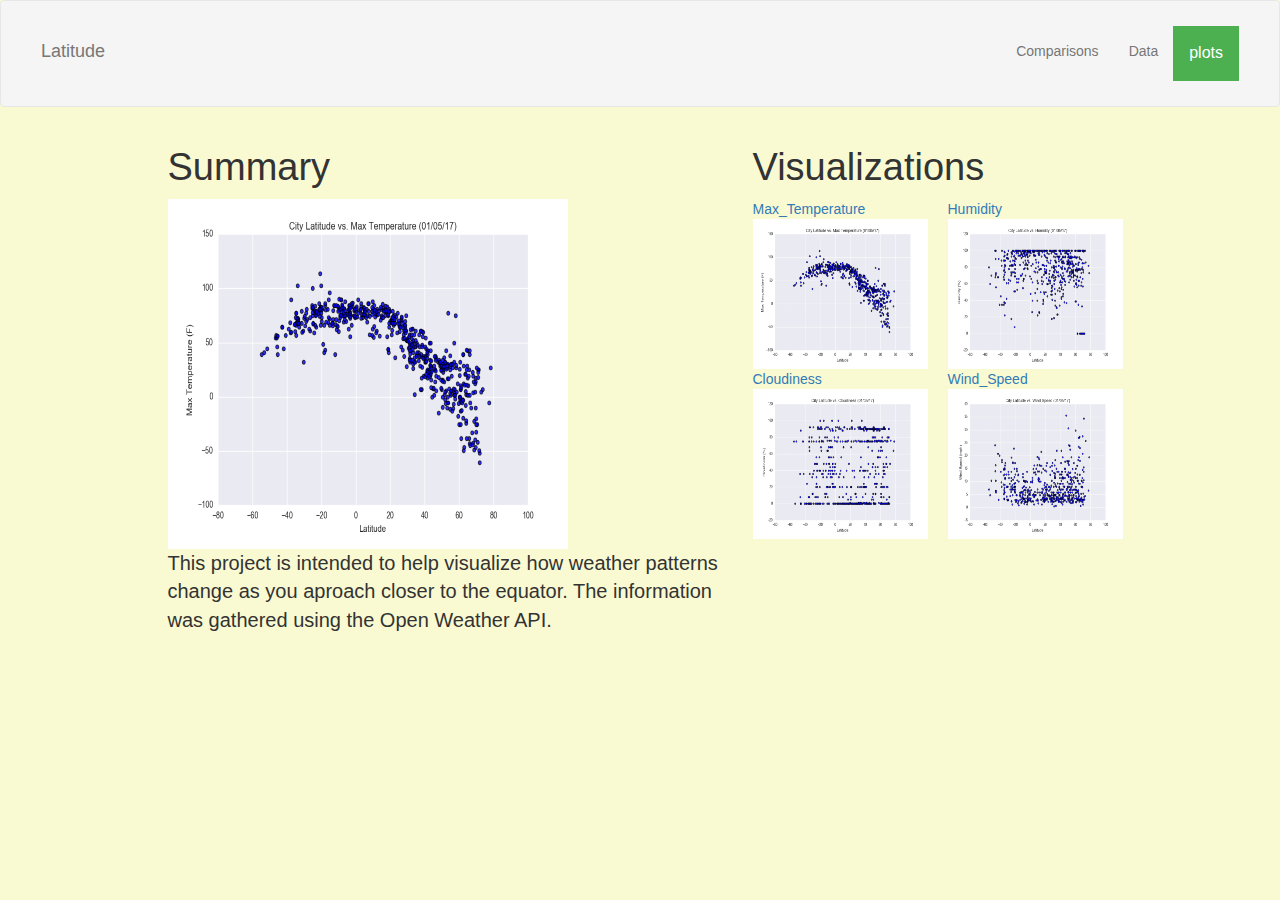
<file: index.html>
<!DOCTYPE html>
<html lang="en-us">

<head>

  <meta charset="UTF-8">
  <title>Latitude Analysis</title>

  <link rel="stylesheet" href="https://maxcdn.bootstrapcdn.com/bootstrap/3.3.6/css/bootstrap.min.css">
  <link rel="stylesheet" href="style.css">
</head>

<nav class="navbar navbar-default">
        <div class="container-fluid">

          <div class="navbar-header">
            <button type="button" class="navbar-toggle collapsed" data-toggle="collapse" data-target="#bs-example-navbar-collapse-1" aria-expanded="false">
              <span class="sr-only">Toggle navigation</span>
              <span class="icon-bar"></span>
              <span class="icon-bar"></span>
              <span class="icon-bar"></span>
            </button>
            <a class="navbar-brand" href="index.html">Latitude</a>
          </div>
      

          <div class="collapse navbar-collapse" id="bs-example-navbar-collapse-1">
            
                <ul class="nav navbar-nav navbar-right">
                        <li><a href="comparisons.html">Comparisons</a></li>
                      <li><a href="data.html">Data</a></li>
                      <div class="dropdown">
                        <button class="dropbtn">plots</button>
                        <div class="dropdown-content">
                          <a href="maxtemp.html">Max temp</a>
                          <a href="cloudiness.html">cloudiness</a>
                          <a href="humidity.html">humidity</a>
                          <a href="windspeed.html"> Wind Speed</a>
                        </div>
                      </div>
                            
              </li>
            </ul>
          </div>
        </div>
      </nav>

     
      
      <div class="container">
          <div class="row">
           <div class="col-md-1"></div>  
             <div class="col-md-6">
            <h1>Summary</h1>
              <img src="maxtemp.png" width="400" height="350">
              <p> This project is intended to help visualize how weather patterns change as you aproach closer to the equator. The information was gathered using the Open Weather API. </p>
               
           </div>    
             <div class="col-md-4 sidebar">
              <div class="row">
                <div class="col-md-12">
                  <h1>Visualizations</h1>
                </div>
              </div>
             <div class="row">
      
                <div class="col-md-3">    
                     <a href="maxtemp.html">Max_Temperature<img src="maxtemp.png" width="175px" height="150px"></a>
                </div>
                <div class="col-md-3"></div>
              
                <div class="col-md-3">  
                     <a href="humidity.html">Humidity<img src="humidity.png" width="175px" height="150px"></a>
                </div>
                <div class="col-md-3"></div>  
             </div>   
             <div class ="row"> 
                
                <div class="col-md-3">  
                  <a href="cloudiness.html">Cloudiness<img src="cloudiness.png" width="175px" height="150px"></a>
                </div>
                <div class="col-md-3"></div>
      
                <div class="col-md-3">     
                  <a href="windspeed.html">Wind_Speed<img src="windspeed.png" width="175px" height="150px"></a>
                </div>
                <div class="col-md-3"></div>
              </div>    
           </div>         
          <div class="col-md-1"></div>
        </div>      
      </div>			  
</body>

</html>
</file>
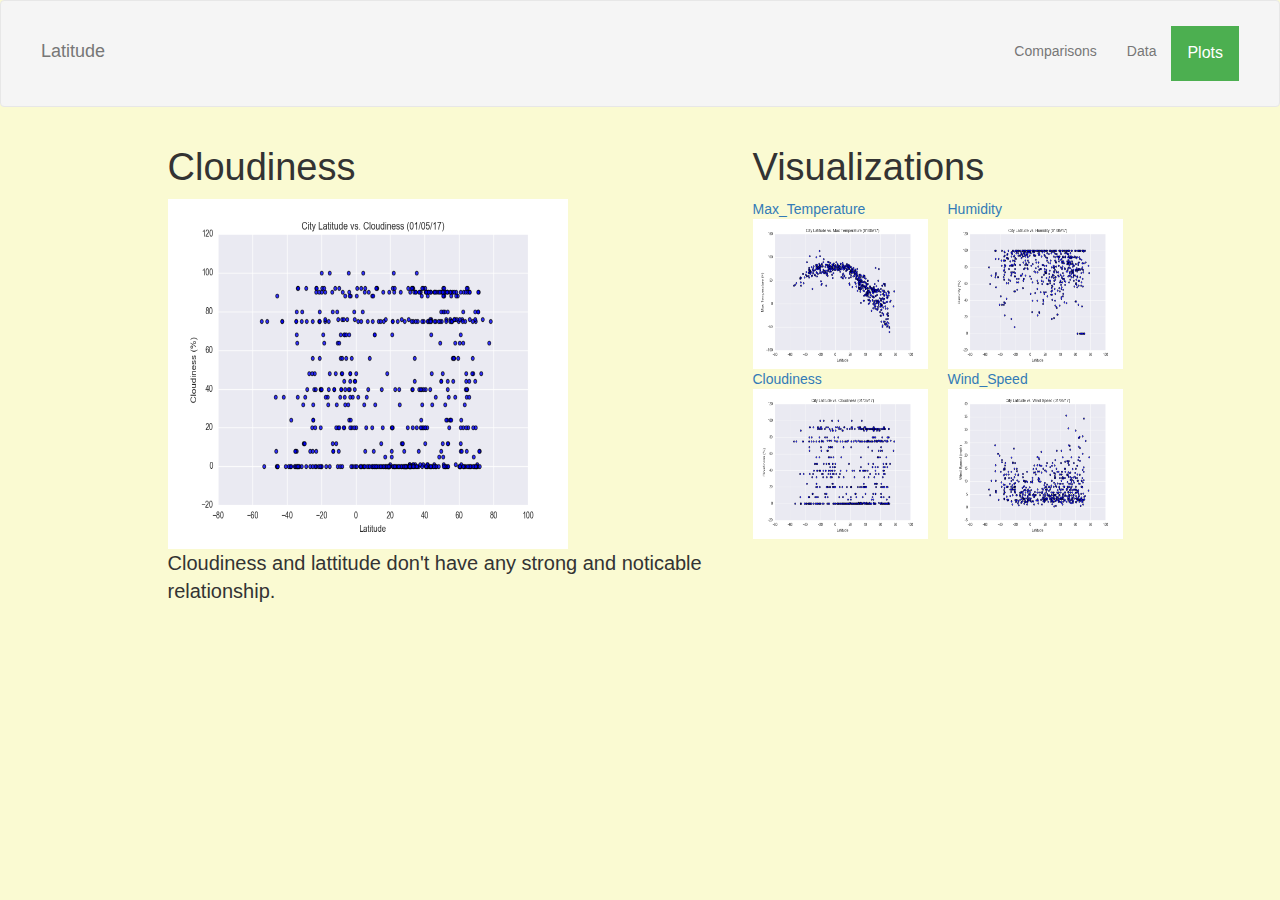
<file: cloudiness.html>
<!DOCTYPE html>
<html lang="en-us">

<head>

  <meta charset="UTF-8">
  <title>Latitude vs. Cloudiness</title>

  <link rel="stylesheet" href="https://maxcdn.bootstrapcdn.com/bootstrap/3.3.6/css/bootstrap.min.css">
  <link rel="stylesheet" href="style.css">
</head>
	  
<body>
        <nav class="navbar navbar-default">
                <div class="container-fluid">

                  <div class="navbar-header">
                    <button type="button" class="navbar-toggle collapsed" data-toggle="collapse" data-target="#bs-example-navbar-collapse-1" aria-expanded="false">
                      <span class="sr-only">Toggle navigation</span>
                      <span class="icon-bar"></span>
                      <span class="icon-bar"></span>
                      <span class="icon-bar"></span>
                    </button>
                    <a class="navbar-brand" href="index.html">Latitude</a>
                  </div>
              

                  <div class="collapse navbar-collapse" id="bs-example-navbar-collapse-1">
                    
                    <ul class="nav navbar-nav navbar-right">
                      <li><a href="comparisons.html">Comparisons</a></li>
                    <li><a href="data.html">Data</a></li>
                    <div class="dropdown">
                      <button class="dropbtn">Plots</button>
                      <div class="dropdown-content">
                        <a href="maxtemp.html">Max temp</a>
                        <a href="cloudiness.html">cloudiness</a>
                        <a href="humidity.html">humidity</a>
                        <a href="windspeed.html"> Wind Speed</a>
                      </div>
                    </div>
                      </li>
                    </ul>
                  </div>
                </div>
              </nav>
              
              <div class="container">
                  <div class="row">
                   <div class="col-md-1"></div>  
                     <div class="col-md-6">
                    <h1>Cloudiness</h1>
                      <img src="cloudiness.png" width="400" height="350">
                      <p>Cloudiness and lattitude don't have any strong and noticable relationship.</p>
                   </div>    
                     <div class="col-md-4 sidebar">
                      <div class="row">
                        <div class="col-md-12">
                          <h1>Visualizations</h1>
                        </div>
                      </div>
                     <div class="row">
              
                        <div class="col-md-3">    
                             <a href="maxtemp.html">Max_Temperature<img src="maxtemp.png" width="175px" height="150px"></a>
                        </div>
                        <div class="col-md-3"></div>
                      
                        <div class="col-md-3">  
                             <a href="humidity.html">Humidity<img src="humidity.png" width="175px" height="150px"></a>
                        </div>
                        <div class="col-md-3"></div>  
                     </div>   
                     <div class ="row"> 
                        
                        <div class="col-md-3">  
                          <a href="cloudiness.html">Cloudiness<img src="cloudiness.png" width="175px" height="150px"></a>
                        </div>
                        <div class="col-md-3"></div>
                        
                        <div class="col-md-3">     
                          <a href="windspeed.html">Wind_Speed<img src="windspeed.png" width="175px" height="150px"></a>
                        </div>
                        <div class="col-md-3"></div>
                      </div>    
                   </div>         
                  <div class="col-md-1"></div>
                </div>      
              </div>	 	
              </body>	

</html>
</file>
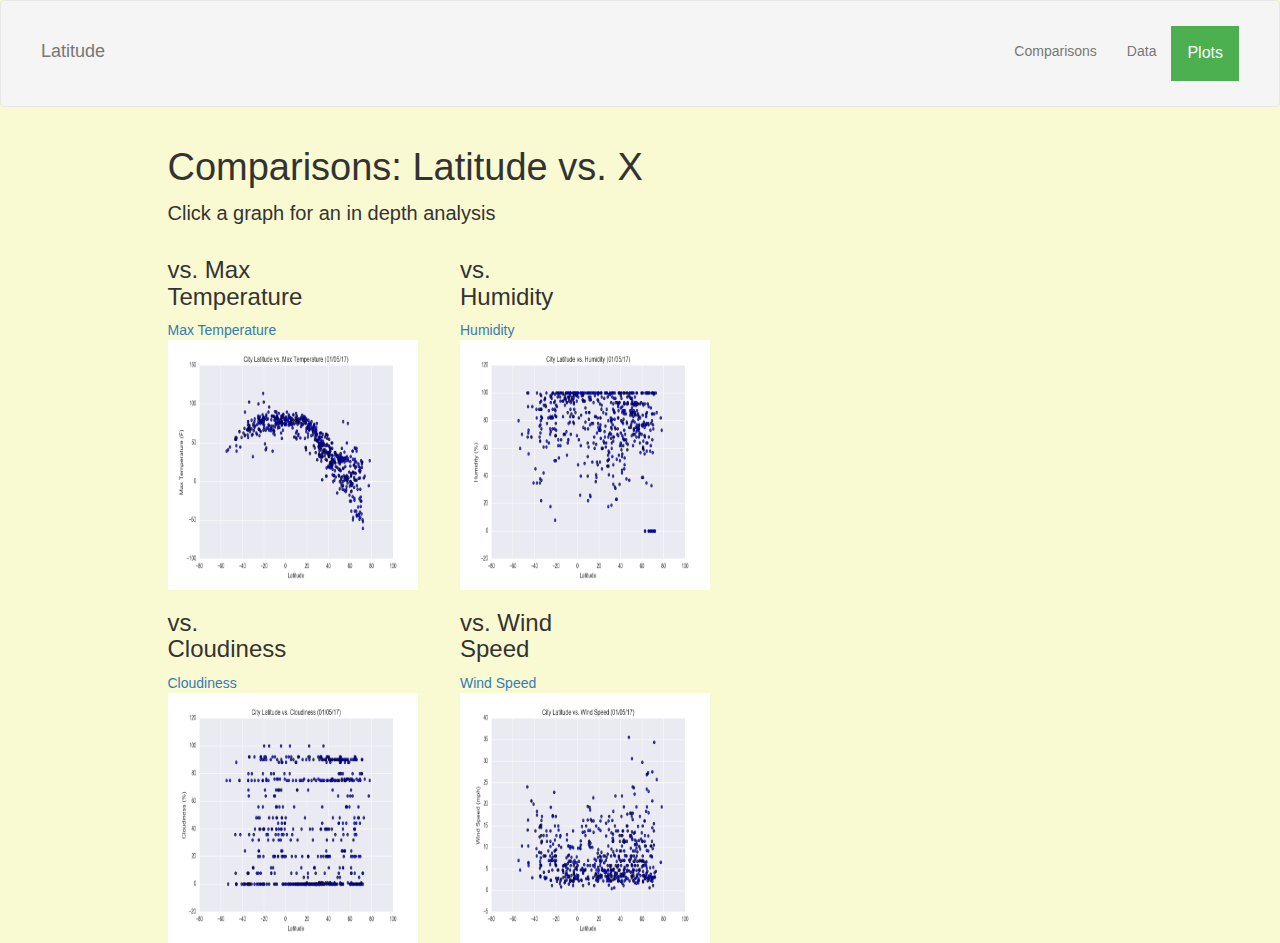
<file: comparisons.html>
<!DOCTYPE html>
<html lang="en-us">

<head>

  <meta charset="UTF-8">
  <title>Comparisons</title>

  <link rel="stylesheet" href="https://maxcdn.bootstrapcdn.com/bootstrap/3.3.6/css/bootstrap.min.css">
  <link rel="stylesheet" href="style.css">
</head>

<body>
		<nav class="navbar navbar-default">
				<div class="container-fluid">

				  <div class="navbar-header">
					<button type="button" class="navbar-toggle collapsed" data-toggle="collapse" data-target="#bs-example-navbar-collapse-1" aria-expanded="false">
					  <span class="sr-only">Toggle navigation</span>
					  <span class="icon-bar"></span>
					  <span class="icon-bar"></span>
					  <span class="icon-bar"></span>
					</button>
					<a class="navbar-brand" href="index.html">Latitude</a>
				  </div>
			  

				  <div class="collapse navbar-collapse" id="bs-example-navbar-collapse-1">
					
					<ul class="nav navbar-nav navbar-right">
                        <li><a href="comparisons.html">Comparisons</a></li>
                      <li><a href="data.html">Data</a></li>
                      <div class="dropdown">
                        <button class="dropbtn">Plots</button>
                        <div class="dropdown-content">
                          <a href="maxtemp.html">Max temp</a>
                          <a href="cloudiness.html">cloudiness</a>
                          <a href="humidity.html">humidity</a>
                          <a href="windspeed.html"> Wind Speed</a>
                        </div>
                      </div>
					  </li>
					</ul>
				  </div>
				</div>
			  </nav>
	        
			  <div class="container">
					<div class="row">
					   <div class="col-md-1"></div>  
					   <div class="col-md-6">
							<div class="row">
							  <div class="col-md-12">
								<h1>Comparisons: Latitude vs. X</h1>
								<p>Click a graph for an in depth analysis</p>
							  </div>  
							</div> 
						  <div class="row">
							<div class="col-md-3">
							  <h3>vs. Max Temperature</h3>    
							  <a href="maxtemp.html">Max Temperature<img src="maxtemp.png" width="250" height="250"></a> 
							</div>
							<div class="col-md-3"></div>
							<div class="col-md-3">
							  <h3>vs. Humidity</h3>     
							  <a href="humidity.html">Humidity<img src="humidity.png" width="250" height="250"></a> 
							</div>
							<div class="col-md-3"></div>
						  </div>
						  <div class="row">
							<div class="col-md-3">
							  <h3>vs. Cloudiness</h3>     
							  <a href="cloudiness.html">Cloudiness<img src="cloudiness.png" width="250" height="250"></a> 
							</div>
							<div class="col-md-3"></div>
							<div class="col-md-3">
							  <h3>vs. Wind Speed</h3>     
							  <a href="windspeed.html">Wind Speed<img src="windspeed.png" width="250" height="250"></a> 
							</div>
							<div class="col-md-3"></div>
						  </div>
						</div>
					</div>    
				  </body> 
				  <html>
</file>
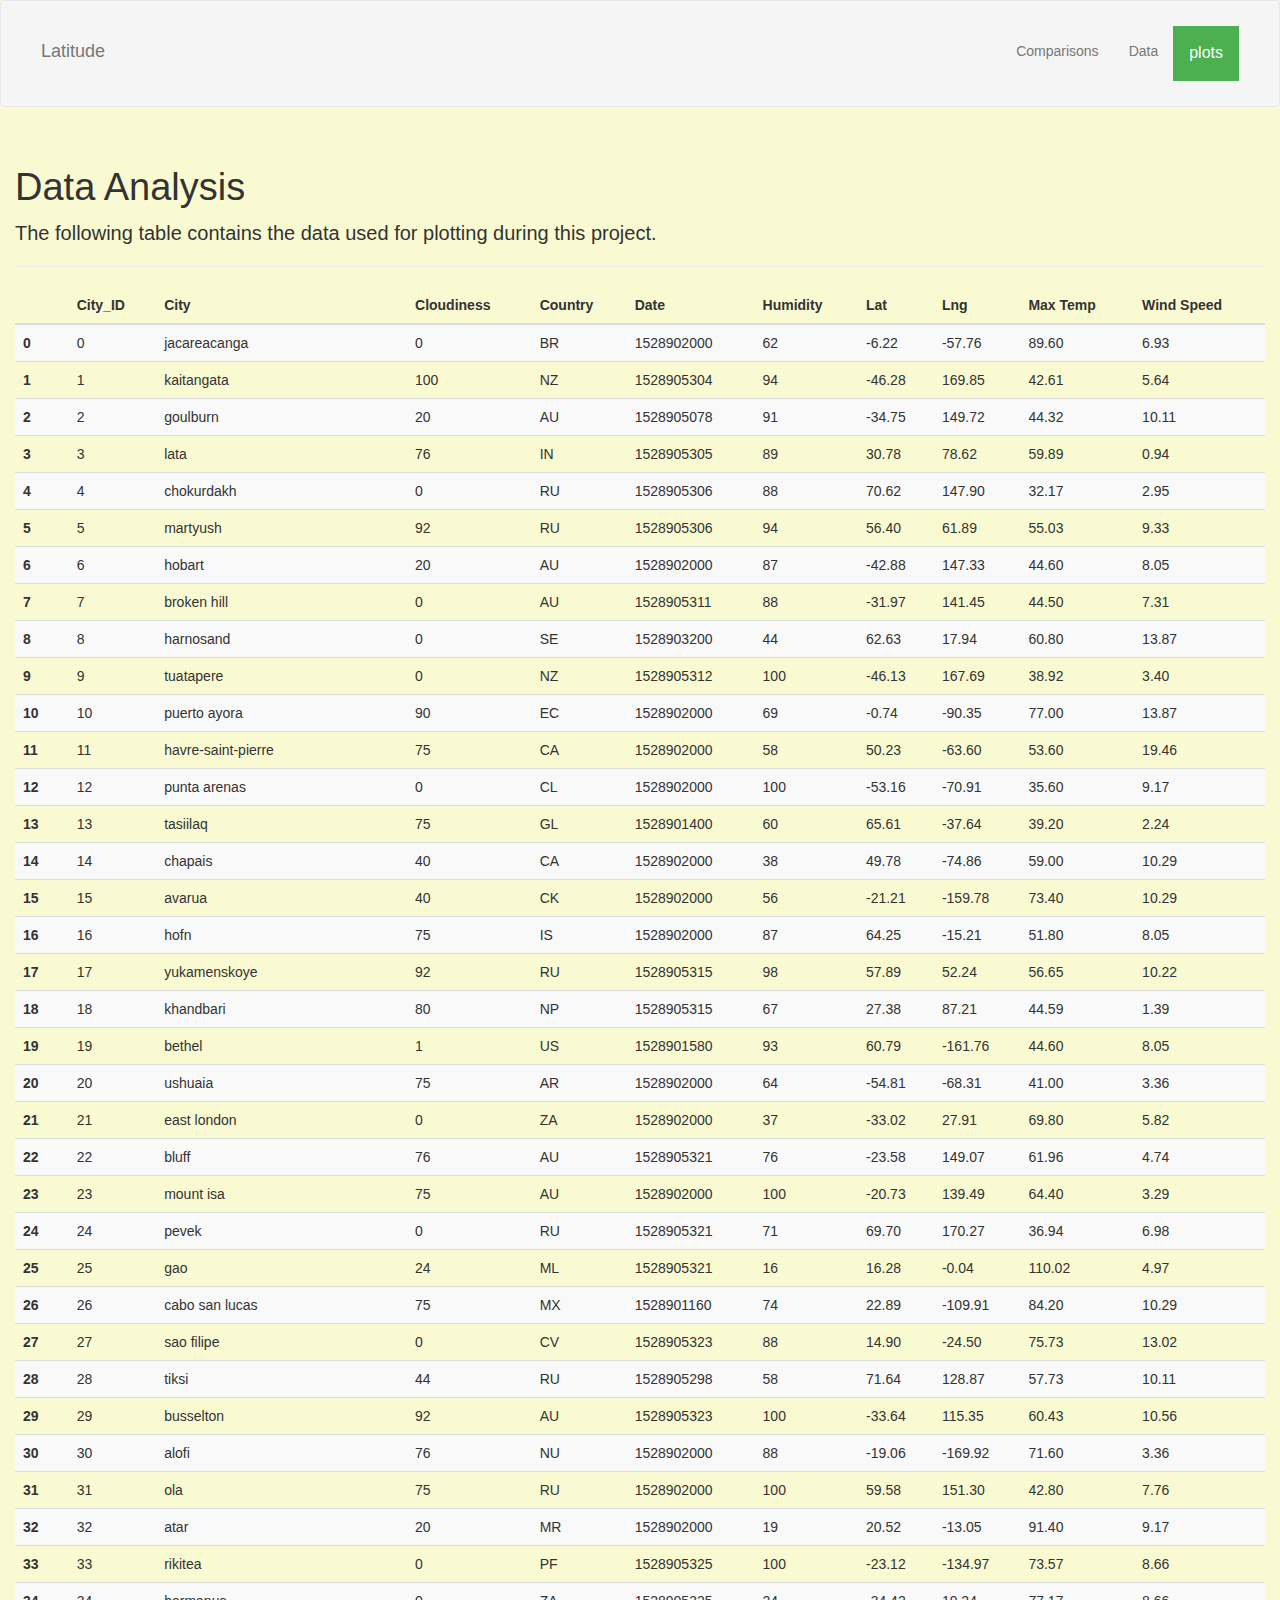
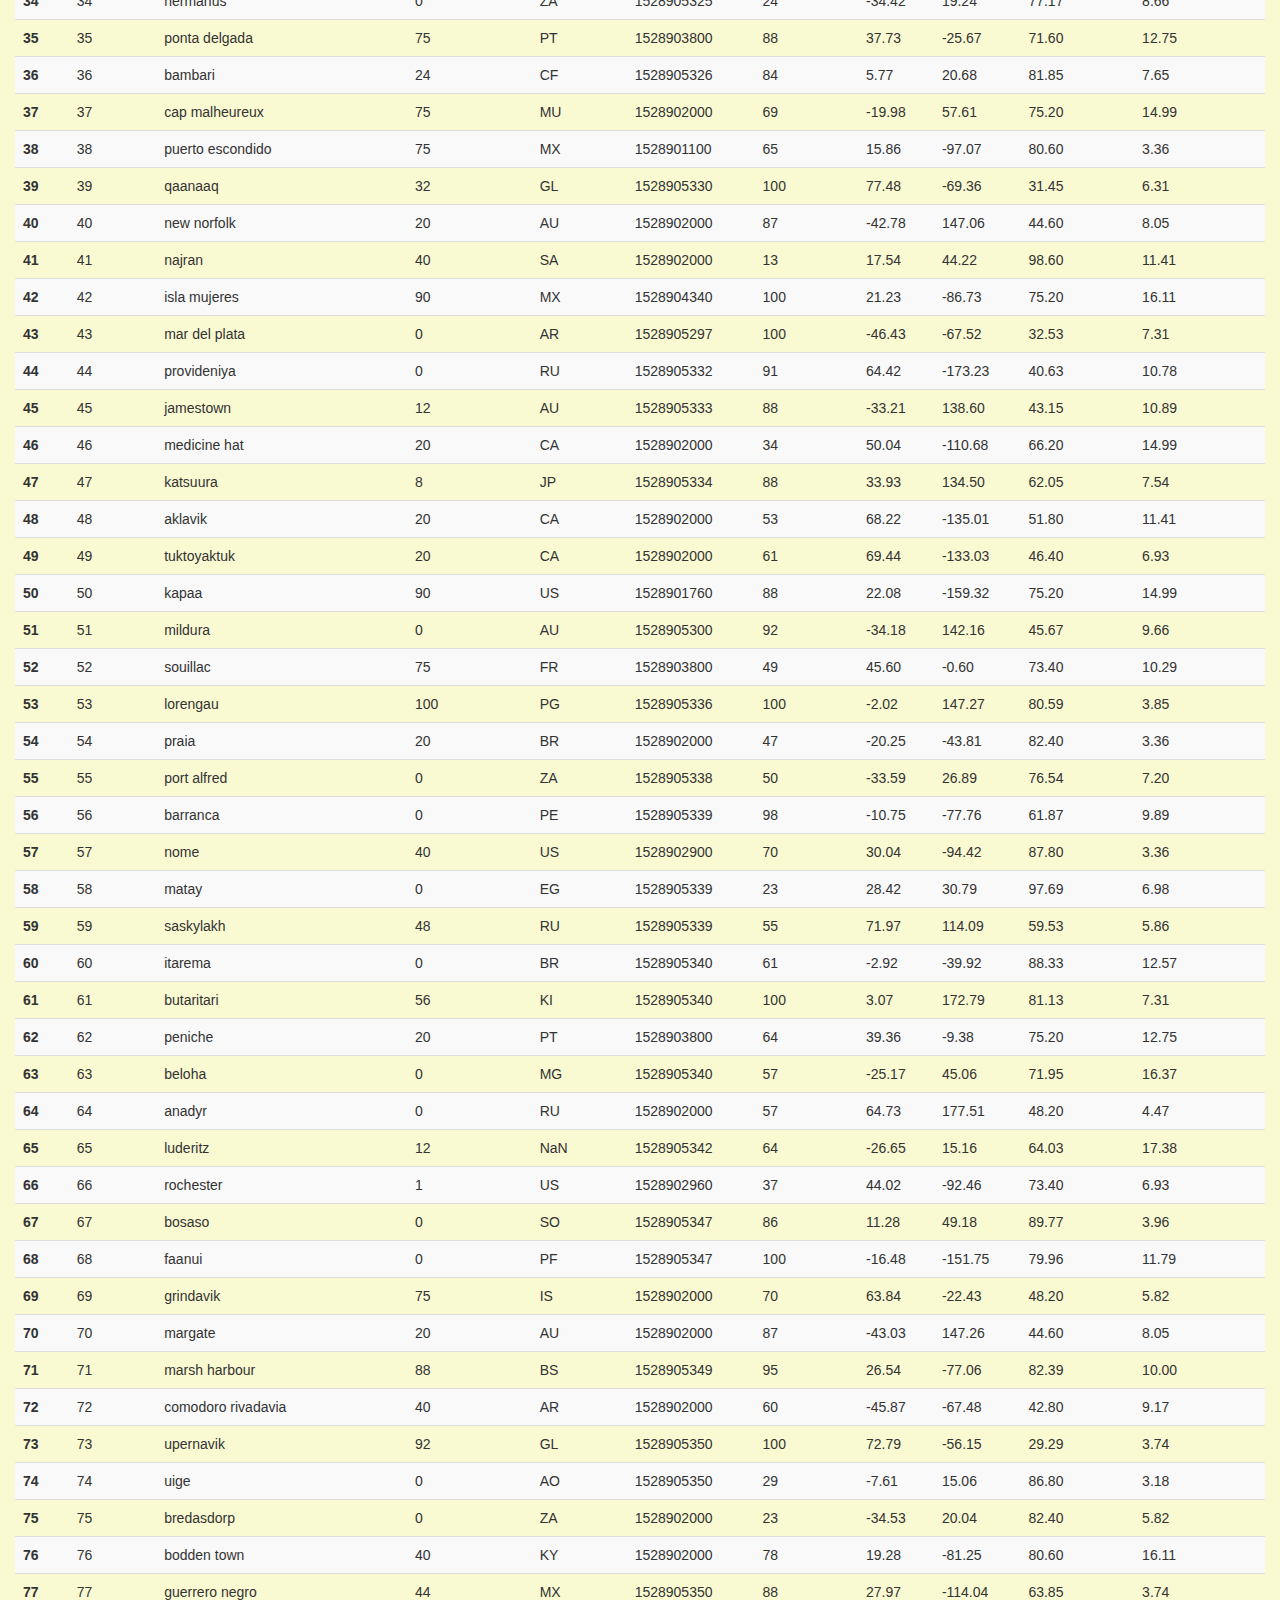
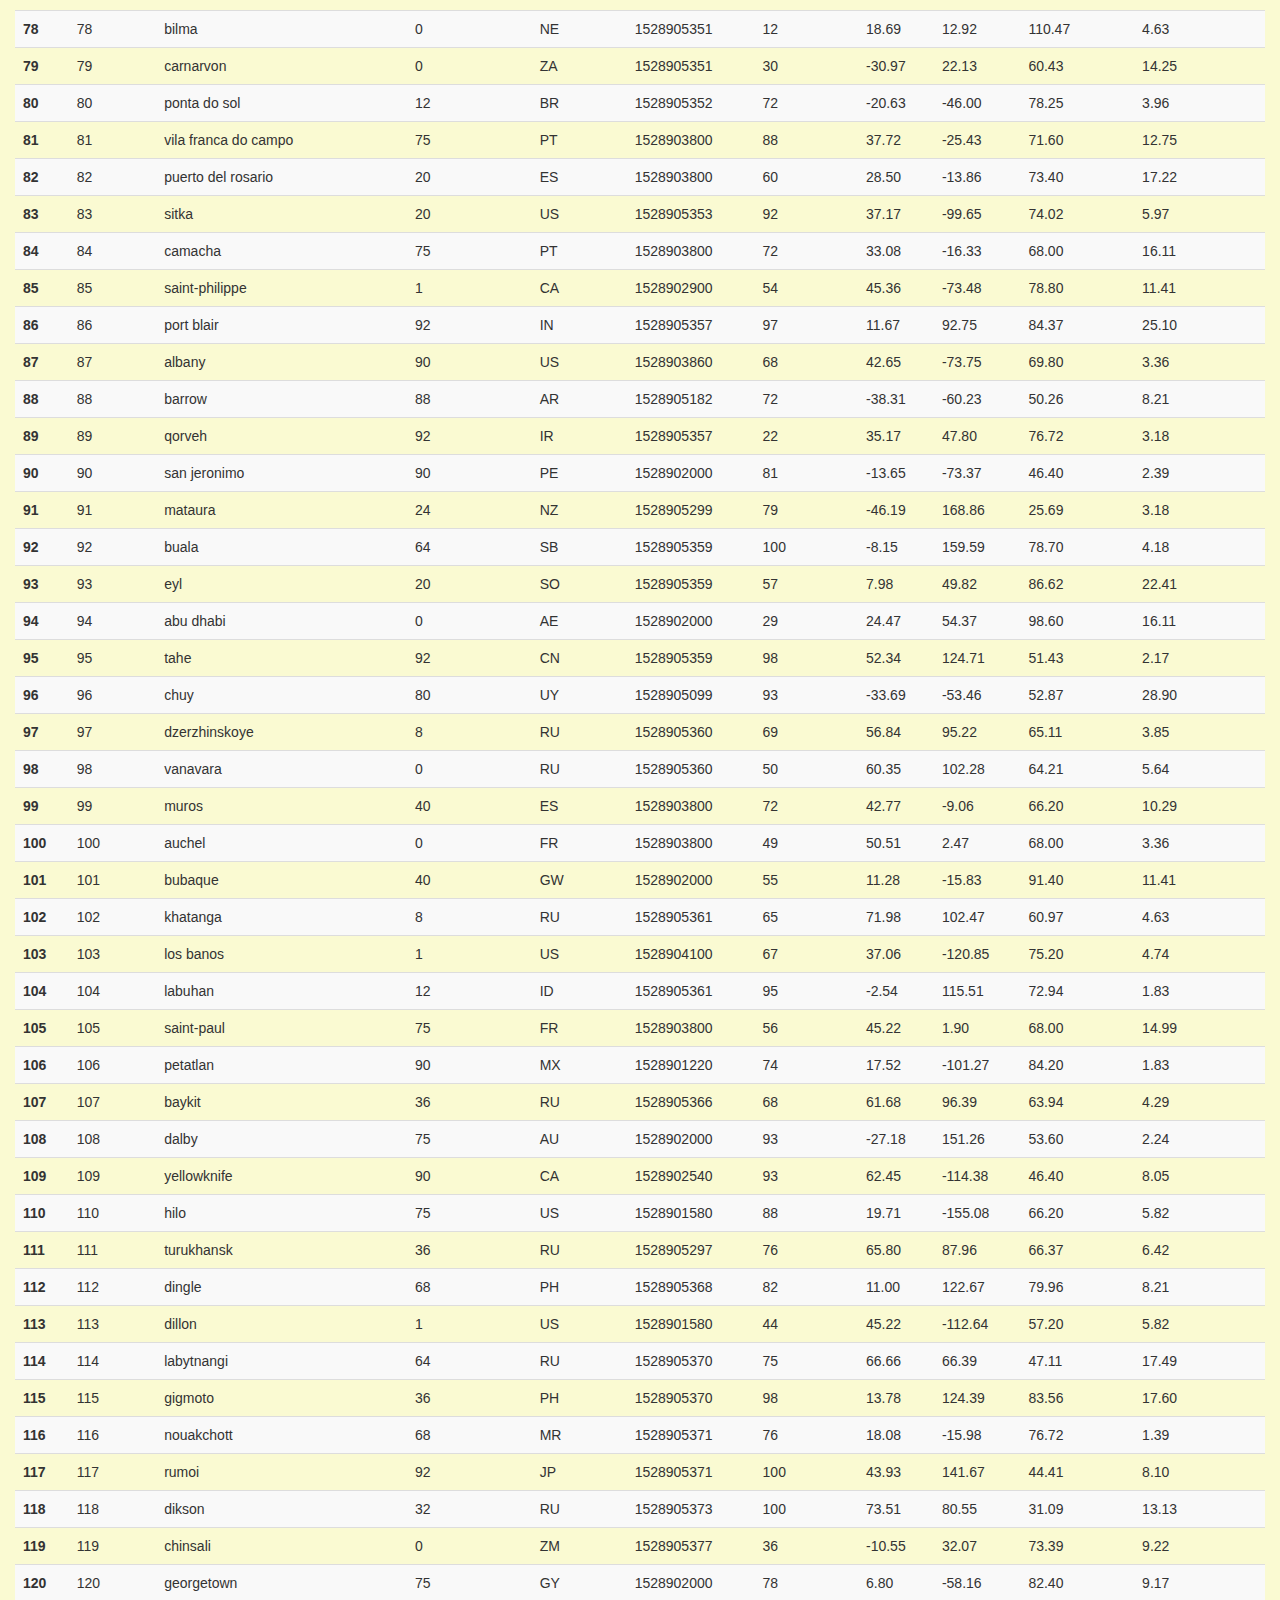
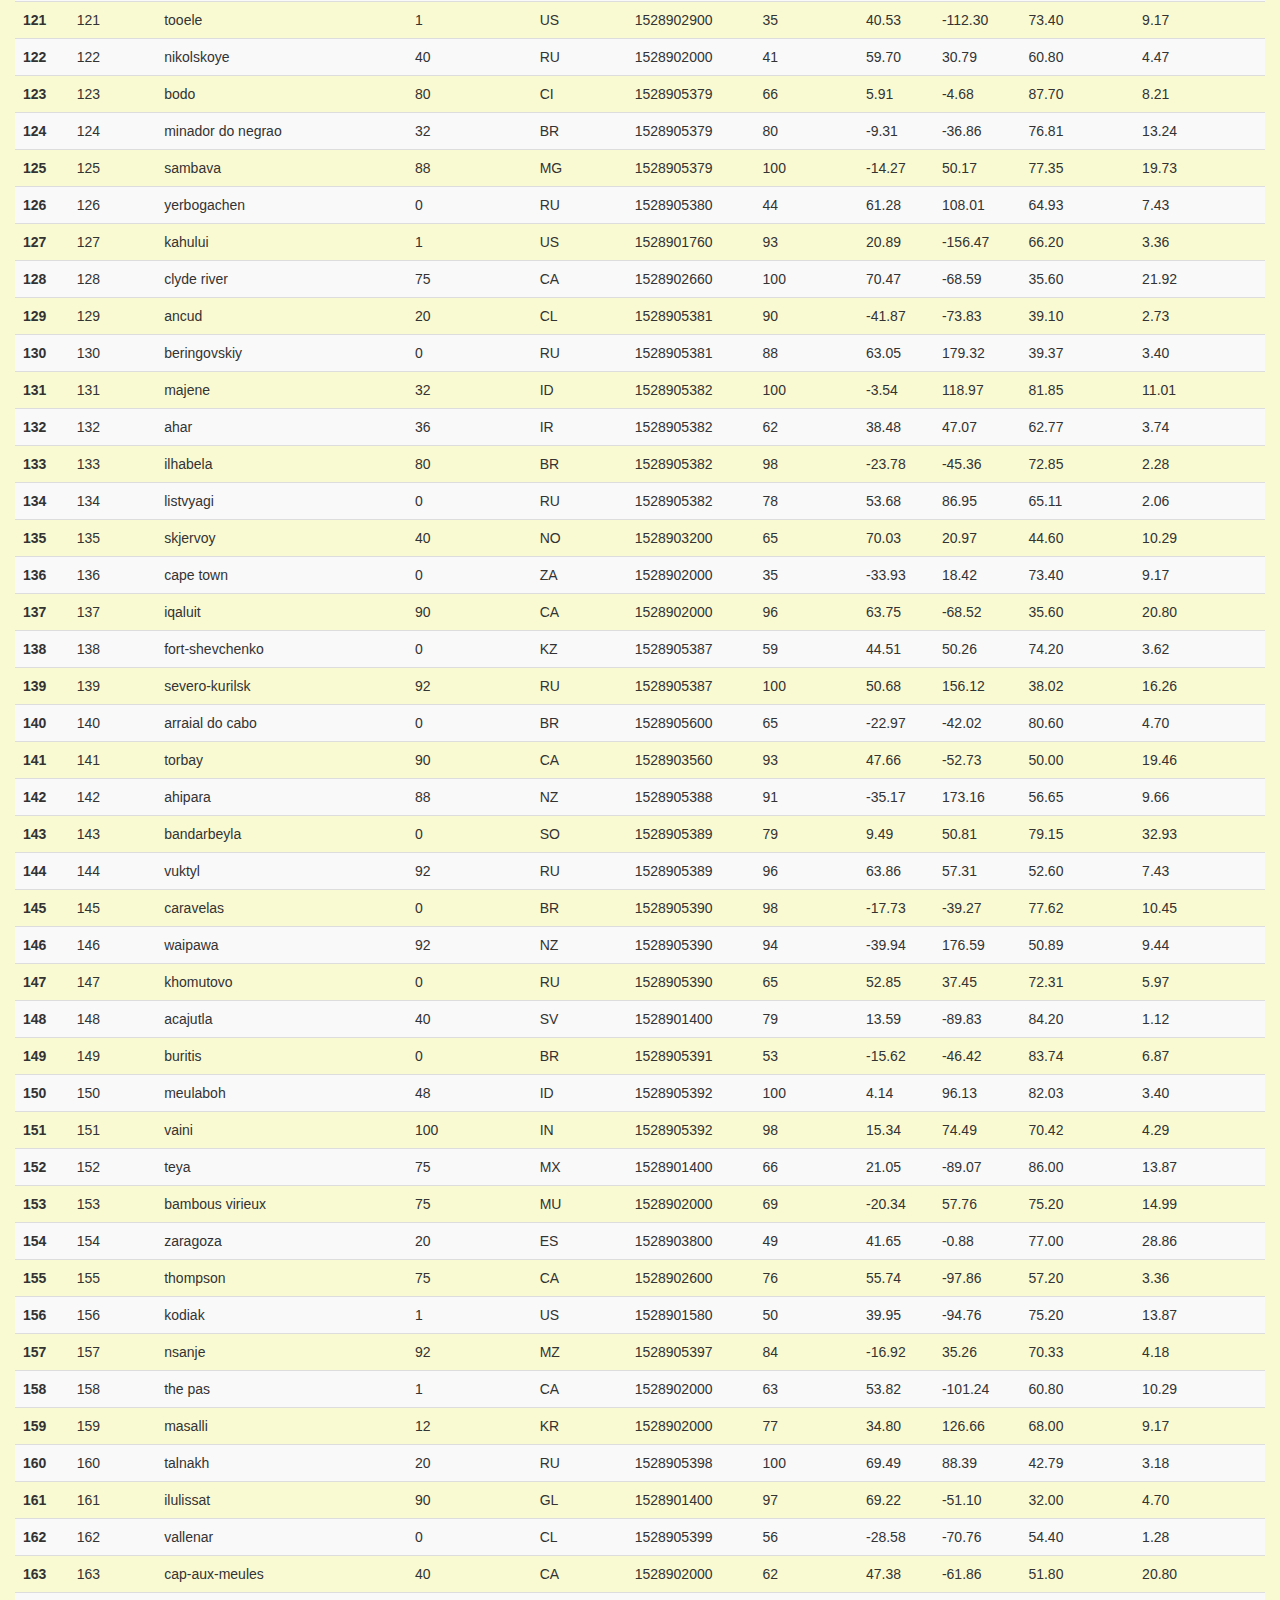
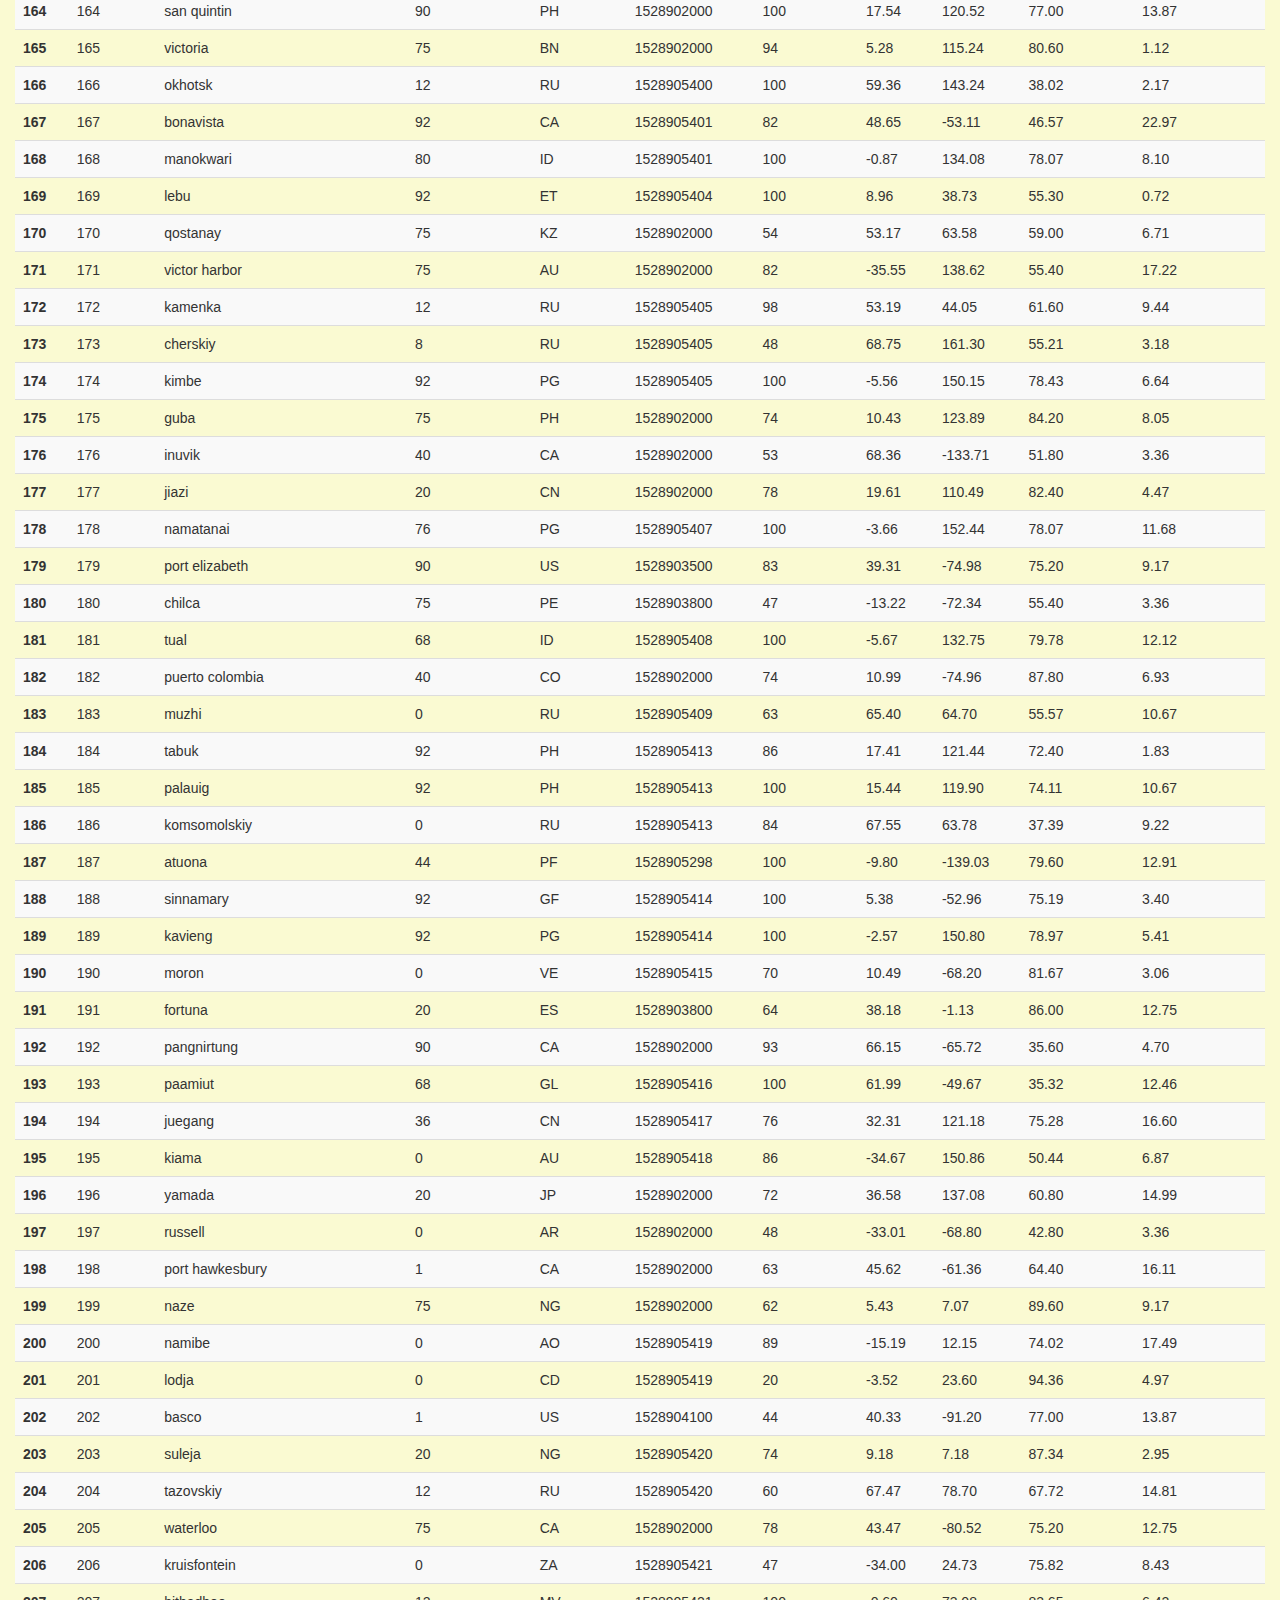
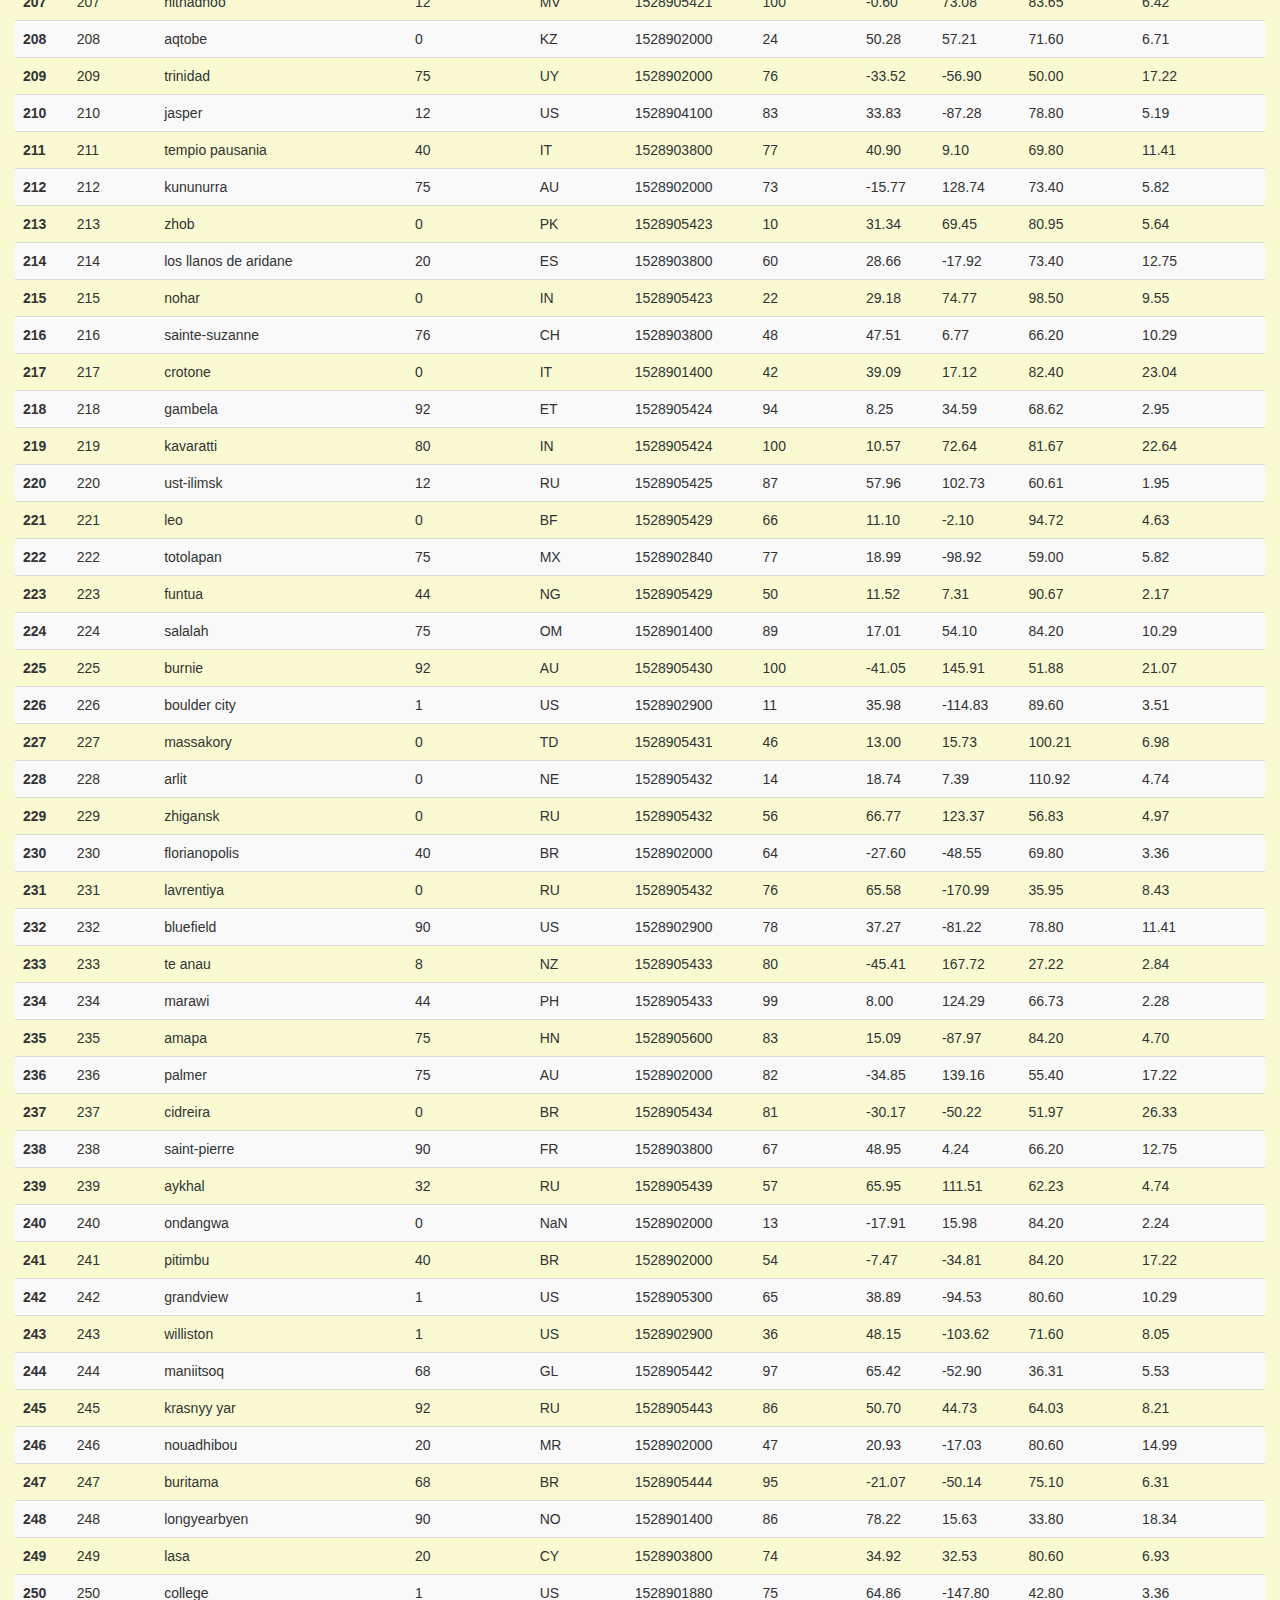
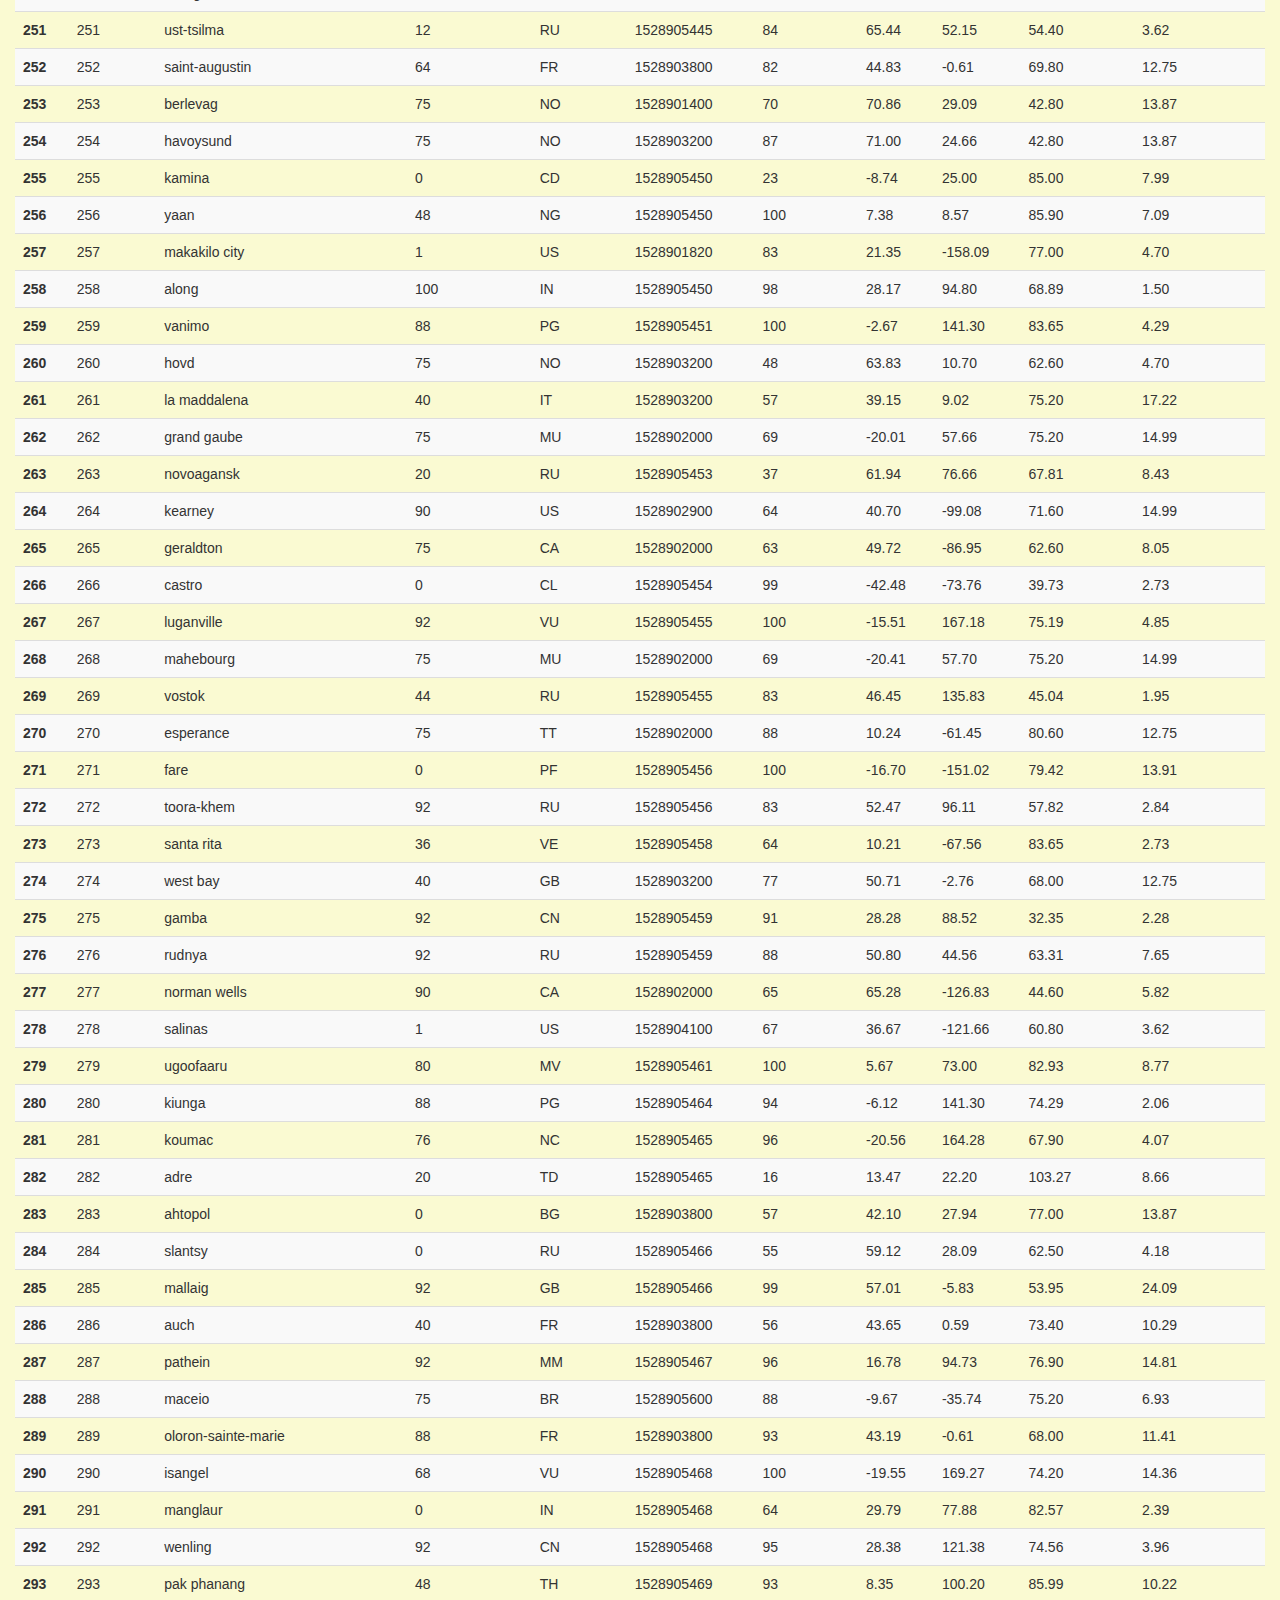
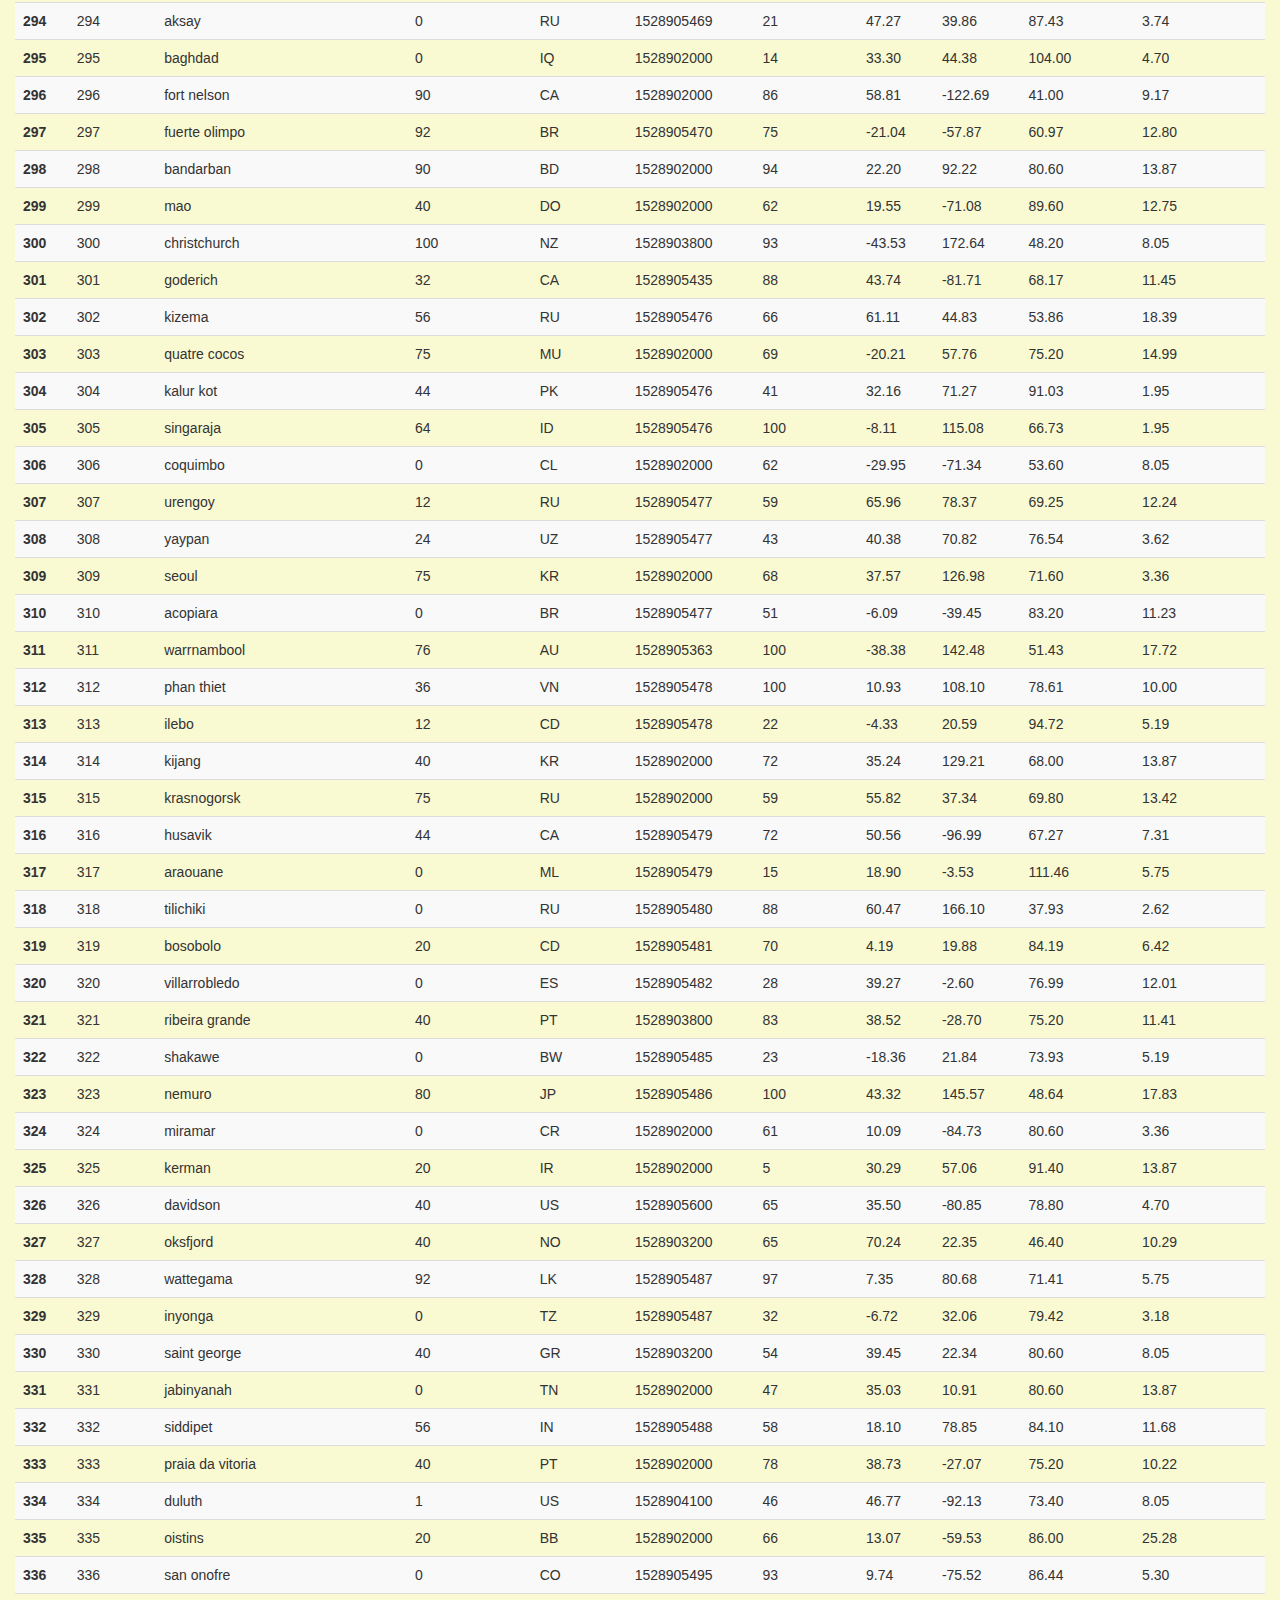
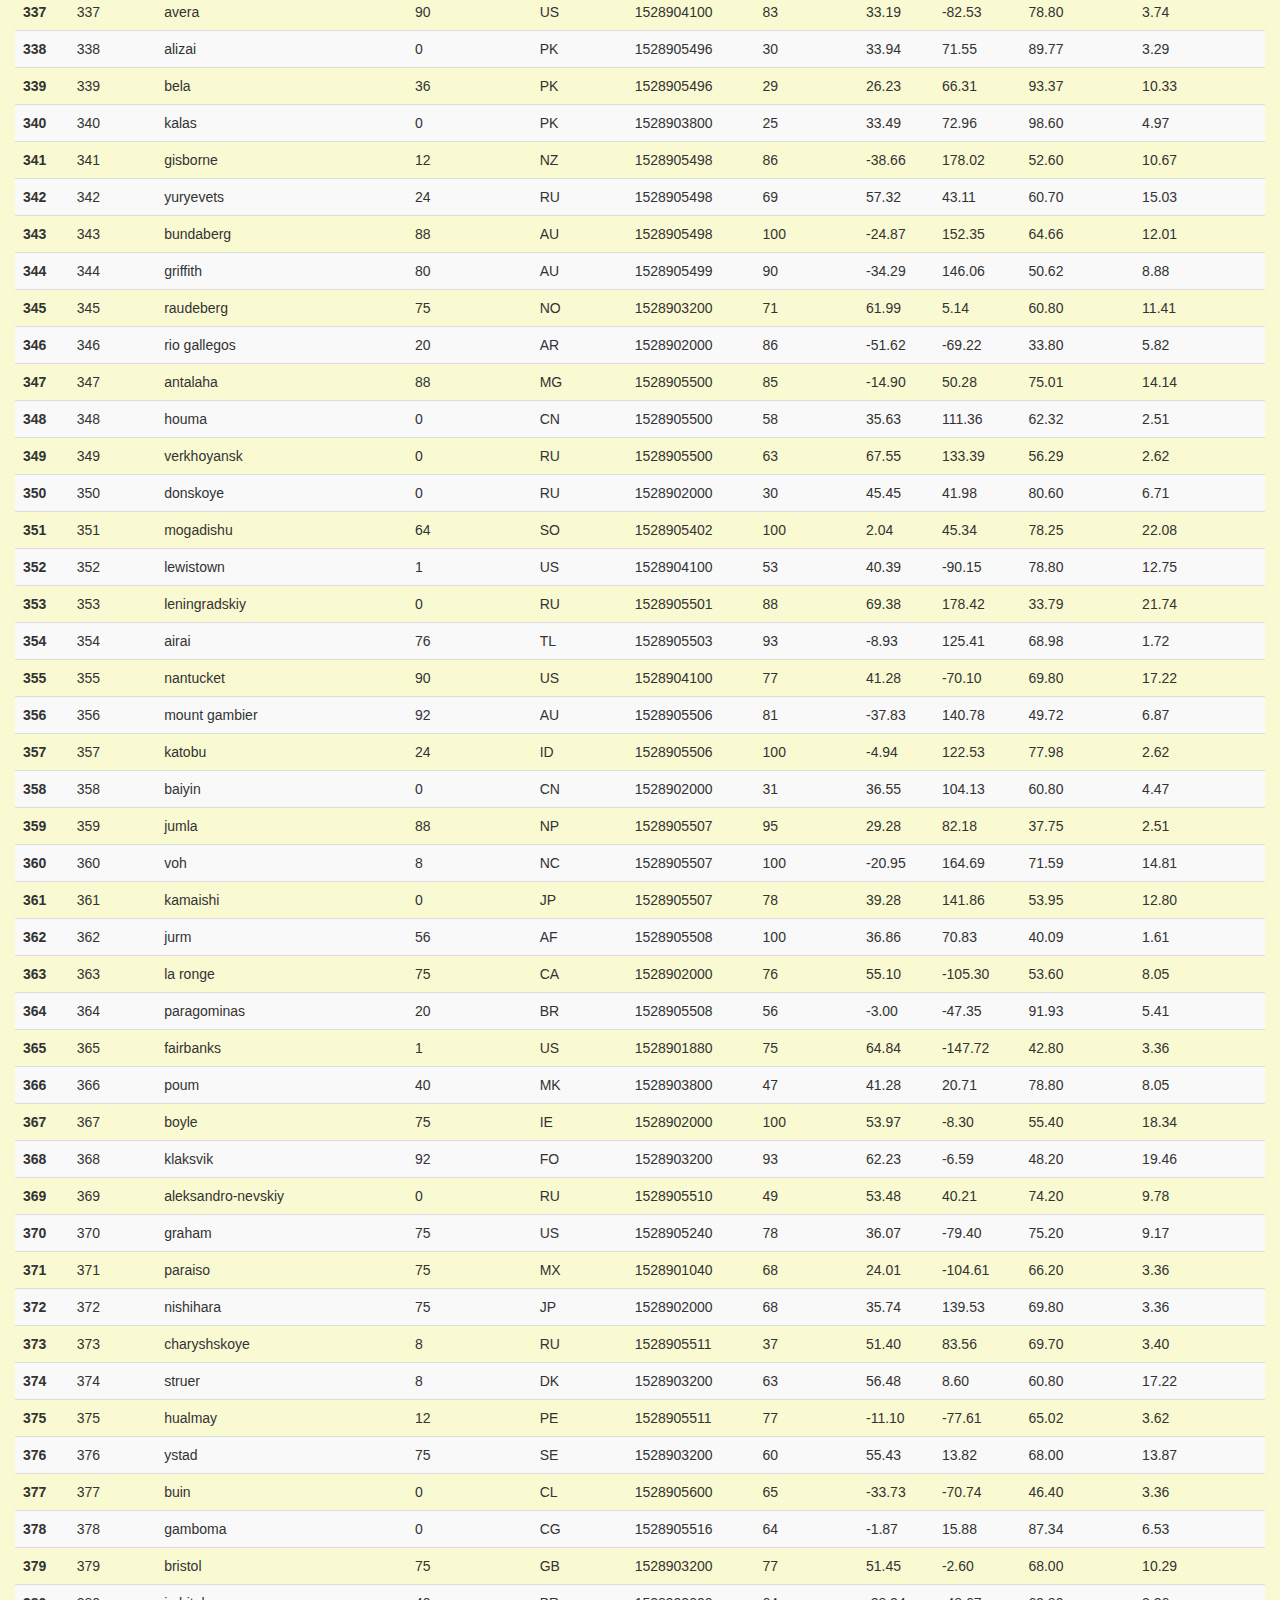
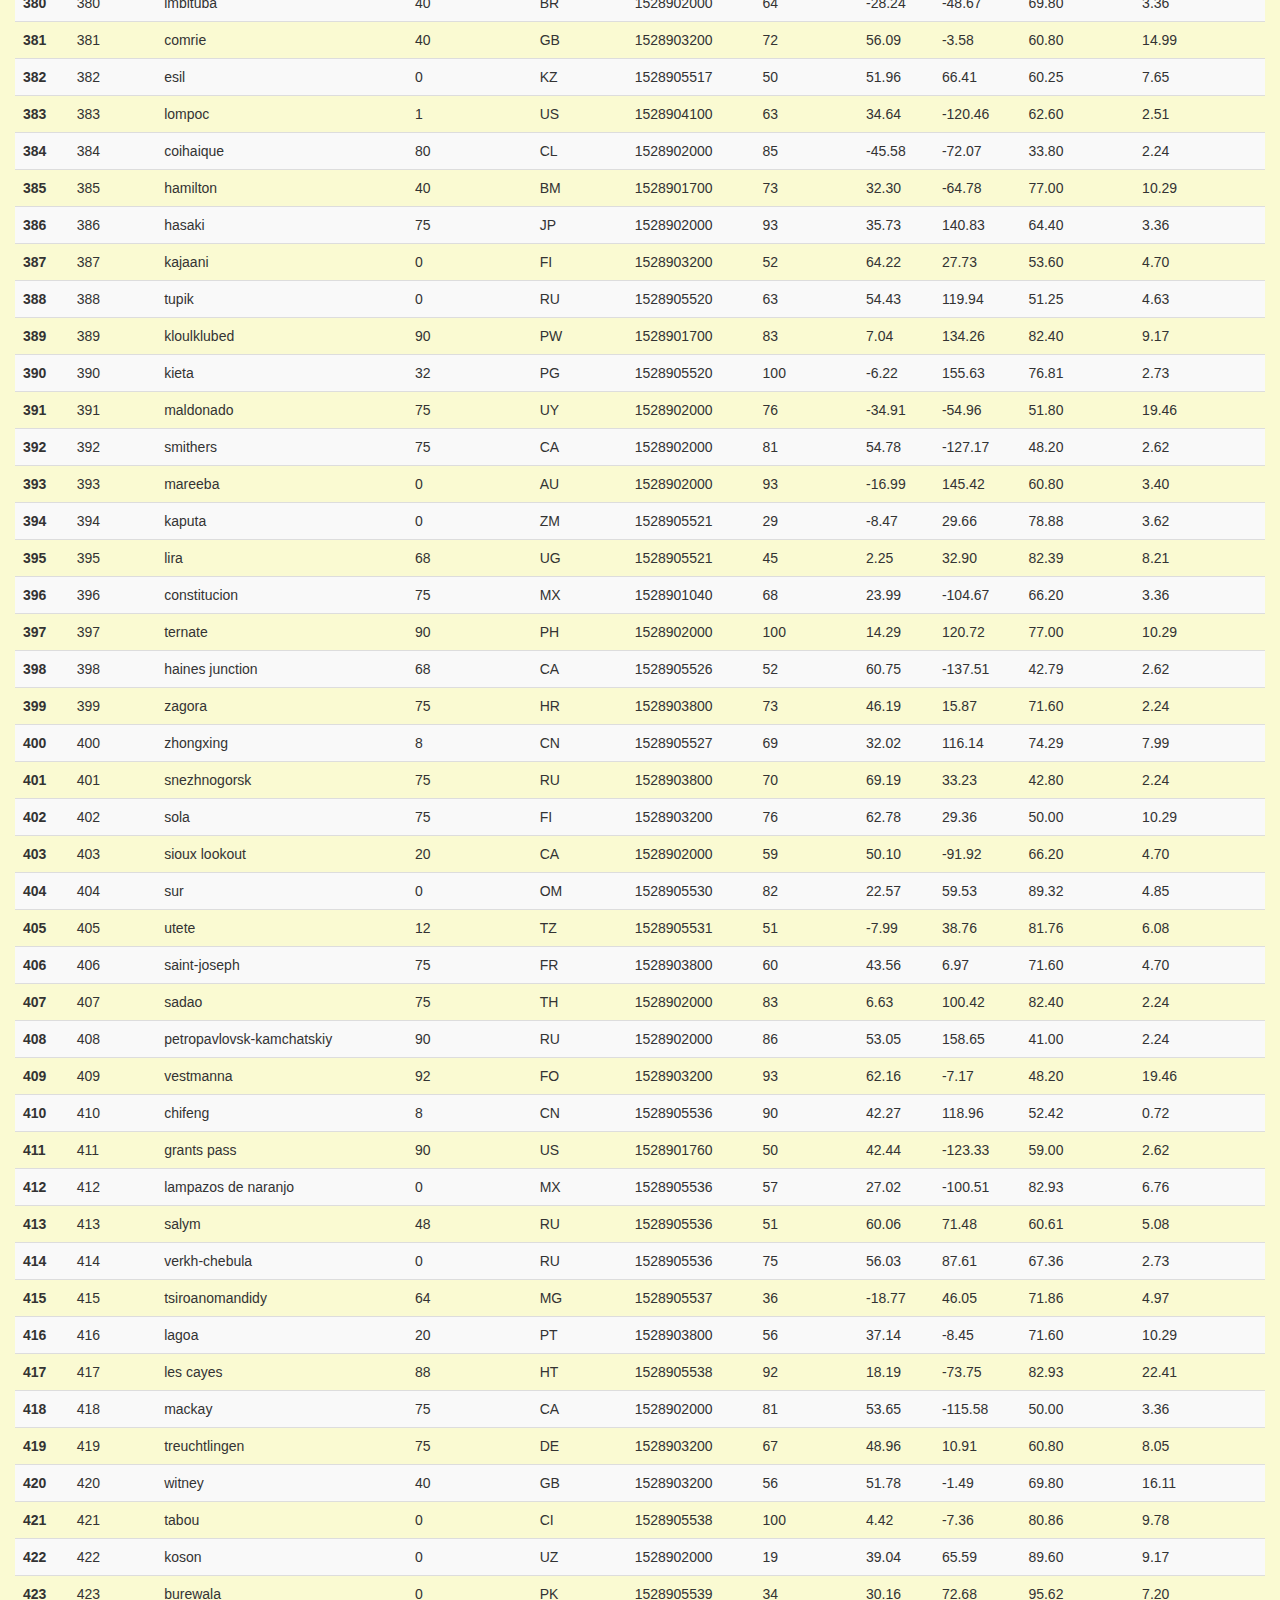
<file: data.html>
<!DOCTYPE html>
<html lang="en-us">

<head>

  <meta charset="UTF-8">
  <title>Data Table</title>

  <link rel="stylesheet" href="https://maxcdn.bootstrapcdn.com/bootstrap/3.3.6/css/bootstrap.min.css">
  <link rel="stylesheet" href="style.css">
</head>  
   
<body>
		<nav class="navbar navbar-default">
				<div class="container-fluid">

				  <div class="navbar-header">
					<button type="button" class="navbar-toggle collapsed" data-toggle="collapse" data-target="#bs-example-navbar-collapse-1" aria-expanded="false">
					  <span class="sr-only">Toggle navigation</span>
					  <span class="icon-bar"></span>
					  <span class="icon-bar"></span>
					  <span class="icon-bar"></span>
					</button>
					<a class="navbar-brand" href="index.html">Latitude</a>
				  </div>
			  

				  <div class="collapse navbar-collapse" id="bs-example-navbar-collapse-1">
					
						<ul class="nav navbar-nav navbar-right">
              <li><a href="comparisons.html">Comparisons</a></li>
            <li><a href="data.html">Data</a></li>
            <div class="dropdown">
              <button class="dropbtn">plots</button>
              <div class="dropdown-content">
                <a href="maxtemp.html">Max temp</a>
                <a href="cloudiness.html">cloudiness</a>
                <a href="humidity.html">humidity</a>
                <a href="windspeed.html"> Wind Speed</a>
              </div>
            </div>
					  </li>
					</ul>
				  </div>
				</div>
			  </nav>
        
	    <div class="content">
        	<div class="container-fluid">
                <div class="row">
                    <div class="col-md-12">
                        <div class="box">
                            <div class="page-header">
                                <h1 class="title">Data Analysis</h1>
                                <p class="category">The following table contains the data used for plotting during this project.</p>
                            </div>
                            <div class="content table-responsive table-full-width">
                                <table class="table table-hover table-striped">
                                		                                       
  <thead>
    <tr style="text-align: center;">
      <th></th>
      <th>City_ID</th>
      <th>City</th>
      <th>Cloudiness</th>
      <th>Country</th>
      <th>Date</th>
      <th>Humidity</th>
      <th>Lat</th>
      <th>Lng</th>
      <th>Max Temp</th>
      <th>Wind Speed</th>
    </tr>
  </thead>
  <tbody>
    <tr>
      <th>0</th>
      <td>0</td>
      <td>jacareacanga</td>
      <td>0</td>
      <td>BR</td>
      <td>1528902000</td>
      <td>62</td>
      <td>-6.22</td>
      <td>-57.76</td>
      <td>89.60</td>
      <td>6.93</td>
    </tr>
    <tr>
      <th>1</th>
      <td>1</td>
      <td>kaitangata</td>
      <td>100</td>
      <td>NZ</td>
      <td>1528905304</td>
      <td>94</td>
      <td>-46.28</td>
      <td>169.85</td>
      <td>42.61</td>
      <td>5.64</td>
    </tr>
    <tr>
      <th>2</th>
      <td>2</td>
      <td>goulburn</td>
      <td>20</td>
      <td>AU</td>
      <td>1528905078</td>
      <td>91</td>
      <td>-34.75</td>
      <td>149.72</td>
      <td>44.32</td>
      <td>10.11</td>
    </tr>
    <tr>
      <th>3</th>
      <td>3</td>
      <td>lata</td>
      <td>76</td>
      <td>IN</td>
      <td>1528905305</td>
      <td>89</td>
      <td>30.78</td>
      <td>78.62</td>
      <td>59.89</td>
      <td>0.94</td>
    </tr>
    <tr>
      <th>4</th>
      <td>4</td>
      <td>chokurdakh</td>
      <td>0</td>
      <td>RU</td>
      <td>1528905306</td>
      <td>88</td>
      <td>70.62</td>
      <td>147.90</td>
      <td>32.17</td>
      <td>2.95</td>
    </tr>
    <tr>
      <th>5</th>
      <td>5</td>
      <td>martyush</td>
      <td>92</td>
      <td>RU</td>
      <td>1528905306</td>
      <td>94</td>
      <td>56.40</td>
      <td>61.89</td>
      <td>55.03</td>
      <td>9.33</td>
    </tr>
    <tr>
      <th>6</th>
      <td>6</td>
      <td>hobart</td>
      <td>20</td>
      <td>AU</td>
      <td>1528902000</td>
      <td>87</td>
      <td>-42.88</td>
      <td>147.33</td>
      <td>44.60</td>
      <td>8.05</td>
    </tr>
    <tr>
      <th>7</th>
      <td>7</td>
      <td>broken hill</td>
      <td>0</td>
      <td>AU</td>
      <td>1528905311</td>
      <td>88</td>
      <td>-31.97</td>
      <td>141.45</td>
      <td>44.50</td>
      <td>7.31</td>
    </tr>
    <tr>
      <th>8</th>
      <td>8</td>
      <td>harnosand</td>
      <td>0</td>
      <td>SE</td>
      <td>1528903200</td>
      <td>44</td>
      <td>62.63</td>
      <td>17.94</td>
      <td>60.80</td>
      <td>13.87</td>
    </tr>
    <tr>
      <th>9</th>
      <td>9</td>
      <td>tuatapere</td>
      <td>0</td>
      <td>NZ</td>
      <td>1528905312</td>
      <td>100</td>
      <td>-46.13</td>
      <td>167.69</td>
      <td>38.92</td>
      <td>3.40</td>
    </tr>
    <tr>
      <th>10</th>
      <td>10</td>
      <td>puerto ayora</td>
      <td>90</td>
      <td>EC</td>
      <td>1528902000</td>
      <td>69</td>
      <td>-0.74</td>
      <td>-90.35</td>
      <td>77.00</td>
      <td>13.87</td>
    </tr>
    <tr>
      <th>11</th>
      <td>11</td>
      <td>havre-saint-pierre</td>
      <td>75</td>
      <td>CA</td>
      <td>1528902000</td>
      <td>58</td>
      <td>50.23</td>
      <td>-63.60</td>
      <td>53.60</td>
      <td>19.46</td>
    </tr>
    <tr>
      <th>12</th>
      <td>12</td>
      <td>punta arenas</td>
      <td>0</td>
      <td>CL</td>
      <td>1528902000</td>
      <td>100</td>
      <td>-53.16</td>
      <td>-70.91</td>
      <td>35.60</td>
      <td>9.17</td>
    </tr>
    <tr>
      <th>13</th>
      <td>13</td>
      <td>tasiilaq</td>
      <td>75</td>
      <td>GL</td>
      <td>1528901400</td>
      <td>60</td>
      <td>65.61</td>
      <td>-37.64</td>
      <td>39.20</td>
      <td>2.24</td>
    </tr>
    <tr>
      <th>14</th>
      <td>14</td>
      <td>chapais</td>
      <td>40</td>
      <td>CA</td>
      <td>1528902000</td>
      <td>38</td>
      <td>49.78</td>
      <td>-74.86</td>
      <td>59.00</td>
      <td>10.29</td>
    </tr>
    <tr>
      <th>15</th>
      <td>15</td>
      <td>avarua</td>
      <td>40</td>
      <td>CK</td>
      <td>1528902000</td>
      <td>56</td>
      <td>-21.21</td>
      <td>-159.78</td>
      <td>73.40</td>
      <td>10.29</td>
    </tr>
    <tr>
      <th>16</th>
      <td>16</td>
      <td>hofn</td>
      <td>75</td>
      <td>IS</td>
      <td>1528902000</td>
      <td>87</td>
      <td>64.25</td>
      <td>-15.21</td>
      <td>51.80</td>
      <td>8.05</td>
    </tr>
    <tr>
      <th>17</th>
      <td>17</td>
      <td>yukamenskoye</td>
      <td>92</td>
      <td>RU</td>
      <td>1528905315</td>
      <td>98</td>
      <td>57.89</td>
      <td>52.24</td>
      <td>56.65</td>
      <td>10.22</td>
    </tr>
    <tr>
      <th>18</th>
      <td>18</td>
      <td>khandbari</td>
      <td>80</td>
      <td>NP</td>
      <td>1528905315</td>
      <td>67</td>
      <td>27.38</td>
      <td>87.21</td>
      <td>44.59</td>
      <td>1.39</td>
    </tr>
    <tr>
      <th>19</th>
      <td>19</td>
      <td>bethel</td>
      <td>1</td>
      <td>US</td>
      <td>1528901580</td>
      <td>93</td>
      <td>60.79</td>
      <td>-161.76</td>
      <td>44.60</td>
      <td>8.05</td>
    </tr>
    <tr>
      <th>20</th>
      <td>20</td>
      <td>ushuaia</td>
      <td>75</td>
      <td>AR</td>
      <td>1528902000</td>
      <td>64</td>
      <td>-54.81</td>
      <td>-68.31</td>
      <td>41.00</td>
      <td>3.36</td>
    </tr>
    <tr>
      <th>21</th>
      <td>21</td>
      <td>east london</td>
      <td>0</td>
      <td>ZA</td>
      <td>1528902000</td>
      <td>37</td>
      <td>-33.02</td>
      <td>27.91</td>
      <td>69.80</td>
      <td>5.82</td>
    </tr>
    <tr>
      <th>22</th>
      <td>22</td>
      <td>bluff</td>
      <td>76</td>
      <td>AU</td>
      <td>1528905321</td>
      <td>76</td>
      <td>-23.58</td>
      <td>149.07</td>
      <td>61.96</td>
      <td>4.74</td>
    </tr>
    <tr>
      <th>23</th>
      <td>23</td>
      <td>mount isa</td>
      <td>75</td>
      <td>AU</td>
      <td>1528902000</td>
      <td>100</td>
      <td>-20.73</td>
      <td>139.49</td>
      <td>64.40</td>
      <td>3.29</td>
    </tr>
    <tr>
      <th>24</th>
      <td>24</td>
      <td>pevek</td>
      <td>0</td>
      <td>RU</td>
      <td>1528905321</td>
      <td>71</td>
      <td>69.70</td>
      <td>170.27</td>
      <td>36.94</td>
      <td>6.98</td>
    </tr>
    <tr>
      <th>25</th>
      <td>25</td>
      <td>gao</td>
      <td>24</td>
      <td>ML</td>
      <td>1528905321</td>
      <td>16</td>
      <td>16.28</td>
      <td>-0.04</td>
      <td>110.02</td>
      <td>4.97</td>
    </tr>
    <tr>
      <th>26</th>
      <td>26</td>
      <td>cabo san lucas</td>
      <td>75</td>
      <td>MX</td>
      <td>1528901160</td>
      <td>74</td>
      <td>22.89</td>
      <td>-109.91</td>
      <td>84.20</td>
      <td>10.29</td>
    </tr>
    <tr>
      <th>27</th>
      <td>27</td>
      <td>sao filipe</td>
      <td>0</td>
      <td>CV</td>
      <td>1528905323</td>
      <td>88</td>
      <td>14.90</td>
      <td>-24.50</td>
      <td>75.73</td>
      <td>13.02</td>
    </tr>
    <tr>
      <th>28</th>
      <td>28</td>
      <td>tiksi</td>
      <td>44</td>
      <td>RU</td>
      <td>1528905298</td>
      <td>58</td>
      <td>71.64</td>
      <td>128.87</td>
      <td>57.73</td>
      <td>10.11</td>
    </tr>
    <tr>
      <th>29</th>
      <td>29</td>
      <td>busselton</td>
      <td>92</td>
      <td>AU</td>
      <td>1528905323</td>
      <td>100</td>
      <td>-33.64</td>
      <td>115.35</td>
      <td>60.43</td>
      <td>10.56</td>
    </tr>
    <tr>
      <th>30</th>
      <td>30</td>
      <td>alofi</td>
      <td>76</td>
      <td>NU</td>
      <td>1528902000</td>
      <td>88</td>
      <td>-19.06</td>
      <td>-169.92</td>
      <td>71.60</td>
      <td>3.36</td>
    </tr>
    <tr>
      <th>31</th>
      <td>31</td>
      <td>ola</td>
      <td>75</td>
      <td>RU</td>
      <td>1528902000</td>
      <td>100</td>
      <td>59.58</td>
      <td>151.30</td>
      <td>42.80</td>
      <td>7.76</td>
    </tr>
    <tr>
      <th>32</th>
      <td>32</td>
      <td>atar</td>
      <td>20</td>
      <td>MR</td>
      <td>1528902000</td>
      <td>19</td>
      <td>20.52</td>
      <td>-13.05</td>
      <td>91.40</td>
      <td>9.17</td>
    </tr>
    <tr>
      <th>33</th>
      <td>33</td>
      <td>rikitea</td>
      <td>0</td>
      <td>PF</td>
      <td>1528905325</td>
      <td>100</td>
      <td>-23.12</td>
      <td>-134.97</td>
      <td>73.57</td>
      <td>8.66</td>
    </tr>
    <tr>
      <th>34</th>
      <td>34</td>
      <td>hermanus</td>
      <td>0</td>
      <td>ZA</td>
      <td>1528905325</td>
      <td>24</td>
      <td>-34.42</td>
      <td>19.24</td>
      <td>77.17</td>
      <td>8.66</td>
    </tr>
    <tr>
      <th>35</th>
      <td>35</td>
      <td>ponta delgada</td>
      <td>75</td>
      <td>PT</td>
      <td>1528903800</td>
      <td>88</td>
      <td>37.73</td>
      <td>-25.67</td>
      <td>71.60</td>
      <td>12.75</td>
    </tr>
    <tr>
      <th>36</th>
      <td>36</td>
      <td>bambari</td>
      <td>24</td>
      <td>CF</td>
      <td>1528905326</td>
      <td>84</td>
      <td>5.77</td>
      <td>20.68</td>
      <td>81.85</td>
      <td>7.65</td>
    </tr>
    <tr>
      <th>37</th>
      <td>37</td>
      <td>cap malheureux</td>
      <td>75</td>
      <td>MU</td>
      <td>1528902000</td>
      <td>69</td>
      <td>-19.98</td>
      <td>57.61</td>
      <td>75.20</td>
      <td>14.99</td>
    </tr>
    <tr>
      <th>38</th>
      <td>38</td>
      <td>puerto escondido</td>
      <td>75</td>
      <td>MX</td>
      <td>1528901100</td>
      <td>65</td>
      <td>15.86</td>
      <td>-97.07</td>
      <td>80.60</td>
      <td>3.36</td>
    </tr>
    <tr>
      <th>39</th>
      <td>39</td>
      <td>qaanaaq</td>
      <td>32</td>
      <td>GL</td>
      <td>1528905330</td>
      <td>100</td>
      <td>77.48</td>
      <td>-69.36</td>
      <td>31.45</td>
      <td>6.31</td>
    </tr>
    <tr>
      <th>40</th>
      <td>40</td>
      <td>new norfolk</td>
      <td>20</td>
      <td>AU</td>
      <td>1528902000</td>
      <td>87</td>
      <td>-42.78</td>
      <td>147.06</td>
      <td>44.60</td>
      <td>8.05</td>
    </tr>
    <tr>
      <th>41</th>
      <td>41</td>
      <td>najran</td>
      <td>40</td>
      <td>SA</td>
      <td>1528902000</td>
      <td>13</td>
      <td>17.54</td>
      <td>44.22</td>
      <td>98.60</td>
      <td>11.41</td>
    </tr>
    <tr>
      <th>42</th>
      <td>42</td>
      <td>isla mujeres</td>
      <td>90</td>
      <td>MX</td>
      <td>1528904340</td>
      <td>100</td>
      <td>21.23</td>
      <td>-86.73</td>
      <td>75.20</td>
      <td>16.11</td>
    </tr>
    <tr>
      <th>43</th>
      <td>43</td>
      <td>mar del plata</td>
      <td>0</td>
      <td>AR</td>
      <td>1528905297</td>
      <td>100</td>
      <td>-46.43</td>
      <td>-67.52</td>
      <td>32.53</td>
      <td>7.31</td>
    </tr>
    <tr>
      <th>44</th>
      <td>44</td>
      <td>provideniya</td>
      <td>0</td>
      <td>RU</td>
      <td>1528905332</td>
      <td>91</td>
      <td>64.42</td>
      <td>-173.23</td>
      <td>40.63</td>
      <td>10.78</td>
    </tr>
    <tr>
      <th>45</th>
      <td>45</td>
      <td>jamestown</td>
      <td>12</td>
      <td>AU</td>
      <td>1528905333</td>
      <td>88</td>
      <td>-33.21</td>
      <td>138.60</td>
      <td>43.15</td>
      <td>10.89</td>
    </tr>
    <tr>
      <th>46</th>
      <td>46</td>
      <td>medicine hat</td>
      <td>20</td>
      <td>CA</td>
      <td>1528902000</td>
      <td>34</td>
      <td>50.04</td>
      <td>-110.68</td>
      <td>66.20</td>
      <td>14.99</td>
    </tr>
    <tr>
      <th>47</th>
      <td>47</td>
      <td>katsuura</td>
      <td>8</td>
      <td>JP</td>
      <td>1528905334</td>
      <td>88</td>
      <td>33.93</td>
      <td>134.50</td>
      <td>62.05</td>
      <td>7.54</td>
    </tr>
    <tr>
      <th>48</th>
      <td>48</td>
      <td>aklavik</td>
      <td>20</td>
      <td>CA</td>
      <td>1528902000</td>
      <td>53</td>
      <td>68.22</td>
      <td>-135.01</td>
      <td>51.80</td>
      <td>11.41</td>
    </tr>
    <tr>
      <th>49</th>
      <td>49</td>
      <td>tuktoyaktuk</td>
      <td>20</td>
      <td>CA</td>
      <td>1528902000</td>
      <td>61</td>
      <td>69.44</td>
      <td>-133.03</td>
      <td>46.40</td>
      <td>6.93</td>
    </tr>
    <tr>
      <th>50</th>
      <td>50</td>
      <td>kapaa</td>
      <td>90</td>
      <td>US</td>
      <td>1528901760</td>
      <td>88</td>
      <td>22.08</td>
      <td>-159.32</td>
      <td>75.20</td>
      <td>14.99</td>
    </tr>
    <tr>
      <th>51</th>
      <td>51</td>
      <td>mildura</td>
      <td>0</td>
      <td>AU</td>
      <td>1528905300</td>
      <td>92</td>
      <td>-34.18</td>
      <td>142.16</td>
      <td>45.67</td>
      <td>9.66</td>
    </tr>
    <tr>
      <th>52</th>
      <td>52</td>
      <td>souillac</td>
      <td>75</td>
      <td>FR</td>
      <td>1528903800</td>
      <td>49</td>
      <td>45.60</td>
      <td>-0.60</td>
      <td>73.40</td>
      <td>10.29</td>
    </tr>
    <tr>
      <th>53</th>
      <td>53</td>
      <td>lorengau</td>
      <td>100</td>
      <td>PG</td>
      <td>1528905336</td>
      <td>100</td>
      <td>-2.02</td>
      <td>147.27</td>
      <td>80.59</td>
      <td>3.85</td>
    </tr>
    <tr>
      <th>54</th>
      <td>54</td>
      <td>praia</td>
      <td>20</td>
      <td>BR</td>
      <td>1528902000</td>
      <td>47</td>
      <td>-20.25</td>
      <td>-43.81</td>
      <td>82.40</td>
      <td>3.36</td>
    </tr>
    <tr>
      <th>55</th>
      <td>55</td>
      <td>port alfred</td>
      <td>0</td>
      <td>ZA</td>
      <td>1528905338</td>
      <td>50</td>
      <td>-33.59</td>
      <td>26.89</td>
      <td>76.54</td>
      <td>7.20</td>
    </tr>
    <tr>
      <th>56</th>
      <td>56</td>
      <td>barranca</td>
      <td>0</td>
      <td>PE</td>
      <td>1528905339</td>
      <td>98</td>
      <td>-10.75</td>
      <td>-77.76</td>
      <td>61.87</td>
      <td>9.89</td>
    </tr>
    <tr>
      <th>57</th>
      <td>57</td>
      <td>nome</td>
      <td>40</td>
      <td>US</td>
      <td>1528902900</td>
      <td>70</td>
      <td>30.04</td>
      <td>-94.42</td>
      <td>87.80</td>
      <td>3.36</td>
    </tr>
    <tr>
      <th>58</th>
      <td>58</td>
      <td>matay</td>
      <td>0</td>
      <td>EG</td>
      <td>1528905339</td>
      <td>23</td>
      <td>28.42</td>
      <td>30.79</td>
      <td>97.69</td>
      <td>6.98</td>
    </tr>
    <tr>
      <th>59</th>
      <td>59</td>
      <td>saskylakh</td>
      <td>48</td>
      <td>RU</td>
      <td>1528905339</td>
      <td>55</td>
      <td>71.97</td>
      <td>114.09</td>
      <td>59.53</td>
      <td>5.86</td>
    </tr>
    <tr>
      <th>60</th>
      <td>60</td>
      <td>itarema</td>
      <td>0</td>
      <td>BR</td>
      <td>1528905340</td>
      <td>61</td>
      <td>-2.92</td>
      <td>-39.92</td>
      <td>88.33</td>
      <td>12.57</td>
    </tr>
    <tr>
      <th>61</th>
      <td>61</td>
      <td>butaritari</td>
      <td>56</td>
      <td>KI</td>
      <td>1528905340</td>
      <td>100</td>
      <td>3.07</td>
      <td>172.79</td>
      <td>81.13</td>
      <td>7.31</td>
    </tr>
    <tr>
      <th>62</th>
      <td>62</td>
      <td>peniche</td>
      <td>20</td>
      <td>PT</td>
      <td>1528903800</td>
      <td>64</td>
      <td>39.36</td>
      <td>-9.38</td>
      <td>75.20</td>
      <td>12.75</td>
    </tr>
    <tr>
      <th>63</th>
      <td>63</td>
      <td>beloha</td>
      <td>0</td>
      <td>MG</td>
      <td>1528905340</td>
      <td>57</td>
      <td>-25.17</td>
      <td>45.06</td>
      <td>71.95</td>
      <td>16.37</td>
    </tr>
    <tr>
      <th>64</th>
      <td>64</td>
      <td>anadyr</td>
      <td>0</td>
      <td>RU</td>
      <td>1528902000</td>
      <td>57</td>
      <td>64.73</td>
      <td>177.51</td>
      <td>48.20</td>
      <td>4.47</td>
    </tr>
    <tr>
      <th>65</th>
      <td>65</td>
      <td>luderitz</td>
      <td>12</td>
      <td>NaN</td>
      <td>1528905342</td>
      <td>64</td>
      <td>-26.65</td>
      <td>15.16</td>
      <td>64.03</td>
      <td>17.38</td>
    </tr>
    <tr>
      <th>66</th>
      <td>66</td>
      <td>rochester</td>
      <td>1</td>
      <td>US</td>
      <td>1528902960</td>
      <td>37</td>
      <td>44.02</td>
      <td>-92.46</td>
      <td>73.40</td>
      <td>6.93</td>
    </tr>
    <tr>
      <th>67</th>
      <td>67</td>
      <td>bosaso</td>
      <td>0</td>
      <td>SO</td>
      <td>1528905347</td>
      <td>86</td>
      <td>11.28</td>
      <td>49.18</td>
      <td>89.77</td>
      <td>3.96</td>
    </tr>
    <tr>
      <th>68</th>
      <td>68</td>
      <td>faanui</td>
      <td>0</td>
      <td>PF</td>
      <td>1528905347</td>
      <td>100</td>
      <td>-16.48</td>
      <td>-151.75</td>
      <td>79.96</td>
      <td>11.79</td>
    </tr>
    <tr>
      <th>69</th>
      <td>69</td>
      <td>grindavik</td>
      <td>75</td>
      <td>IS</td>
      <td>1528902000</td>
      <td>70</td>
      <td>63.84</td>
      <td>-22.43</td>
      <td>48.20</td>
      <td>5.82</td>
    </tr>
    <tr>
      <th>70</th>
      <td>70</td>
      <td>margate</td>
      <td>20</td>
      <td>AU</td>
      <td>1528902000</td>
      <td>87</td>
      <td>-43.03</td>
      <td>147.26</td>
      <td>44.60</td>
      <td>8.05</td>
    </tr>
    <tr>
      <th>71</th>
      <td>71</td>
      <td>marsh harbour</td>
      <td>88</td>
      <td>BS</td>
      <td>1528905349</td>
      <td>95</td>
      <td>26.54</td>
      <td>-77.06</td>
      <td>82.39</td>
      <td>10.00</td>
    </tr>
    <tr>
      <th>72</th>
      <td>72</td>
      <td>comodoro rivadavia</td>
      <td>40</td>
      <td>AR</td>
      <td>1528902000</td>
      <td>60</td>
      <td>-45.87</td>
      <td>-67.48</td>
      <td>42.80</td>
      <td>9.17</td>
    </tr>
    <tr>
      <th>73</th>
      <td>73</td>
      <td>upernavik</td>
      <td>92</td>
      <td>GL</td>
      <td>1528905350</td>
      <td>100</td>
      <td>72.79</td>
      <td>-56.15</td>
      <td>29.29</td>
      <td>3.74</td>
    </tr>
    <tr>
      <th>74</th>
      <td>74</td>
      <td>uige</td>
      <td>0</td>
      <td>AO</td>
      <td>1528905350</td>
      <td>29</td>
      <td>-7.61</td>
      <td>15.06</td>
      <td>86.80</td>
      <td>3.18</td>
    </tr>
    <tr>
      <th>75</th>
      <td>75</td>
      <td>bredasdorp</td>
      <td>0</td>
      <td>ZA</td>
      <td>1528902000</td>
      <td>23</td>
      <td>-34.53</td>
      <td>20.04</td>
      <td>82.40</td>
      <td>5.82</td>
    </tr>
    <tr>
      <th>76</th>
      <td>76</td>
      <td>bodden town</td>
      <td>40</td>
      <td>KY</td>
      <td>1528902000</td>
      <td>78</td>
      <td>19.28</td>
      <td>-81.25</td>
      <td>80.60</td>
      <td>16.11</td>
    </tr>
    <tr>
      <th>77</th>
      <td>77</td>
      <td>guerrero negro</td>
      <td>44</td>
      <td>MX</td>
      <td>1528905350</td>
      <td>88</td>
      <td>27.97</td>
      <td>-114.04</td>
      <td>63.85</td>
      <td>3.74</td>
    </tr>
    <tr>
      <th>78</th>
      <td>78</td>
      <td>bilma</td>
      <td>0</td>
      <td>NE</td>
      <td>1528905351</td>
      <td>12</td>
      <td>18.69</td>
      <td>12.92</td>
      <td>110.47</td>
      <td>4.63</td>
    </tr>
    <tr>
      <th>79</th>
      <td>79</td>
      <td>carnarvon</td>
      <td>0</td>
      <td>ZA</td>
      <td>1528905351</td>
      <td>30</td>
      <td>-30.97</td>
      <td>22.13</td>
      <td>60.43</td>
      <td>14.25</td>
    </tr>
    <tr>
      <th>80</th>
      <td>80</td>
      <td>ponta do sol</td>
      <td>12</td>
      <td>BR</td>
      <td>1528905352</td>
      <td>72</td>
      <td>-20.63</td>
      <td>-46.00</td>
      <td>78.25</td>
      <td>3.96</td>
    </tr>
    <tr>
      <th>81</th>
      <td>81</td>
      <td>vila franca do campo</td>
      <td>75</td>
      <td>PT</td>
      <td>1528903800</td>
      <td>88</td>
      <td>37.72</td>
      <td>-25.43</td>
      <td>71.60</td>
      <td>12.75</td>
    </tr>
    <tr>
      <th>82</th>
      <td>82</td>
      <td>puerto del rosario</td>
      <td>20</td>
      <td>ES</td>
      <td>1528903800</td>
      <td>60</td>
      <td>28.50</td>
      <td>-13.86</td>
      <td>73.40</td>
      <td>17.22</td>
    </tr>
    <tr>
      <th>83</th>
      <td>83</td>
      <td>sitka</td>
      <td>20</td>
      <td>US</td>
      <td>1528905353</td>
      <td>92</td>
      <td>37.17</td>
      <td>-99.65</td>
      <td>74.02</td>
      <td>5.97</td>
    </tr>
    <tr>
      <th>84</th>
      <td>84</td>
      <td>camacha</td>
      <td>75</td>
      <td>PT</td>
      <td>1528903800</td>
      <td>72</td>
      <td>33.08</td>
      <td>-16.33</td>
      <td>68.00</td>
      <td>16.11</td>
    </tr>
    <tr>
      <th>85</th>
      <td>85</td>
      <td>saint-philippe</td>
      <td>1</td>
      <td>CA</td>
      <td>1528902900</td>
      <td>54</td>
      <td>45.36</td>
      <td>-73.48</td>
      <td>78.80</td>
      <td>11.41</td>
    </tr>
    <tr>
      <th>86</th>
      <td>86</td>
      <td>port blair</td>
      <td>92</td>
      <td>IN</td>
      <td>1528905357</td>
      <td>97</td>
      <td>11.67</td>
      <td>92.75</td>
      <td>84.37</td>
      <td>25.10</td>
    </tr>
    <tr>
      <th>87</th>
      <td>87</td>
      <td>albany</td>
      <td>90</td>
      <td>US</td>
      <td>1528903860</td>
      <td>68</td>
      <td>42.65</td>
      <td>-73.75</td>
      <td>69.80</td>
      <td>3.36</td>
    </tr>
    <tr>
      <th>88</th>
      <td>88</td>
      <td>barrow</td>
      <td>88</td>
      <td>AR</td>
      <td>1528905182</td>
      <td>72</td>
      <td>-38.31</td>
      <td>-60.23</td>
      <td>50.26</td>
      <td>8.21</td>
    </tr>
    <tr>
      <th>89</th>
      <td>89</td>
      <td>qorveh</td>
      <td>92</td>
      <td>IR</td>
      <td>1528905357</td>
      <td>22</td>
      <td>35.17</td>
      <td>47.80</td>
      <td>76.72</td>
      <td>3.18</td>
    </tr>
    <tr>
      <th>90</th>
      <td>90</td>
      <td>san jeronimo</td>
      <td>90</td>
      <td>PE</td>
      <td>1528902000</td>
      <td>81</td>
      <td>-13.65</td>
      <td>-73.37</td>
      <td>46.40</td>
      <td>2.39</td>
    </tr>
    <tr>
      <th>91</th>
      <td>91</td>
      <td>mataura</td>
      <td>24</td>
      <td>NZ</td>
      <td>1528905299</td>
      <td>79</td>
      <td>-46.19</td>
      <td>168.86</td>
      <td>25.69</td>
      <td>3.18</td>
    </tr>
    <tr>
      <th>92</th>
      <td>92</td>
      <td>buala</td>
      <td>64</td>
      <td>SB</td>
      <td>1528905359</td>
      <td>100</td>
      <td>-8.15</td>
      <td>159.59</td>
      <td>78.70</td>
      <td>4.18</td>
    </tr>
    <tr>
      <th>93</th>
      <td>93</td>
      <td>eyl</td>
      <td>20</td>
      <td>SO</td>
      <td>1528905359</td>
      <td>57</td>
      <td>7.98</td>
      <td>49.82</td>
      <td>86.62</td>
      <td>22.41</td>
    </tr>
    <tr>
      <th>94</th>
      <td>94</td>
      <td>abu dhabi</td>
      <td>0</td>
      <td>AE</td>
      <td>1528902000</td>
      <td>29</td>
      <td>24.47</td>
      <td>54.37</td>
      <td>98.60</td>
      <td>16.11</td>
    </tr>
    <tr>
      <th>95</th>
      <td>95</td>
      <td>tahe</td>
      <td>92</td>
      <td>CN</td>
      <td>1528905359</td>
      <td>98</td>
      <td>52.34</td>
      <td>124.71</td>
      <td>51.43</td>
      <td>2.17</td>
    </tr>
    <tr>
      <th>96</th>
      <td>96</td>
      <td>chuy</td>
      <td>80</td>
      <td>UY</td>
      <td>1528905099</td>
      <td>93</td>
      <td>-33.69</td>
      <td>-53.46</td>
      <td>52.87</td>
      <td>28.90</td>
    </tr>
    <tr>
      <th>97</th>
      <td>97</td>
      <td>dzerzhinskoye</td>
      <td>8</td>
      <td>RU</td>
      <td>1528905360</td>
      <td>69</td>
      <td>56.84</td>
      <td>95.22</td>
      <td>65.11</td>
      <td>3.85</td>
    </tr>
    <tr>
      <th>98</th>
      <td>98</td>
      <td>vanavara</td>
      <td>0</td>
      <td>RU</td>
      <td>1528905360</td>
      <td>50</td>
      <td>60.35</td>
      <td>102.28</td>
      <td>64.21</td>
      <td>5.64</td>
    </tr>
    <tr>
      <th>99</th>
      <td>99</td>
      <td>muros</td>
      <td>40</td>
      <td>ES</td>
      <td>1528903800</td>
      <td>72</td>
      <td>42.77</td>
      <td>-9.06</td>
      <td>66.20</td>
      <td>10.29</td>
    </tr>
    <tr>
      <th>100</th>
      <td>100</td>
      <td>auchel</td>
      <td>0</td>
      <td>FR</td>
      <td>1528903800</td>
      <td>49</td>
      <td>50.51</td>
      <td>2.47</td>
      <td>68.00</td>
      <td>3.36</td>
    </tr>
    <tr>
      <th>101</th>
      <td>101</td>
      <td>bubaque</td>
      <td>40</td>
      <td>GW</td>
      <td>1528902000</td>
      <td>55</td>
      <td>11.28</td>
      <td>-15.83</td>
      <td>91.40</td>
      <td>11.41</td>
    </tr>
    <tr>
      <th>102</th>
      <td>102</td>
      <td>khatanga</td>
      <td>8</td>
      <td>RU</td>
      <td>1528905361</td>
      <td>65</td>
      <td>71.98</td>
      <td>102.47</td>
      <td>60.97</td>
      <td>4.63</td>
    </tr>
    <tr>
      <th>103</th>
      <td>103</td>
      <td>los banos</td>
      <td>1</td>
      <td>US</td>
      <td>1528904100</td>
      <td>67</td>
      <td>37.06</td>
      <td>-120.85</td>
      <td>75.20</td>
      <td>4.74</td>
    </tr>
    <tr>
      <th>104</th>
      <td>104</td>
      <td>labuhan</td>
      <td>12</td>
      <td>ID</td>
      <td>1528905361</td>
      <td>95</td>
      <td>-2.54</td>
      <td>115.51</td>
      <td>72.94</td>
      <td>1.83</td>
    </tr>
    <tr>
      <th>105</th>
      <td>105</td>
      <td>saint-paul</td>
      <td>75</td>
      <td>FR</td>
      <td>1528903800</td>
      <td>56</td>
      <td>45.22</td>
      <td>1.90</td>
      <td>68.00</td>
      <td>14.99</td>
    </tr>
    <tr>
      <th>106</th>
      <td>106</td>
      <td>petatlan</td>
      <td>90</td>
      <td>MX</td>
      <td>1528901220</td>
      <td>74</td>
      <td>17.52</td>
      <td>-101.27</td>
      <td>84.20</td>
      <td>1.83</td>
    </tr>
    <tr>
      <th>107</th>
      <td>107</td>
      <td>baykit</td>
      <td>36</td>
      <td>RU</td>
      <td>1528905366</td>
      <td>68</td>
      <td>61.68</td>
      <td>96.39</td>
      <td>63.94</td>
      <td>4.29</td>
    </tr>
    <tr>
      <th>108</th>
      <td>108</td>
      <td>dalby</td>
      <td>75</td>
      <td>AU</td>
      <td>1528902000</td>
      <td>93</td>
      <td>-27.18</td>
      <td>151.26</td>
      <td>53.60</td>
      <td>2.24</td>
    </tr>
    <tr>
      <th>109</th>
      <td>109</td>
      <td>yellowknife</td>
      <td>90</td>
      <td>CA</td>
      <td>1528902540</td>
      <td>93</td>
      <td>62.45</td>
      <td>-114.38</td>
      <td>46.40</td>
      <td>8.05</td>
    </tr>
    <tr>
      <th>110</th>
      <td>110</td>
      <td>hilo</td>
      <td>75</td>
      <td>US</td>
      <td>1528901580</td>
      <td>88</td>
      <td>19.71</td>
      <td>-155.08</td>
      <td>66.20</td>
      <td>5.82</td>
    </tr>
    <tr>
      <th>111</th>
      <td>111</td>
      <td>turukhansk</td>
      <td>36</td>
      <td>RU</td>
      <td>1528905297</td>
      <td>76</td>
      <td>65.80</td>
      <td>87.96</td>
      <td>66.37</td>
      <td>6.42</td>
    </tr>
    <tr>
      <th>112</th>
      <td>112</td>
      <td>dingle</td>
      <td>68</td>
      <td>PH</td>
      <td>1528905368</td>
      <td>82</td>
      <td>11.00</td>
      <td>122.67</td>
      <td>79.96</td>
      <td>8.21</td>
    </tr>
    <tr>
      <th>113</th>
      <td>113</td>
      <td>dillon</td>
      <td>1</td>
      <td>US</td>
      <td>1528901580</td>
      <td>44</td>
      <td>45.22</td>
      <td>-112.64</td>
      <td>57.20</td>
      <td>5.82</td>
    </tr>
    <tr>
      <th>114</th>
      <td>114</td>
      <td>labytnangi</td>
      <td>64</td>
      <td>RU</td>
      <td>1528905370</td>
      <td>75</td>
      <td>66.66</td>
      <td>66.39</td>
      <td>47.11</td>
      <td>17.49</td>
    </tr>
    <tr>
      <th>115</th>
      <td>115</td>
      <td>gigmoto</td>
      <td>36</td>
      <td>PH</td>
      <td>1528905370</td>
      <td>98</td>
      <td>13.78</td>
      <td>124.39</td>
      <td>83.56</td>
      <td>17.60</td>
    </tr>
    <tr>
      <th>116</th>
      <td>116</td>
      <td>nouakchott</td>
      <td>68</td>
      <td>MR</td>
      <td>1528905371</td>
      <td>76</td>
      <td>18.08</td>
      <td>-15.98</td>
      <td>76.72</td>
      <td>1.39</td>
    </tr>
    <tr>
      <th>117</th>
      <td>117</td>
      <td>rumoi</td>
      <td>92</td>
      <td>JP</td>
      <td>1528905371</td>
      <td>100</td>
      <td>43.93</td>
      <td>141.67</td>
      <td>44.41</td>
      <td>8.10</td>
    </tr>
    <tr>
      <th>118</th>
      <td>118</td>
      <td>dikson</td>
      <td>32</td>
      <td>RU</td>
      <td>1528905373</td>
      <td>100</td>
      <td>73.51</td>
      <td>80.55</td>
      <td>31.09</td>
      <td>13.13</td>
    </tr>
    <tr>
      <th>119</th>
      <td>119</td>
      <td>chinsali</td>
      <td>0</td>
      <td>ZM</td>
      <td>1528905377</td>
      <td>36</td>
      <td>-10.55</td>
      <td>32.07</td>
      <td>73.39</td>
      <td>9.22</td>
    </tr>
    <tr>
      <th>120</th>
      <td>120</td>
      <td>georgetown</td>
      <td>75</td>
      <td>GY</td>
      <td>1528902000</td>
      <td>78</td>
      <td>6.80</td>
      <td>-58.16</td>
      <td>82.40</td>
      <td>9.17</td>
    </tr>
    <tr>
      <th>121</th>
      <td>121</td>
      <td>tooele</td>
      <td>1</td>
      <td>US</td>
      <td>1528902900</td>
      <td>35</td>
      <td>40.53</td>
      <td>-112.30</td>
      <td>73.40</td>
      <td>9.17</td>
    </tr>
    <tr>
      <th>122</th>
      <td>122</td>
      <td>nikolskoye</td>
      <td>40</td>
      <td>RU</td>
      <td>1528902000</td>
      <td>41</td>
      <td>59.70</td>
      <td>30.79</td>
      <td>60.80</td>
      <td>4.47</td>
    </tr>
    <tr>
      <th>123</th>
      <td>123</td>
      <td>bodo</td>
      <td>80</td>
      <td>CI</td>
      <td>1528905379</td>
      <td>66</td>
      <td>5.91</td>
      <td>-4.68</td>
      <td>87.70</td>
      <td>8.21</td>
    </tr>
    <tr>
      <th>124</th>
      <td>124</td>
      <td>minador do negrao</td>
      <td>32</td>
      <td>BR</td>
      <td>1528905379</td>
      <td>80</td>
      <td>-9.31</td>
      <td>-36.86</td>
      <td>76.81</td>
      <td>13.24</td>
    </tr>
    <tr>
      <th>125</th>
      <td>125</td>
      <td>sambava</td>
      <td>88</td>
      <td>MG</td>
      <td>1528905379</td>
      <td>100</td>
      <td>-14.27</td>
      <td>50.17</td>
      <td>77.35</td>
      <td>19.73</td>
    </tr>
    <tr>
      <th>126</th>
      <td>126</td>
      <td>yerbogachen</td>
      <td>0</td>
      <td>RU</td>
      <td>1528905380</td>
      <td>44</td>
      <td>61.28</td>
      <td>108.01</td>
      <td>64.93</td>
      <td>7.43</td>
    </tr>
    <tr>
      <th>127</th>
      <td>127</td>
      <td>kahului</td>
      <td>1</td>
      <td>US</td>
      <td>1528901760</td>
      <td>93</td>
      <td>20.89</td>
      <td>-156.47</td>
      <td>66.20</td>
      <td>3.36</td>
    </tr>
    <tr>
      <th>128</th>
      <td>128</td>
      <td>clyde river</td>
      <td>75</td>
      <td>CA</td>
      <td>1528902660</td>
      <td>100</td>
      <td>70.47</td>
      <td>-68.59</td>
      <td>35.60</td>
      <td>21.92</td>
    </tr>
    <tr>
      <th>129</th>
      <td>129</td>
      <td>ancud</td>
      <td>20</td>
      <td>CL</td>
      <td>1528905381</td>
      <td>90</td>
      <td>-41.87</td>
      <td>-73.83</td>
      <td>39.10</td>
      <td>2.73</td>
    </tr>
    <tr>
      <th>130</th>
      <td>130</td>
      <td>beringovskiy</td>
      <td>0</td>
      <td>RU</td>
      <td>1528905381</td>
      <td>88</td>
      <td>63.05</td>
      <td>179.32</td>
      <td>39.37</td>
      <td>3.40</td>
    </tr>
    <tr>
      <th>131</th>
      <td>131</td>
      <td>majene</td>
      <td>32</td>
      <td>ID</td>
      <td>1528905382</td>
      <td>100</td>
      <td>-3.54</td>
      <td>118.97</td>
      <td>81.85</td>
      <td>11.01</td>
    </tr>
    <tr>
      <th>132</th>
      <td>132</td>
      <td>ahar</td>
      <td>36</td>
      <td>IR</td>
      <td>1528905382</td>
      <td>62</td>
      <td>38.48</td>
      <td>47.07</td>
      <td>62.77</td>
      <td>3.74</td>
    </tr>
    <tr>
      <th>133</th>
      <td>133</td>
      <td>ilhabela</td>
      <td>80</td>
      <td>BR</td>
      <td>1528905382</td>
      <td>98</td>
      <td>-23.78</td>
      <td>-45.36</td>
      <td>72.85</td>
      <td>2.28</td>
    </tr>
    <tr>
      <th>134</th>
      <td>134</td>
      <td>listvyagi</td>
      <td>0</td>
      <td>RU</td>
      <td>1528905382</td>
      <td>78</td>
      <td>53.68</td>
      <td>86.95</td>
      <td>65.11</td>
      <td>2.06</td>
    </tr>
    <tr>
      <th>135</th>
      <td>135</td>
      <td>skjervoy</td>
      <td>40</td>
      <td>NO</td>
      <td>1528903200</td>
      <td>65</td>
      <td>70.03</td>
      <td>20.97</td>
      <td>44.60</td>
      <td>10.29</td>
    </tr>
    <tr>
      <th>136</th>
      <td>136</td>
      <td>cape town</td>
      <td>0</td>
      <td>ZA</td>
      <td>1528902000</td>
      <td>35</td>
      <td>-33.93</td>
      <td>18.42</td>
      <td>73.40</td>
      <td>9.17</td>
    </tr>
    <tr>
      <th>137</th>
      <td>137</td>
      <td>iqaluit</td>
      <td>90</td>
      <td>CA</td>
      <td>1528902000</td>
      <td>96</td>
      <td>63.75</td>
      <td>-68.52</td>
      <td>35.60</td>
      <td>20.80</td>
    </tr>
    <tr>
      <th>138</th>
      <td>138</td>
      <td>fort-shevchenko</td>
      <td>0</td>
      <td>KZ</td>
      <td>1528905387</td>
      <td>59</td>
      <td>44.51</td>
      <td>50.26</td>
      <td>74.20</td>
      <td>3.62</td>
    </tr>
    <tr>
      <th>139</th>
      <td>139</td>
      <td>severo-kurilsk</td>
      <td>92</td>
      <td>RU</td>
      <td>1528905387</td>
      <td>100</td>
      <td>50.68</td>
      <td>156.12</td>
      <td>38.02</td>
      <td>16.26</td>
    </tr>
    <tr>
      <th>140</th>
      <td>140</td>
      <td>arraial do cabo</td>
      <td>0</td>
      <td>BR</td>
      <td>1528905600</td>
      <td>65</td>
      <td>-22.97</td>
      <td>-42.02</td>
      <td>80.60</td>
      <td>4.70</td>
    </tr>
    <tr>
      <th>141</th>
      <td>141</td>
      <td>torbay</td>
      <td>90</td>
      <td>CA</td>
      <td>1528903560</td>
      <td>93</td>
      <td>47.66</td>
      <td>-52.73</td>
      <td>50.00</td>
      <td>19.46</td>
    </tr>
    <tr>
      <th>142</th>
      <td>142</td>
      <td>ahipara</td>
      <td>88</td>
      <td>NZ</td>
      <td>1528905388</td>
      <td>91</td>
      <td>-35.17</td>
      <td>173.16</td>
      <td>56.65</td>
      <td>9.66</td>
    </tr>
    <tr>
      <th>143</th>
      <td>143</td>
      <td>bandarbeyla</td>
      <td>0</td>
      <td>SO</td>
      <td>1528905389</td>
      <td>79</td>
      <td>9.49</td>
      <td>50.81</td>
      <td>79.15</td>
      <td>32.93</td>
    </tr>
    <tr>
      <th>144</th>
      <td>144</td>
      <td>vuktyl</td>
      <td>92</td>
      <td>RU</td>
      <td>1528905389</td>
      <td>96</td>
      <td>63.86</td>
      <td>57.31</td>
      <td>52.60</td>
      <td>7.43</td>
    </tr>
    <tr>
      <th>145</th>
      <td>145</td>
      <td>caravelas</td>
      <td>0</td>
      <td>BR</td>
      <td>1528905390</td>
      <td>98</td>
      <td>-17.73</td>
      <td>-39.27</td>
      <td>77.62</td>
      <td>10.45</td>
    </tr>
    <tr>
      <th>146</th>
      <td>146</td>
      <td>waipawa</td>
      <td>92</td>
      <td>NZ</td>
      <td>1528905390</td>
      <td>94</td>
      <td>-39.94</td>
      <td>176.59</td>
      <td>50.89</td>
      <td>9.44</td>
    </tr>
    <tr>
      <th>147</th>
      <td>147</td>
      <td>khomutovo</td>
      <td>0</td>
      <td>RU</td>
      <td>1528905390</td>
      <td>65</td>
      <td>52.85</td>
      <td>37.45</td>
      <td>72.31</td>
      <td>5.97</td>
    </tr>
    <tr>
      <th>148</th>
      <td>148</td>
      <td>acajutla</td>
      <td>40</td>
      <td>SV</td>
      <td>1528901400</td>
      <td>79</td>
      <td>13.59</td>
      <td>-89.83</td>
      <td>84.20</td>
      <td>1.12</td>
    </tr>
    <tr>
      <th>149</th>
      <td>149</td>
      <td>buritis</td>
      <td>0</td>
      <td>BR</td>
      <td>1528905391</td>
      <td>53</td>
      <td>-15.62</td>
      <td>-46.42</td>
      <td>83.74</td>
      <td>6.87</td>
    </tr>
    <tr>
      <th>150</th>
      <td>150</td>
      <td>meulaboh</td>
      <td>48</td>
      <td>ID</td>
      <td>1528905392</td>
      <td>100</td>
      <td>4.14</td>
      <td>96.13</td>
      <td>82.03</td>
      <td>3.40</td>
    </tr>
    <tr>
      <th>151</th>
      <td>151</td>
      <td>vaini</td>
      <td>100</td>
      <td>IN</td>
      <td>1528905392</td>
      <td>98</td>
      <td>15.34</td>
      <td>74.49</td>
      <td>70.42</td>
      <td>4.29</td>
    </tr>
    <tr>
      <th>152</th>
      <td>152</td>
      <td>teya</td>
      <td>75</td>
      <td>MX</td>
      <td>1528901400</td>
      <td>66</td>
      <td>21.05</td>
      <td>-89.07</td>
      <td>86.00</td>
      <td>13.87</td>
    </tr>
    <tr>
      <th>153</th>
      <td>153</td>
      <td>bambous virieux</td>
      <td>75</td>
      <td>MU</td>
      <td>1528902000</td>
      <td>69</td>
      <td>-20.34</td>
      <td>57.76</td>
      <td>75.20</td>
      <td>14.99</td>
    </tr>
    <tr>
      <th>154</th>
      <td>154</td>
      <td>zaragoza</td>
      <td>20</td>
      <td>ES</td>
      <td>1528903800</td>
      <td>49</td>
      <td>41.65</td>
      <td>-0.88</td>
      <td>77.00</td>
      <td>28.86</td>
    </tr>
    <tr>
      <th>155</th>
      <td>155</td>
      <td>thompson</td>
      <td>75</td>
      <td>CA</td>
      <td>1528902600</td>
      <td>76</td>
      <td>55.74</td>
      <td>-97.86</td>
      <td>57.20</td>
      <td>3.36</td>
    </tr>
    <tr>
      <th>156</th>
      <td>156</td>
      <td>kodiak</td>
      <td>1</td>
      <td>US</td>
      <td>1528901580</td>
      <td>50</td>
      <td>39.95</td>
      <td>-94.76</td>
      <td>75.20</td>
      <td>13.87</td>
    </tr>
    <tr>
      <th>157</th>
      <td>157</td>
      <td>nsanje</td>
      <td>92</td>
      <td>MZ</td>
      <td>1528905397</td>
      <td>84</td>
      <td>-16.92</td>
      <td>35.26</td>
      <td>70.33</td>
      <td>4.18</td>
    </tr>
    <tr>
      <th>158</th>
      <td>158</td>
      <td>the pas</td>
      <td>1</td>
      <td>CA</td>
      <td>1528902000</td>
      <td>63</td>
      <td>53.82</td>
      <td>-101.24</td>
      <td>60.80</td>
      <td>10.29</td>
    </tr>
    <tr>
      <th>159</th>
      <td>159</td>
      <td>masalli</td>
      <td>12</td>
      <td>KR</td>
      <td>1528902000</td>
      <td>77</td>
      <td>34.80</td>
      <td>126.66</td>
      <td>68.00</td>
      <td>9.17</td>
    </tr>
    <tr>
      <th>160</th>
      <td>160</td>
      <td>talnakh</td>
      <td>20</td>
      <td>RU</td>
      <td>1528905398</td>
      <td>100</td>
      <td>69.49</td>
      <td>88.39</td>
      <td>42.79</td>
      <td>3.18</td>
    </tr>
    <tr>
      <th>161</th>
      <td>161</td>
      <td>ilulissat</td>
      <td>90</td>
      <td>GL</td>
      <td>1528901400</td>
      <td>97</td>
      <td>69.22</td>
      <td>-51.10</td>
      <td>32.00</td>
      <td>4.70</td>
    </tr>
    <tr>
      <th>162</th>
      <td>162</td>
      <td>vallenar</td>
      <td>0</td>
      <td>CL</td>
      <td>1528905399</td>
      <td>56</td>
      <td>-28.58</td>
      <td>-70.76</td>
      <td>54.40</td>
      <td>1.28</td>
    </tr>
    <tr>
      <th>163</th>
      <td>163</td>
      <td>cap-aux-meules</td>
      <td>40</td>
      <td>CA</td>
      <td>1528902000</td>
      <td>62</td>
      <td>47.38</td>
      <td>-61.86</td>
      <td>51.80</td>
      <td>20.80</td>
    </tr>
    <tr>
      <th>164</th>
      <td>164</td>
      <td>san quintin</td>
      <td>90</td>
      <td>PH</td>
      <td>1528902000</td>
      <td>100</td>
      <td>17.54</td>
      <td>120.52</td>
      <td>77.00</td>
      <td>13.87</td>
    </tr>
    <tr>
      <th>165</th>
      <td>165</td>
      <td>victoria</td>
      <td>75</td>
      <td>BN</td>
      <td>1528902000</td>
      <td>94</td>
      <td>5.28</td>
      <td>115.24</td>
      <td>80.60</td>
      <td>1.12</td>
    </tr>
    <tr>
      <th>166</th>
      <td>166</td>
      <td>okhotsk</td>
      <td>12</td>
      <td>RU</td>
      <td>1528905400</td>
      <td>100</td>
      <td>59.36</td>
      <td>143.24</td>
      <td>38.02</td>
      <td>2.17</td>
    </tr>
    <tr>
      <th>167</th>
      <td>167</td>
      <td>bonavista</td>
      <td>92</td>
      <td>CA</td>
      <td>1528905401</td>
      <td>82</td>
      <td>48.65</td>
      <td>-53.11</td>
      <td>46.57</td>
      <td>22.97</td>
    </tr>
    <tr>
      <th>168</th>
      <td>168</td>
      <td>manokwari</td>
      <td>80</td>
      <td>ID</td>
      <td>1528905401</td>
      <td>100</td>
      <td>-0.87</td>
      <td>134.08</td>
      <td>78.07</td>
      <td>8.10</td>
    </tr>
    <tr>
      <th>169</th>
      <td>169</td>
      <td>lebu</td>
      <td>92</td>
      <td>ET</td>
      <td>1528905404</td>
      <td>100</td>
      <td>8.96</td>
      <td>38.73</td>
      <td>55.30</td>
      <td>0.72</td>
    </tr>
    <tr>
      <th>170</th>
      <td>170</td>
      <td>qostanay</td>
      <td>75</td>
      <td>KZ</td>
      <td>1528902000</td>
      <td>54</td>
      <td>53.17</td>
      <td>63.58</td>
      <td>59.00</td>
      <td>6.71</td>
    </tr>
    <tr>
      <th>171</th>
      <td>171</td>
      <td>victor harbor</td>
      <td>75</td>
      <td>AU</td>
      <td>1528902000</td>
      <td>82</td>
      <td>-35.55</td>
      <td>138.62</td>
      <td>55.40</td>
      <td>17.22</td>
    </tr>
    <tr>
      <th>172</th>
      <td>172</td>
      <td>kamenka</td>
      <td>12</td>
      <td>RU</td>
      <td>1528905405</td>
      <td>98</td>
      <td>53.19</td>
      <td>44.05</td>
      <td>61.60</td>
      <td>9.44</td>
    </tr>
    <tr>
      <th>173</th>
      <td>173</td>
      <td>cherskiy</td>
      <td>8</td>
      <td>RU</td>
      <td>1528905405</td>
      <td>48</td>
      <td>68.75</td>
      <td>161.30</td>
      <td>55.21</td>
      <td>3.18</td>
    </tr>
    <tr>
      <th>174</th>
      <td>174</td>
      <td>kimbe</td>
      <td>92</td>
      <td>PG</td>
      <td>1528905405</td>
      <td>100</td>
      <td>-5.56</td>
      <td>150.15</td>
      <td>78.43</td>
      <td>6.64</td>
    </tr>
    <tr>
      <th>175</th>
      <td>175</td>
      <td>guba</td>
      <td>75</td>
      <td>PH</td>
      <td>1528902000</td>
      <td>74</td>
      <td>10.43</td>
      <td>123.89</td>
      <td>84.20</td>
      <td>8.05</td>
    </tr>
    <tr>
      <th>176</th>
      <td>176</td>
      <td>inuvik</td>
      <td>40</td>
      <td>CA</td>
      <td>1528902000</td>
      <td>53</td>
      <td>68.36</td>
      <td>-133.71</td>
      <td>51.80</td>
      <td>3.36</td>
    </tr>
    <tr>
      <th>177</th>
      <td>177</td>
      <td>jiazi</td>
      <td>20</td>
      <td>CN</td>
      <td>1528902000</td>
      <td>78</td>
      <td>19.61</td>
      <td>110.49</td>
      <td>82.40</td>
      <td>4.47</td>
    </tr>
    <tr>
      <th>178</th>
      <td>178</td>
      <td>namatanai</td>
      <td>76</td>
      <td>PG</td>
      <td>1528905407</td>
      <td>100</td>
      <td>-3.66</td>
      <td>152.44</td>
      <td>78.07</td>
      <td>11.68</td>
    </tr>
    <tr>
      <th>179</th>
      <td>179</td>
      <td>port elizabeth</td>
      <td>90</td>
      <td>US</td>
      <td>1528903500</td>
      <td>83</td>
      <td>39.31</td>
      <td>-74.98</td>
      <td>75.20</td>
      <td>9.17</td>
    </tr>
    <tr>
      <th>180</th>
      <td>180</td>
      <td>chilca</td>
      <td>75</td>
      <td>PE</td>
      <td>1528903800</td>
      <td>47</td>
      <td>-13.22</td>
      <td>-72.34</td>
      <td>55.40</td>
      <td>3.36</td>
    </tr>
    <tr>
      <th>181</th>
      <td>181</td>
      <td>tual</td>
      <td>68</td>
      <td>ID</td>
      <td>1528905408</td>
      <td>100</td>
      <td>-5.67</td>
      <td>132.75</td>
      <td>79.78</td>
      <td>12.12</td>
    </tr>
    <tr>
      <th>182</th>
      <td>182</td>
      <td>puerto colombia</td>
      <td>40</td>
      <td>CO</td>
      <td>1528902000</td>
      <td>74</td>
      <td>10.99</td>
      <td>-74.96</td>
      <td>87.80</td>
      <td>6.93</td>
    </tr>
    <tr>
      <th>183</th>
      <td>183</td>
      <td>muzhi</td>
      <td>0</td>
      <td>RU</td>
      <td>1528905409</td>
      <td>63</td>
      <td>65.40</td>
      <td>64.70</td>
      <td>55.57</td>
      <td>10.67</td>
    </tr>
    <tr>
      <th>184</th>
      <td>184</td>
      <td>tabuk</td>
      <td>92</td>
      <td>PH</td>
      <td>1528905413</td>
      <td>86</td>
      <td>17.41</td>
      <td>121.44</td>
      <td>72.40</td>
      <td>1.83</td>
    </tr>
    <tr>
      <th>185</th>
      <td>185</td>
      <td>palauig</td>
      <td>92</td>
      <td>PH</td>
      <td>1528905413</td>
      <td>100</td>
      <td>15.44</td>
      <td>119.90</td>
      <td>74.11</td>
      <td>10.67</td>
    </tr>
    <tr>
      <th>186</th>
      <td>186</td>
      <td>komsomolskiy</td>
      <td>0</td>
      <td>RU</td>
      <td>1528905413</td>
      <td>84</td>
      <td>67.55</td>
      <td>63.78</td>
      <td>37.39</td>
      <td>9.22</td>
    </tr>
    <tr>
      <th>187</th>
      <td>187</td>
      <td>atuona</td>
      <td>44</td>
      <td>PF</td>
      <td>1528905298</td>
      <td>100</td>
      <td>-9.80</td>
      <td>-139.03</td>
      <td>79.60</td>
      <td>12.91</td>
    </tr>
    <tr>
      <th>188</th>
      <td>188</td>
      <td>sinnamary</td>
      <td>92</td>
      <td>GF</td>
      <td>1528905414</td>
      <td>100</td>
      <td>5.38</td>
      <td>-52.96</td>
      <td>75.19</td>
      <td>3.40</td>
    </tr>
    <tr>
      <th>189</th>
      <td>189</td>
      <td>kavieng</td>
      <td>92</td>
      <td>PG</td>
      <td>1528905414</td>
      <td>100</td>
      <td>-2.57</td>
      <td>150.80</td>
      <td>78.97</td>
      <td>5.41</td>
    </tr>
    <tr>
      <th>190</th>
      <td>190</td>
      <td>moron</td>
      <td>0</td>
      <td>VE</td>
      <td>1528905415</td>
      <td>70</td>
      <td>10.49</td>
      <td>-68.20</td>
      <td>81.67</td>
      <td>3.06</td>
    </tr>
    <tr>
      <th>191</th>
      <td>191</td>
      <td>fortuna</td>
      <td>20</td>
      <td>ES</td>
      <td>1528903800</td>
      <td>64</td>
      <td>38.18</td>
      <td>-1.13</td>
      <td>86.00</td>
      <td>12.75</td>
    </tr>
    <tr>
      <th>192</th>
      <td>192</td>
      <td>pangnirtung</td>
      <td>90</td>
      <td>CA</td>
      <td>1528902000</td>
      <td>93</td>
      <td>66.15</td>
      <td>-65.72</td>
      <td>35.60</td>
      <td>4.70</td>
    </tr>
    <tr>
      <th>193</th>
      <td>193</td>
      <td>paamiut</td>
      <td>68</td>
      <td>GL</td>
      <td>1528905416</td>
      <td>100</td>
      <td>61.99</td>
      <td>-49.67</td>
      <td>35.32</td>
      <td>12.46</td>
    </tr>
    <tr>
      <th>194</th>
      <td>194</td>
      <td>juegang</td>
      <td>36</td>
      <td>CN</td>
      <td>1528905417</td>
      <td>76</td>
      <td>32.31</td>
      <td>121.18</td>
      <td>75.28</td>
      <td>16.60</td>
    </tr>
    <tr>
      <th>195</th>
      <td>195</td>
      <td>kiama</td>
      <td>0</td>
      <td>AU</td>
      <td>1528905418</td>
      <td>86</td>
      <td>-34.67</td>
      <td>150.86</td>
      <td>50.44</td>
      <td>6.87</td>
    </tr>
    <tr>
      <th>196</th>
      <td>196</td>
      <td>yamada</td>
      <td>20</td>
      <td>JP</td>
      <td>1528902000</td>
      <td>72</td>
      <td>36.58</td>
      <td>137.08</td>
      <td>60.80</td>
      <td>14.99</td>
    </tr>
    <tr>
      <th>197</th>
      <td>197</td>
      <td>russell</td>
      <td>0</td>
      <td>AR</td>
      <td>1528902000</td>
      <td>48</td>
      <td>-33.01</td>
      <td>-68.80</td>
      <td>42.80</td>
      <td>3.36</td>
    </tr>
    <tr>
      <th>198</th>
      <td>198</td>
      <td>port hawkesbury</td>
      <td>1</td>
      <td>CA</td>
      <td>1528902000</td>
      <td>63</td>
      <td>45.62</td>
      <td>-61.36</td>
      <td>64.40</td>
      <td>16.11</td>
    </tr>
    <tr>
      <th>199</th>
      <td>199</td>
      <td>naze</td>
      <td>75</td>
      <td>NG</td>
      <td>1528902000</td>
      <td>62</td>
      <td>5.43</td>
      <td>7.07</td>
      <td>89.60</td>
      <td>9.17</td>
    </tr>
    <tr>
      <th>200</th>
      <td>200</td>
      <td>namibe</td>
      <td>0</td>
      <td>AO</td>
      <td>1528905419</td>
      <td>89</td>
      <td>-15.19</td>
      <td>12.15</td>
      <td>74.02</td>
      <td>17.49</td>
    </tr>
    <tr>
      <th>201</th>
      <td>201</td>
      <td>lodja</td>
      <td>0</td>
      <td>CD</td>
      <td>1528905419</td>
      <td>20</td>
      <td>-3.52</td>
      <td>23.60</td>
      <td>94.36</td>
      <td>4.97</td>
    </tr>
    <tr>
      <th>202</th>
      <td>202</td>
      <td>basco</td>
      <td>1</td>
      <td>US</td>
      <td>1528904100</td>
      <td>44</td>
      <td>40.33</td>
      <td>-91.20</td>
      <td>77.00</td>
      <td>13.87</td>
    </tr>
    <tr>
      <th>203</th>
      <td>203</td>
      <td>suleja</td>
      <td>20</td>
      <td>NG</td>
      <td>1528905420</td>
      <td>74</td>
      <td>9.18</td>
      <td>7.18</td>
      <td>87.34</td>
      <td>2.95</td>
    </tr>
    <tr>
      <th>204</th>
      <td>204</td>
      <td>tazovskiy</td>
      <td>12</td>
      <td>RU</td>
      <td>1528905420</td>
      <td>60</td>
      <td>67.47</td>
      <td>78.70</td>
      <td>67.72</td>
      <td>14.81</td>
    </tr>
    <tr>
      <th>205</th>
      <td>205</td>
      <td>waterloo</td>
      <td>75</td>
      <td>CA</td>
      <td>1528902000</td>
      <td>78</td>
      <td>43.47</td>
      <td>-80.52</td>
      <td>75.20</td>
      <td>12.75</td>
    </tr>
    <tr>
      <th>206</th>
      <td>206</td>
      <td>kruisfontein</td>
      <td>0</td>
      <td>ZA</td>
      <td>1528905421</td>
      <td>47</td>
      <td>-34.00</td>
      <td>24.73</td>
      <td>75.82</td>
      <td>8.43</td>
    </tr>
    <tr>
      <th>207</th>
      <td>207</td>
      <td>hithadhoo</td>
      <td>12</td>
      <td>MV</td>
      <td>1528905421</td>
      <td>100</td>
      <td>-0.60</td>
      <td>73.08</td>
      <td>83.65</td>
      <td>6.42</td>
    </tr>
    <tr>
      <th>208</th>
      <td>208</td>
      <td>aqtobe</td>
      <td>0</td>
      <td>KZ</td>
      <td>1528902000</td>
      <td>24</td>
      <td>50.28</td>
      <td>57.21</td>
      <td>71.60</td>
      <td>6.71</td>
    </tr>
    <tr>
      <th>209</th>
      <td>209</td>
      <td>trinidad</td>
      <td>75</td>
      <td>UY</td>
      <td>1528902000</td>
      <td>76</td>
      <td>-33.52</td>
      <td>-56.90</td>
      <td>50.00</td>
      <td>17.22</td>
    </tr>
    <tr>
      <th>210</th>
      <td>210</td>
      <td>jasper</td>
      <td>12</td>
      <td>US</td>
      <td>1528904100</td>
      <td>83</td>
      <td>33.83</td>
      <td>-87.28</td>
      <td>78.80</td>
      <td>5.19</td>
    </tr>
    <tr>
      <th>211</th>
      <td>211</td>
      <td>tempio pausania</td>
      <td>40</td>
      <td>IT</td>
      <td>1528903800</td>
      <td>77</td>
      <td>40.90</td>
      <td>9.10</td>
      <td>69.80</td>
      <td>11.41</td>
    </tr>
    <tr>
      <th>212</th>
      <td>212</td>
      <td>kununurra</td>
      <td>75</td>
      <td>AU</td>
      <td>1528902000</td>
      <td>73</td>
      <td>-15.77</td>
      <td>128.74</td>
      <td>73.40</td>
      <td>5.82</td>
    </tr>
    <tr>
      <th>213</th>
      <td>213</td>
      <td>zhob</td>
      <td>0</td>
      <td>PK</td>
      <td>1528905423</td>
      <td>10</td>
      <td>31.34</td>
      <td>69.45</td>
      <td>80.95</td>
      <td>5.64</td>
    </tr>
    <tr>
      <th>214</th>
      <td>214</td>
      <td>los llanos de aridane</td>
      <td>20</td>
      <td>ES</td>
      <td>1528903800</td>
      <td>60</td>
      <td>28.66</td>
      <td>-17.92</td>
      <td>73.40</td>
      <td>12.75</td>
    </tr>
    <tr>
      <th>215</th>
      <td>215</td>
      <td>nohar</td>
      <td>0</td>
      <td>IN</td>
      <td>1528905423</td>
      <td>22</td>
      <td>29.18</td>
      <td>74.77</td>
      <td>98.50</td>
      <td>9.55</td>
    </tr>
    <tr>
      <th>216</th>
      <td>216</td>
      <td>sainte-suzanne</td>
      <td>76</td>
      <td>CH</td>
      <td>1528903800</td>
      <td>48</td>
      <td>47.51</td>
      <td>6.77</td>
      <td>66.20</td>
      <td>10.29</td>
    </tr>
    <tr>
      <th>217</th>
      <td>217</td>
      <td>crotone</td>
      <td>0</td>
      <td>IT</td>
      <td>1528901400</td>
      <td>42</td>
      <td>39.09</td>
      <td>17.12</td>
      <td>82.40</td>
      <td>23.04</td>
    </tr>
    <tr>
      <th>218</th>
      <td>218</td>
      <td>gambela</td>
      <td>92</td>
      <td>ET</td>
      <td>1528905424</td>
      <td>94</td>
      <td>8.25</td>
      <td>34.59</td>
      <td>68.62</td>
      <td>2.95</td>
    </tr>
    <tr>
      <th>219</th>
      <td>219</td>
      <td>kavaratti</td>
      <td>80</td>
      <td>IN</td>
      <td>1528905424</td>
      <td>100</td>
      <td>10.57</td>
      <td>72.64</td>
      <td>81.67</td>
      <td>22.64</td>
    </tr>
    <tr>
      <th>220</th>
      <td>220</td>
      <td>ust-ilimsk</td>
      <td>12</td>
      <td>RU</td>
      <td>1528905425</td>
      <td>87</td>
      <td>57.96</td>
      <td>102.73</td>
      <td>60.61</td>
      <td>1.95</td>
    </tr>
    <tr>
      <th>221</th>
      <td>221</td>
      <td>leo</td>
      <td>0</td>
      <td>BF</td>
      <td>1528905429</td>
      <td>66</td>
      <td>11.10</td>
      <td>-2.10</td>
      <td>94.72</td>
      <td>4.63</td>
    </tr>
    <tr>
      <th>222</th>
      <td>222</td>
      <td>totolapan</td>
      <td>75</td>
      <td>MX</td>
      <td>1528902840</td>
      <td>77</td>
      <td>18.99</td>
      <td>-98.92</td>
      <td>59.00</td>
      <td>5.82</td>
    </tr>
    <tr>
      <th>223</th>
      <td>223</td>
      <td>funtua</td>
      <td>44</td>
      <td>NG</td>
      <td>1528905429</td>
      <td>50</td>
      <td>11.52</td>
      <td>7.31</td>
      <td>90.67</td>
      <td>2.17</td>
    </tr>
    <tr>
      <th>224</th>
      <td>224</td>
      <td>salalah</td>
      <td>75</td>
      <td>OM</td>
      <td>1528901400</td>
      <td>89</td>
      <td>17.01</td>
      <td>54.10</td>
      <td>84.20</td>
      <td>10.29</td>
    </tr>
    <tr>
      <th>225</th>
      <td>225</td>
      <td>burnie</td>
      <td>92</td>
      <td>AU</td>
      <td>1528905430</td>
      <td>100</td>
      <td>-41.05</td>
      <td>145.91</td>
      <td>51.88</td>
      <td>21.07</td>
    </tr>
    <tr>
      <th>226</th>
      <td>226</td>
      <td>boulder city</td>
      <td>1</td>
      <td>US</td>
      <td>1528902900</td>
      <td>11</td>
      <td>35.98</td>
      <td>-114.83</td>
      <td>89.60</td>
      <td>3.51</td>
    </tr>
    <tr>
      <th>227</th>
      <td>227</td>
      <td>massakory</td>
      <td>0</td>
      <td>TD</td>
      <td>1528905431</td>
      <td>46</td>
      <td>13.00</td>
      <td>15.73</td>
      <td>100.21</td>
      <td>6.98</td>
    </tr>
    <tr>
      <th>228</th>
      <td>228</td>
      <td>arlit</td>
      <td>0</td>
      <td>NE</td>
      <td>1528905432</td>
      <td>14</td>
      <td>18.74</td>
      <td>7.39</td>
      <td>110.92</td>
      <td>4.74</td>
    </tr>
    <tr>
      <th>229</th>
      <td>229</td>
      <td>zhigansk</td>
      <td>0</td>
      <td>RU</td>
      <td>1528905432</td>
      <td>56</td>
      <td>66.77</td>
      <td>123.37</td>
      <td>56.83</td>
      <td>4.97</td>
    </tr>
    <tr>
      <th>230</th>
      <td>230</td>
      <td>florianopolis</td>
      <td>40</td>
      <td>BR</td>
      <td>1528902000</td>
      <td>64</td>
      <td>-27.60</td>
      <td>-48.55</td>
      <td>69.80</td>
      <td>3.36</td>
    </tr>
    <tr>
      <th>231</th>
      <td>231</td>
      <td>lavrentiya</td>
      <td>0</td>
      <td>RU</td>
      <td>1528905432</td>
      <td>76</td>
      <td>65.58</td>
      <td>-170.99</td>
      <td>35.95</td>
      <td>8.43</td>
    </tr>
    <tr>
      <th>232</th>
      <td>232</td>
      <td>bluefield</td>
      <td>90</td>
      <td>US</td>
      <td>1528902900</td>
      <td>78</td>
      <td>37.27</td>
      <td>-81.22</td>
      <td>78.80</td>
      <td>11.41</td>
    </tr>
    <tr>
      <th>233</th>
      <td>233</td>
      <td>te anau</td>
      <td>8</td>
      <td>NZ</td>
      <td>1528905433</td>
      <td>80</td>
      <td>-45.41</td>
      <td>167.72</td>
      <td>27.22</td>
      <td>2.84</td>
    </tr>
    <tr>
      <th>234</th>
      <td>234</td>
      <td>marawi</td>
      <td>44</td>
      <td>PH</td>
      <td>1528905433</td>
      <td>99</td>
      <td>8.00</td>
      <td>124.29</td>
      <td>66.73</td>
      <td>2.28</td>
    </tr>
    <tr>
      <th>235</th>
      <td>235</td>
      <td>amapa</td>
      <td>75</td>
      <td>HN</td>
      <td>1528905600</td>
      <td>83</td>
      <td>15.09</td>
      <td>-87.97</td>
      <td>84.20</td>
      <td>4.70</td>
    </tr>
    <tr>
      <th>236</th>
      <td>236</td>
      <td>palmer</td>
      <td>75</td>
      <td>AU</td>
      <td>1528902000</td>
      <td>82</td>
      <td>-34.85</td>
      <td>139.16</td>
      <td>55.40</td>
      <td>17.22</td>
    </tr>
    <tr>
      <th>237</th>
      <td>237</td>
      <td>cidreira</td>
      <td>0</td>
      <td>BR</td>
      <td>1528905434</td>
      <td>81</td>
      <td>-30.17</td>
      <td>-50.22</td>
      <td>51.97</td>
      <td>26.33</td>
    </tr>
    <tr>
      <th>238</th>
      <td>238</td>
      <td>saint-pierre</td>
      <td>90</td>
      <td>FR</td>
      <td>1528903800</td>
      <td>67</td>
      <td>48.95</td>
      <td>4.24</td>
      <td>66.20</td>
      <td>12.75</td>
    </tr>
    <tr>
      <th>239</th>
      <td>239</td>
      <td>aykhal</td>
      <td>32</td>
      <td>RU</td>
      <td>1528905439</td>
      <td>57</td>
      <td>65.95</td>
      <td>111.51</td>
      <td>62.23</td>
      <td>4.74</td>
    </tr>
    <tr>
      <th>240</th>
      <td>240</td>
      <td>ondangwa</td>
      <td>0</td>
      <td>NaN</td>
      <td>1528902000</td>
      <td>13</td>
      <td>-17.91</td>
      <td>15.98</td>
      <td>84.20</td>
      <td>2.24</td>
    </tr>
    <tr>
      <th>241</th>
      <td>241</td>
      <td>pitimbu</td>
      <td>40</td>
      <td>BR</td>
      <td>1528902000</td>
      <td>54</td>
      <td>-7.47</td>
      <td>-34.81</td>
      <td>84.20</td>
      <td>17.22</td>
    </tr>
    <tr>
      <th>242</th>
      <td>242</td>
      <td>grandview</td>
      <td>1</td>
      <td>US</td>
      <td>1528905300</td>
      <td>65</td>
      <td>38.89</td>
      <td>-94.53</td>
      <td>80.60</td>
      <td>10.29</td>
    </tr>
    <tr>
      <th>243</th>
      <td>243</td>
      <td>williston</td>
      <td>1</td>
      <td>US</td>
      <td>1528902900</td>
      <td>36</td>
      <td>48.15</td>
      <td>-103.62</td>
      <td>71.60</td>
      <td>8.05</td>
    </tr>
    <tr>
      <th>244</th>
      <td>244</td>
      <td>maniitsoq</td>
      <td>68</td>
      <td>GL</td>
      <td>1528905442</td>
      <td>97</td>
      <td>65.42</td>
      <td>-52.90</td>
      <td>36.31</td>
      <td>5.53</td>
    </tr>
    <tr>
      <th>245</th>
      <td>245</td>
      <td>krasnyy yar</td>
      <td>92</td>
      <td>RU</td>
      <td>1528905443</td>
      <td>86</td>
      <td>50.70</td>
      <td>44.73</td>
      <td>64.03</td>
      <td>8.21</td>
    </tr>
    <tr>
      <th>246</th>
      <td>246</td>
      <td>nouadhibou</td>
      <td>20</td>
      <td>MR</td>
      <td>1528902000</td>
      <td>47</td>
      <td>20.93</td>
      <td>-17.03</td>
      <td>80.60</td>
      <td>14.99</td>
    </tr>
    <tr>
      <th>247</th>
      <td>247</td>
      <td>buritama</td>
      <td>68</td>
      <td>BR</td>
      <td>1528905444</td>
      <td>95</td>
      <td>-21.07</td>
      <td>-50.14</td>
      <td>75.10</td>
      <td>6.31</td>
    </tr>
    <tr>
      <th>248</th>
      <td>248</td>
      <td>longyearbyen</td>
      <td>90</td>
      <td>NO</td>
      <td>1528901400</td>
      <td>86</td>
      <td>78.22</td>
      <td>15.63</td>
      <td>33.80</td>
      <td>18.34</td>
    </tr>
    <tr>
      <th>249</th>
      <td>249</td>
      <td>lasa</td>
      <td>20</td>
      <td>CY</td>
      <td>1528903800</td>
      <td>74</td>
      <td>34.92</td>
      <td>32.53</td>
      <td>80.60</td>
      <td>6.93</td>
    </tr>
    <tr>
      <th>250</th>
      <td>250</td>
      <td>college</td>
      <td>1</td>
      <td>US</td>
      <td>1528901880</td>
      <td>75</td>
      <td>64.86</td>
      <td>-147.80</td>
      <td>42.80</td>
      <td>3.36</td>
    </tr>
    <tr>
      <th>251</th>
      <td>251</td>
      <td>ust-tsilma</td>
      <td>12</td>
      <td>RU</td>
      <td>1528905445</td>
      <td>84</td>
      <td>65.44</td>
      <td>52.15</td>
      <td>54.40</td>
      <td>3.62</td>
    </tr>
    <tr>
      <th>252</th>
      <td>252</td>
      <td>saint-augustin</td>
      <td>64</td>
      <td>FR</td>
      <td>1528903800</td>
      <td>82</td>
      <td>44.83</td>
      <td>-0.61</td>
      <td>69.80</td>
      <td>12.75</td>
    </tr>
    <tr>
      <th>253</th>
      <td>253</td>
      <td>berlevag</td>
      <td>75</td>
      <td>NO</td>
      <td>1528901400</td>
      <td>70</td>
      <td>70.86</td>
      <td>29.09</td>
      <td>42.80</td>
      <td>13.87</td>
    </tr>
    <tr>
      <th>254</th>
      <td>254</td>
      <td>havoysund</td>
      <td>75</td>
      <td>NO</td>
      <td>1528903200</td>
      <td>87</td>
      <td>71.00</td>
      <td>24.66</td>
      <td>42.80</td>
      <td>13.87</td>
    </tr>
    <tr>
      <th>255</th>
      <td>255</td>
      <td>kamina</td>
      <td>0</td>
      <td>CD</td>
      <td>1528905450</td>
      <td>23</td>
      <td>-8.74</td>
      <td>25.00</td>
      <td>85.00</td>
      <td>7.99</td>
    </tr>
    <tr>
      <th>256</th>
      <td>256</td>
      <td>yaan</td>
      <td>48</td>
      <td>NG</td>
      <td>1528905450</td>
      <td>100</td>
      <td>7.38</td>
      <td>8.57</td>
      <td>85.90</td>
      <td>7.09</td>
    </tr>
    <tr>
      <th>257</th>
      <td>257</td>
      <td>makakilo city</td>
      <td>1</td>
      <td>US</td>
      <td>1528901820</td>
      <td>83</td>
      <td>21.35</td>
      <td>-158.09</td>
      <td>77.00</td>
      <td>4.70</td>
    </tr>
    <tr>
      <th>258</th>
      <td>258</td>
      <td>along</td>
      <td>100</td>
      <td>IN</td>
      <td>1528905450</td>
      <td>98</td>
      <td>28.17</td>
      <td>94.80</td>
      <td>68.89</td>
      <td>1.50</td>
    </tr>
    <tr>
      <th>259</th>
      <td>259</td>
      <td>vanimo</td>
      <td>88</td>
      <td>PG</td>
      <td>1528905451</td>
      <td>100</td>
      <td>-2.67</td>
      <td>141.30</td>
      <td>83.65</td>
      <td>4.29</td>
    </tr>
    <tr>
      <th>260</th>
      <td>260</td>
      <td>hovd</td>
      <td>75</td>
      <td>NO</td>
      <td>1528903200</td>
      <td>48</td>
      <td>63.83</td>
      <td>10.70</td>
      <td>62.60</td>
      <td>4.70</td>
    </tr>
    <tr>
      <th>261</th>
      <td>261</td>
      <td>la maddalena</td>
      <td>40</td>
      <td>IT</td>
      <td>1528903200</td>
      <td>57</td>
      <td>39.15</td>
      <td>9.02</td>
      <td>75.20</td>
      <td>17.22</td>
    </tr>
    <tr>
      <th>262</th>
      <td>262</td>
      <td>grand gaube</td>
      <td>75</td>
      <td>MU</td>
      <td>1528902000</td>
      <td>69</td>
      <td>-20.01</td>
      <td>57.66</td>
      <td>75.20</td>
      <td>14.99</td>
    </tr>
    <tr>
      <th>263</th>
      <td>263</td>
      <td>novoagansk</td>
      <td>20</td>
      <td>RU</td>
      <td>1528905453</td>
      <td>37</td>
      <td>61.94</td>
      <td>76.66</td>
      <td>67.81</td>
      <td>8.43</td>
    </tr>
    <tr>
      <th>264</th>
      <td>264</td>
      <td>kearney</td>
      <td>90</td>
      <td>US</td>
      <td>1528902900</td>
      <td>64</td>
      <td>40.70</td>
      <td>-99.08</td>
      <td>71.60</td>
      <td>14.99</td>
    </tr>
    <tr>
      <th>265</th>
      <td>265</td>
      <td>geraldton</td>
      <td>75</td>
      <td>CA</td>
      <td>1528902000</td>
      <td>63</td>
      <td>49.72</td>
      <td>-86.95</td>
      <td>62.60</td>
      <td>8.05</td>
    </tr>
    <tr>
      <th>266</th>
      <td>266</td>
      <td>castro</td>
      <td>0</td>
      <td>CL</td>
      <td>1528905454</td>
      <td>99</td>
      <td>-42.48</td>
      <td>-73.76</td>
      <td>39.73</td>
      <td>2.73</td>
    </tr>
    <tr>
      <th>267</th>
      <td>267</td>
      <td>luganville</td>
      <td>92</td>
      <td>VU</td>
      <td>1528905455</td>
      <td>100</td>
      <td>-15.51</td>
      <td>167.18</td>
      <td>75.19</td>
      <td>4.85</td>
    </tr>
    <tr>
      <th>268</th>
      <td>268</td>
      <td>mahebourg</td>
      <td>75</td>
      <td>MU</td>
      <td>1528902000</td>
      <td>69</td>
      <td>-20.41</td>
      <td>57.70</td>
      <td>75.20</td>
      <td>14.99</td>
    </tr>
    <tr>
      <th>269</th>
      <td>269</td>
      <td>vostok</td>
      <td>44</td>
      <td>RU</td>
      <td>1528905455</td>
      <td>83</td>
      <td>46.45</td>
      <td>135.83</td>
      <td>45.04</td>
      <td>1.95</td>
    </tr>
    <tr>
      <th>270</th>
      <td>270</td>
      <td>esperance</td>
      <td>75</td>
      <td>TT</td>
      <td>1528902000</td>
      <td>88</td>
      <td>10.24</td>
      <td>-61.45</td>
      <td>80.60</td>
      <td>12.75</td>
    </tr>
    <tr>
      <th>271</th>
      <td>271</td>
      <td>fare</td>
      <td>0</td>
      <td>PF</td>
      <td>1528905456</td>
      <td>100</td>
      <td>-16.70</td>
      <td>-151.02</td>
      <td>79.42</td>
      <td>13.91</td>
    </tr>
    <tr>
      <th>272</th>
      <td>272</td>
      <td>toora-khem</td>
      <td>92</td>
      <td>RU</td>
      <td>1528905456</td>
      <td>83</td>
      <td>52.47</td>
      <td>96.11</td>
      <td>57.82</td>
      <td>2.84</td>
    </tr>
    <tr>
      <th>273</th>
      <td>273</td>
      <td>santa rita</td>
      <td>36</td>
      <td>VE</td>
      <td>1528905458</td>
      <td>64</td>
      <td>10.21</td>
      <td>-67.56</td>
      <td>83.65</td>
      <td>2.73</td>
    </tr>
    <tr>
      <th>274</th>
      <td>274</td>
      <td>west bay</td>
      <td>40</td>
      <td>GB</td>
      <td>1528903200</td>
      <td>77</td>
      <td>50.71</td>
      <td>-2.76</td>
      <td>68.00</td>
      <td>12.75</td>
    </tr>
    <tr>
      <th>275</th>
      <td>275</td>
      <td>gamba</td>
      <td>92</td>
      <td>CN</td>
      <td>1528905459</td>
      <td>91</td>
      <td>28.28</td>
      <td>88.52</td>
      <td>32.35</td>
      <td>2.28</td>
    </tr>
    <tr>
      <th>276</th>
      <td>276</td>
      <td>rudnya</td>
      <td>92</td>
      <td>RU</td>
      <td>1528905459</td>
      <td>88</td>
      <td>50.80</td>
      <td>44.56</td>
      <td>63.31</td>
      <td>7.65</td>
    </tr>
    <tr>
      <th>277</th>
      <td>277</td>
      <td>norman wells</td>
      <td>90</td>
      <td>CA</td>
      <td>1528902000</td>
      <td>65</td>
      <td>65.28</td>
      <td>-126.83</td>
      <td>44.60</td>
      <td>5.82</td>
    </tr>
    <tr>
      <th>278</th>
      <td>278</td>
      <td>salinas</td>
      <td>1</td>
      <td>US</td>
      <td>1528904100</td>
      <td>67</td>
      <td>36.67</td>
      <td>-121.66</td>
      <td>60.80</td>
      <td>3.62</td>
    </tr>
    <tr>
      <th>279</th>
      <td>279</td>
      <td>ugoofaaru</td>
      <td>80</td>
      <td>MV</td>
      <td>1528905461</td>
      <td>100</td>
      <td>5.67</td>
      <td>73.00</td>
      <td>82.93</td>
      <td>8.77</td>
    </tr>
    <tr>
      <th>280</th>
      <td>280</td>
      <td>kiunga</td>
      <td>88</td>
      <td>PG</td>
      <td>1528905464</td>
      <td>94</td>
      <td>-6.12</td>
      <td>141.30</td>
      <td>74.29</td>
      <td>2.06</td>
    </tr>
    <tr>
      <th>281</th>
      <td>281</td>
      <td>koumac</td>
      <td>76</td>
      <td>NC</td>
      <td>1528905465</td>
      <td>96</td>
      <td>-20.56</td>
      <td>164.28</td>
      <td>67.90</td>
      <td>4.07</td>
    </tr>
    <tr>
      <th>282</th>
      <td>282</td>
      <td>adre</td>
      <td>20</td>
      <td>TD</td>
      <td>1528905465</td>
      <td>16</td>
      <td>13.47</td>
      <td>22.20</td>
      <td>103.27</td>
      <td>8.66</td>
    </tr>
    <tr>
      <th>283</th>
      <td>283</td>
      <td>ahtopol</td>
      <td>0</td>
      <td>BG</td>
      <td>1528903800</td>
      <td>57</td>
      <td>42.10</td>
      <td>27.94</td>
      <td>77.00</td>
      <td>13.87</td>
    </tr>
    <tr>
      <th>284</th>
      <td>284</td>
      <td>slantsy</td>
      <td>0</td>
      <td>RU</td>
      <td>1528905466</td>
      <td>55</td>
      <td>59.12</td>
      <td>28.09</td>
      <td>62.50</td>
      <td>4.18</td>
    </tr>
    <tr>
      <th>285</th>
      <td>285</td>
      <td>mallaig</td>
      <td>92</td>
      <td>GB</td>
      <td>1528905466</td>
      <td>99</td>
      <td>57.01</td>
      <td>-5.83</td>
      <td>53.95</td>
      <td>24.09</td>
    </tr>
    <tr>
      <th>286</th>
      <td>286</td>
      <td>auch</td>
      <td>40</td>
      <td>FR</td>
      <td>1528903800</td>
      <td>56</td>
      <td>43.65</td>
      <td>0.59</td>
      <td>73.40</td>
      <td>10.29</td>
    </tr>
    <tr>
      <th>287</th>
      <td>287</td>
      <td>pathein</td>
      <td>92</td>
      <td>MM</td>
      <td>1528905467</td>
      <td>96</td>
      <td>16.78</td>
      <td>94.73</td>
      <td>76.90</td>
      <td>14.81</td>
    </tr>
    <tr>
      <th>288</th>
      <td>288</td>
      <td>maceio</td>
      <td>75</td>
      <td>BR</td>
      <td>1528905600</td>
      <td>88</td>
      <td>-9.67</td>
      <td>-35.74</td>
      <td>75.20</td>
      <td>6.93</td>
    </tr>
    <tr>
      <th>289</th>
      <td>289</td>
      <td>oloron-sainte-marie</td>
      <td>88</td>
      <td>FR</td>
      <td>1528903800</td>
      <td>93</td>
      <td>43.19</td>
      <td>-0.61</td>
      <td>68.00</td>
      <td>11.41</td>
    </tr>
    <tr>
      <th>290</th>
      <td>290</td>
      <td>isangel</td>
      <td>68</td>
      <td>VU</td>
      <td>1528905468</td>
      <td>100</td>
      <td>-19.55</td>
      <td>169.27</td>
      <td>74.20</td>
      <td>14.36</td>
    </tr>
    <tr>
      <th>291</th>
      <td>291</td>
      <td>manglaur</td>
      <td>0</td>
      <td>IN</td>
      <td>1528905468</td>
      <td>64</td>
      <td>29.79</td>
      <td>77.88</td>
      <td>82.57</td>
      <td>2.39</td>
    </tr>
    <tr>
      <th>292</th>
      <td>292</td>
      <td>wenling</td>
      <td>92</td>
      <td>CN</td>
      <td>1528905468</td>
      <td>95</td>
      <td>28.38</td>
      <td>121.38</td>
      <td>74.56</td>
      <td>3.96</td>
    </tr>
    <tr>
      <th>293</th>
      <td>293</td>
      <td>pak phanang</td>
      <td>48</td>
      <td>TH</td>
      <td>1528905469</td>
      <td>93</td>
      <td>8.35</td>
      <td>100.20</td>
      <td>85.99</td>
      <td>10.22</td>
    </tr>
    <tr>
      <th>294</th>
      <td>294</td>
      <td>aksay</td>
      <td>0</td>
      <td>RU</td>
      <td>1528905469</td>
      <td>21</td>
      <td>47.27</td>
      <td>39.86</td>
      <td>87.43</td>
      <td>3.74</td>
    </tr>
    <tr>
      <th>295</th>
      <td>295</td>
      <td>baghdad</td>
      <td>0</td>
      <td>IQ</td>
      <td>1528902000</td>
      <td>14</td>
      <td>33.30</td>
      <td>44.38</td>
      <td>104.00</td>
      <td>4.70</td>
    </tr>
    <tr>
      <th>296</th>
      <td>296</td>
      <td>fort nelson</td>
      <td>90</td>
      <td>CA</td>
      <td>1528902000</td>
      <td>86</td>
      <td>58.81</td>
      <td>-122.69</td>
      <td>41.00</td>
      <td>9.17</td>
    </tr>
    <tr>
      <th>297</th>
      <td>297</td>
      <td>fuerte olimpo</td>
      <td>92</td>
      <td>BR</td>
      <td>1528905470</td>
      <td>75</td>
      <td>-21.04</td>
      <td>-57.87</td>
      <td>60.97</td>
      <td>12.80</td>
    </tr>
    <tr>
      <th>298</th>
      <td>298</td>
      <td>bandarban</td>
      <td>90</td>
      <td>BD</td>
      <td>1528902000</td>
      <td>94</td>
      <td>22.20</td>
      <td>92.22</td>
      <td>80.60</td>
      <td>13.87</td>
    </tr>
    <tr>
      <th>299</th>
      <td>299</td>
      <td>mao</td>
      <td>40</td>
      <td>DO</td>
      <td>1528902000</td>
      <td>62</td>
      <td>19.55</td>
      <td>-71.08</td>
      <td>89.60</td>
      <td>12.75</td>
    </tr>
    <tr>
      <th>300</th>
      <td>300</td>
      <td>christchurch</td>
      <td>100</td>
      <td>NZ</td>
      <td>1528903800</td>
      <td>93</td>
      <td>-43.53</td>
      <td>172.64</td>
      <td>48.20</td>
      <td>8.05</td>
    </tr>
    <tr>
      <th>301</th>
      <td>301</td>
      <td>goderich</td>
      <td>32</td>
      <td>CA</td>
      <td>1528905435</td>
      <td>88</td>
      <td>43.74</td>
      <td>-81.71</td>
      <td>68.17</td>
      <td>11.45</td>
    </tr>
    <tr>
      <th>302</th>
      <td>302</td>
      <td>kizema</td>
      <td>56</td>
      <td>RU</td>
      <td>1528905476</td>
      <td>66</td>
      <td>61.11</td>
      <td>44.83</td>
      <td>53.86</td>
      <td>18.39</td>
    </tr>
    <tr>
      <th>303</th>
      <td>303</td>
      <td>quatre cocos</td>
      <td>75</td>
      <td>MU</td>
      <td>1528902000</td>
      <td>69</td>
      <td>-20.21</td>
      <td>57.76</td>
      <td>75.20</td>
      <td>14.99</td>
    </tr>
    <tr>
      <th>304</th>
      <td>304</td>
      <td>kalur kot</td>
      <td>44</td>
      <td>PK</td>
      <td>1528905476</td>
      <td>41</td>
      <td>32.16</td>
      <td>71.27</td>
      <td>91.03</td>
      <td>1.95</td>
    </tr>
    <tr>
      <th>305</th>
      <td>305</td>
      <td>singaraja</td>
      <td>64</td>
      <td>ID</td>
      <td>1528905476</td>
      <td>100</td>
      <td>-8.11</td>
      <td>115.08</td>
      <td>66.73</td>
      <td>1.95</td>
    </tr>
    <tr>
      <th>306</th>
      <td>306</td>
      <td>coquimbo</td>
      <td>0</td>
      <td>CL</td>
      <td>1528902000</td>
      <td>62</td>
      <td>-29.95</td>
      <td>-71.34</td>
      <td>53.60</td>
      <td>8.05</td>
    </tr>
    <tr>
      <th>307</th>
      <td>307</td>
      <td>urengoy</td>
      <td>12</td>
      <td>RU</td>
      <td>1528905477</td>
      <td>59</td>
      <td>65.96</td>
      <td>78.37</td>
      <td>69.25</td>
      <td>12.24</td>
    </tr>
    <tr>
      <th>308</th>
      <td>308</td>
      <td>yaypan</td>
      <td>24</td>
      <td>UZ</td>
      <td>1528905477</td>
      <td>43</td>
      <td>40.38</td>
      <td>70.82</td>
      <td>76.54</td>
      <td>3.62</td>
    </tr>
    <tr>
      <th>309</th>
      <td>309</td>
      <td>seoul</td>
      <td>75</td>
      <td>KR</td>
      <td>1528902000</td>
      <td>68</td>
      <td>37.57</td>
      <td>126.98</td>
      <td>71.60</td>
      <td>3.36</td>
    </tr>
    <tr>
      <th>310</th>
      <td>310</td>
      <td>acopiara</td>
      <td>0</td>
      <td>BR</td>
      <td>1528905477</td>
      <td>51</td>
      <td>-6.09</td>
      <td>-39.45</td>
      <td>83.20</td>
      <td>11.23</td>
    </tr>
    <tr>
      <th>311</th>
      <td>311</td>
      <td>warrnambool</td>
      <td>76</td>
      <td>AU</td>
      <td>1528905363</td>
      <td>100</td>
      <td>-38.38</td>
      <td>142.48</td>
      <td>51.43</td>
      <td>17.72</td>
    </tr>
    <tr>
      <th>312</th>
      <td>312</td>
      <td>phan thiet</td>
      <td>36</td>
      <td>VN</td>
      <td>1528905478</td>
      <td>100</td>
      <td>10.93</td>
      <td>108.10</td>
      <td>78.61</td>
      <td>10.00</td>
    </tr>
    <tr>
      <th>313</th>
      <td>313</td>
      <td>ilebo</td>
      <td>12</td>
      <td>CD</td>
      <td>1528905478</td>
      <td>22</td>
      <td>-4.33</td>
      <td>20.59</td>
      <td>94.72</td>
      <td>5.19</td>
    </tr>
    <tr>
      <th>314</th>
      <td>314</td>
      <td>kijang</td>
      <td>40</td>
      <td>KR</td>
      <td>1528902000</td>
      <td>72</td>
      <td>35.24</td>
      <td>129.21</td>
      <td>68.00</td>
      <td>13.87</td>
    </tr>
    <tr>
      <th>315</th>
      <td>315</td>
      <td>krasnogorsk</td>
      <td>75</td>
      <td>RU</td>
      <td>1528902000</td>
      <td>59</td>
      <td>55.82</td>
      <td>37.34</td>
      <td>69.80</td>
      <td>13.42</td>
    </tr>
    <tr>
      <th>316</th>
      <td>316</td>
      <td>husavik</td>
      <td>44</td>
      <td>CA</td>
      <td>1528905479</td>
      <td>72</td>
      <td>50.56</td>
      <td>-96.99</td>
      <td>67.27</td>
      <td>7.31</td>
    </tr>
    <tr>
      <th>317</th>
      <td>317</td>
      <td>araouane</td>
      <td>0</td>
      <td>ML</td>
      <td>1528905479</td>
      <td>15</td>
      <td>18.90</td>
      <td>-3.53</td>
      <td>111.46</td>
      <td>5.75</td>
    </tr>
    <tr>
      <th>318</th>
      <td>318</td>
      <td>tilichiki</td>
      <td>0</td>
      <td>RU</td>
      <td>1528905480</td>
      <td>88</td>
      <td>60.47</td>
      <td>166.10</td>
      <td>37.93</td>
      <td>2.62</td>
    </tr>
    <tr>
      <th>319</th>
      <td>319</td>
      <td>bosobolo</td>
      <td>20</td>
      <td>CD</td>
      <td>1528905481</td>
      <td>70</td>
      <td>4.19</td>
      <td>19.88</td>
      <td>84.19</td>
      <td>6.42</td>
    </tr>
    <tr>
      <th>320</th>
      <td>320</td>
      <td>villarrobledo</td>
      <td>0</td>
      <td>ES</td>
      <td>1528905482</td>
      <td>28</td>
      <td>39.27</td>
      <td>-2.60</td>
      <td>76.99</td>
      <td>12.01</td>
    </tr>
    <tr>
      <th>321</th>
      <td>321</td>
      <td>ribeira grande</td>
      <td>40</td>
      <td>PT</td>
      <td>1528903800</td>
      <td>83</td>
      <td>38.52</td>
      <td>-28.70</td>
      <td>75.20</td>
      <td>11.41</td>
    </tr>
    <tr>
      <th>322</th>
      <td>322</td>
      <td>shakawe</td>
      <td>0</td>
      <td>BW</td>
      <td>1528905485</td>
      <td>23</td>
      <td>-18.36</td>
      <td>21.84</td>
      <td>73.93</td>
      <td>5.19</td>
    </tr>
    <tr>
      <th>323</th>
      <td>323</td>
      <td>nemuro</td>
      <td>80</td>
      <td>JP</td>
      <td>1528905486</td>
      <td>100</td>
      <td>43.32</td>
      <td>145.57</td>
      <td>48.64</td>
      <td>17.83</td>
    </tr>
    <tr>
      <th>324</th>
      <td>324</td>
      <td>miramar</td>
      <td>0</td>
      <td>CR</td>
      <td>1528902000</td>
      <td>61</td>
      <td>10.09</td>
      <td>-84.73</td>
      <td>80.60</td>
      <td>3.36</td>
    </tr>
    <tr>
      <th>325</th>
      <td>325</td>
      <td>kerman</td>
      <td>20</td>
      <td>IR</td>
      <td>1528902000</td>
      <td>5</td>
      <td>30.29</td>
      <td>57.06</td>
      <td>91.40</td>
      <td>13.87</td>
    </tr>
    <tr>
      <th>326</th>
      <td>326</td>
      <td>davidson</td>
      <td>40</td>
      <td>US</td>
      <td>1528905600</td>
      <td>65</td>
      <td>35.50</td>
      <td>-80.85</td>
      <td>78.80</td>
      <td>4.70</td>
    </tr>
    <tr>
      <th>327</th>
      <td>327</td>
      <td>oksfjord</td>
      <td>40</td>
      <td>NO</td>
      <td>1528903200</td>
      <td>65</td>
      <td>70.24</td>
      <td>22.35</td>
      <td>46.40</td>
      <td>10.29</td>
    </tr>
    <tr>
      <th>328</th>
      <td>328</td>
      <td>wattegama</td>
      <td>92</td>
      <td>LK</td>
      <td>1528905487</td>
      <td>97</td>
      <td>7.35</td>
      <td>80.68</td>
      <td>71.41</td>
      <td>5.75</td>
    </tr>
    <tr>
      <th>329</th>
      <td>329</td>
      <td>inyonga</td>
      <td>0</td>
      <td>TZ</td>
      <td>1528905487</td>
      <td>32</td>
      <td>-6.72</td>
      <td>32.06</td>
      <td>79.42</td>
      <td>3.18</td>
    </tr>
    <tr>
      <th>330</th>
      <td>330</td>
      <td>saint george</td>
      <td>40</td>
      <td>GR</td>
      <td>1528903200</td>
      <td>54</td>
      <td>39.45</td>
      <td>22.34</td>
      <td>80.60</td>
      <td>8.05</td>
    </tr>
    <tr>
      <th>331</th>
      <td>331</td>
      <td>jabinyanah</td>
      <td>0</td>
      <td>TN</td>
      <td>1528902000</td>
      <td>47</td>
      <td>35.03</td>
      <td>10.91</td>
      <td>80.60</td>
      <td>13.87</td>
    </tr>
    <tr>
      <th>332</th>
      <td>332</td>
      <td>siddipet</td>
      <td>56</td>
      <td>IN</td>
      <td>1528905488</td>
      <td>58</td>
      <td>18.10</td>
      <td>78.85</td>
      <td>84.10</td>
      <td>11.68</td>
    </tr>
    <tr>
      <th>333</th>
      <td>333</td>
      <td>praia da vitoria</td>
      <td>40</td>
      <td>PT</td>
      <td>1528902000</td>
      <td>78</td>
      <td>38.73</td>
      <td>-27.07</td>
      <td>75.20</td>
      <td>10.22</td>
    </tr>
    <tr>
      <th>334</th>
      <td>334</td>
      <td>duluth</td>
      <td>1</td>
      <td>US</td>
      <td>1528904100</td>
      <td>46</td>
      <td>46.77</td>
      <td>-92.13</td>
      <td>73.40</td>
      <td>8.05</td>
    </tr>
    <tr>
      <th>335</th>
      <td>335</td>
      <td>oistins</td>
      <td>20</td>
      <td>BB</td>
      <td>1528902000</td>
      <td>66</td>
      <td>13.07</td>
      <td>-59.53</td>
      <td>86.00</td>
      <td>25.28</td>
    </tr>
    <tr>
      <th>336</th>
      <td>336</td>
      <td>san onofre</td>
      <td>0</td>
      <td>CO</td>
      <td>1528905495</td>
      <td>93</td>
      <td>9.74</td>
      <td>-75.52</td>
      <td>86.44</td>
      <td>5.30</td>
    </tr>
    <tr>
      <th>337</th>
      <td>337</td>
      <td>avera</td>
      <td>90</td>
      <td>US</td>
      <td>1528904100</td>
      <td>83</td>
      <td>33.19</td>
      <td>-82.53</td>
      <td>78.80</td>
      <td>3.74</td>
    </tr>
    <tr>
      <th>338</th>
      <td>338</td>
      <td>alizai</td>
      <td>0</td>
      <td>PK</td>
      <td>1528905496</td>
      <td>30</td>
      <td>33.94</td>
      <td>71.55</td>
      <td>89.77</td>
      <td>3.29</td>
    </tr>
    <tr>
      <th>339</th>
      <td>339</td>
      <td>bela</td>
      <td>36</td>
      <td>PK</td>
      <td>1528905496</td>
      <td>29</td>
      <td>26.23</td>
      <td>66.31</td>
      <td>93.37</td>
      <td>10.33</td>
    </tr>
    <tr>
      <th>340</th>
      <td>340</td>
      <td>kalas</td>
      <td>0</td>
      <td>PK</td>
      <td>1528903800</td>
      <td>25</td>
      <td>33.49</td>
      <td>72.96</td>
      <td>98.60</td>
      <td>4.97</td>
    </tr>
    <tr>
      <th>341</th>
      <td>341</td>
      <td>gisborne</td>
      <td>12</td>
      <td>NZ</td>
      <td>1528905498</td>
      <td>86</td>
      <td>-38.66</td>
      <td>178.02</td>
      <td>52.60</td>
      <td>10.67</td>
    </tr>
    <tr>
      <th>342</th>
      <td>342</td>
      <td>yuryevets</td>
      <td>24</td>
      <td>RU</td>
      <td>1528905498</td>
      <td>69</td>
      <td>57.32</td>
      <td>43.11</td>
      <td>60.70</td>
      <td>15.03</td>
    </tr>
    <tr>
      <th>343</th>
      <td>343</td>
      <td>bundaberg</td>
      <td>88</td>
      <td>AU</td>
      <td>1528905498</td>
      <td>100</td>
      <td>-24.87</td>
      <td>152.35</td>
      <td>64.66</td>
      <td>12.01</td>
    </tr>
    <tr>
      <th>344</th>
      <td>344</td>
      <td>griffith</td>
      <td>80</td>
      <td>AU</td>
      <td>1528905499</td>
      <td>90</td>
      <td>-34.29</td>
      <td>146.06</td>
      <td>50.62</td>
      <td>8.88</td>
    </tr>
    <tr>
      <th>345</th>
      <td>345</td>
      <td>raudeberg</td>
      <td>75</td>
      <td>NO</td>
      <td>1528903200</td>
      <td>71</td>
      <td>61.99</td>
      <td>5.14</td>
      <td>60.80</td>
      <td>11.41</td>
    </tr>
    <tr>
      <th>346</th>
      <td>346</td>
      <td>rio gallegos</td>
      <td>20</td>
      <td>AR</td>
      <td>1528902000</td>
      <td>86</td>
      <td>-51.62</td>
      <td>-69.22</td>
      <td>33.80</td>
      <td>5.82</td>
    </tr>
    <tr>
      <th>347</th>
      <td>347</td>
      <td>antalaha</td>
      <td>88</td>
      <td>MG</td>
      <td>1528905500</td>
      <td>85</td>
      <td>-14.90</td>
      <td>50.28</td>
      <td>75.01</td>
      <td>14.14</td>
    </tr>
    <tr>
      <th>348</th>
      <td>348</td>
      <td>houma</td>
      <td>0</td>
      <td>CN</td>
      <td>1528905500</td>
      <td>58</td>
      <td>35.63</td>
      <td>111.36</td>
      <td>62.32</td>
      <td>2.51</td>
    </tr>
    <tr>
      <th>349</th>
      <td>349</td>
      <td>verkhoyansk</td>
      <td>0</td>
      <td>RU</td>
      <td>1528905500</td>
      <td>63</td>
      <td>67.55</td>
      <td>133.39</td>
      <td>56.29</td>
      <td>2.62</td>
    </tr>
    <tr>
      <th>350</th>
      <td>350</td>
      <td>donskoye</td>
      <td>0</td>
      <td>RU</td>
      <td>1528902000</td>
      <td>30</td>
      <td>45.45</td>
      <td>41.98</td>
      <td>80.60</td>
      <td>6.71</td>
    </tr>
    <tr>
      <th>351</th>
      <td>351</td>
      <td>mogadishu</td>
      <td>64</td>
      <td>SO</td>
      <td>1528905402</td>
      <td>100</td>
      <td>2.04</td>
      <td>45.34</td>
      <td>78.25</td>
      <td>22.08</td>
    </tr>
    <tr>
      <th>352</th>
      <td>352</td>
      <td>lewistown</td>
      <td>1</td>
      <td>US</td>
      <td>1528904100</td>
      <td>53</td>
      <td>40.39</td>
      <td>-90.15</td>
      <td>78.80</td>
      <td>12.75</td>
    </tr>
    <tr>
      <th>353</th>
      <td>353</td>
      <td>leningradskiy</td>
      <td>0</td>
      <td>RU</td>
      <td>1528905501</td>
      <td>88</td>
      <td>69.38</td>
      <td>178.42</td>
      <td>33.79</td>
      <td>21.74</td>
    </tr>
    <tr>
      <th>354</th>
      <td>354</td>
      <td>airai</td>
      <td>76</td>
      <td>TL</td>
      <td>1528905503</td>
      <td>93</td>
      <td>-8.93</td>
      <td>125.41</td>
      <td>68.98</td>
      <td>1.72</td>
    </tr>
    <tr>
      <th>355</th>
      <td>355</td>
      <td>nantucket</td>
      <td>90</td>
      <td>US</td>
      <td>1528904100</td>
      <td>77</td>
      <td>41.28</td>
      <td>-70.10</td>
      <td>69.80</td>
      <td>17.22</td>
    </tr>
    <tr>
      <th>356</th>
      <td>356</td>
      <td>mount gambier</td>
      <td>92</td>
      <td>AU</td>
      <td>1528905506</td>
      <td>81</td>
      <td>-37.83</td>
      <td>140.78</td>
      <td>49.72</td>
      <td>6.87</td>
    </tr>
    <tr>
      <th>357</th>
      <td>357</td>
      <td>katobu</td>
      <td>24</td>
      <td>ID</td>
      <td>1528905506</td>
      <td>100</td>
      <td>-4.94</td>
      <td>122.53</td>
      <td>77.98</td>
      <td>2.62</td>
    </tr>
    <tr>
      <th>358</th>
      <td>358</td>
      <td>baiyin</td>
      <td>0</td>
      <td>CN</td>
      <td>1528902000</td>
      <td>31</td>
      <td>36.55</td>
      <td>104.13</td>
      <td>60.80</td>
      <td>4.47</td>
    </tr>
    <tr>
      <th>359</th>
      <td>359</td>
      <td>jumla</td>
      <td>88</td>
      <td>NP</td>
      <td>1528905507</td>
      <td>95</td>
      <td>29.28</td>
      <td>82.18</td>
      <td>37.75</td>
      <td>2.51</td>
    </tr>
    <tr>
      <th>360</th>
      <td>360</td>
      <td>voh</td>
      <td>8</td>
      <td>NC</td>
      <td>1528905507</td>
      <td>100</td>
      <td>-20.95</td>
      <td>164.69</td>
      <td>71.59</td>
      <td>14.81</td>
    </tr>
    <tr>
      <th>361</th>
      <td>361</td>
      <td>kamaishi</td>
      <td>0</td>
      <td>JP</td>
      <td>1528905507</td>
      <td>78</td>
      <td>39.28</td>
      <td>141.86</td>
      <td>53.95</td>
      <td>12.80</td>
    </tr>
    <tr>
      <th>362</th>
      <td>362</td>
      <td>jurm</td>
      <td>56</td>
      <td>AF</td>
      <td>1528905508</td>
      <td>100</td>
      <td>36.86</td>
      <td>70.83</td>
      <td>40.09</td>
      <td>1.61</td>
    </tr>
    <tr>
      <th>363</th>
      <td>363</td>
      <td>la ronge</td>
      <td>75</td>
      <td>CA</td>
      <td>1528902000</td>
      <td>76</td>
      <td>55.10</td>
      <td>-105.30</td>
      <td>53.60</td>
      <td>8.05</td>
    </tr>
    <tr>
      <th>364</th>
      <td>364</td>
      <td>paragominas</td>
      <td>20</td>
      <td>BR</td>
      <td>1528905508</td>
      <td>56</td>
      <td>-3.00</td>
      <td>-47.35</td>
      <td>91.93</td>
      <td>5.41</td>
    </tr>
    <tr>
      <th>365</th>
      <td>365</td>
      <td>fairbanks</td>
      <td>1</td>
      <td>US</td>
      <td>1528901880</td>
      <td>75</td>
      <td>64.84</td>
      <td>-147.72</td>
      <td>42.80</td>
      <td>3.36</td>
    </tr>
    <tr>
      <th>366</th>
      <td>366</td>
      <td>poum</td>
      <td>40</td>
      <td>MK</td>
      <td>1528903800</td>
      <td>47</td>
      <td>41.28</td>
      <td>20.71</td>
      <td>78.80</td>
      <td>8.05</td>
    </tr>
    <tr>
      <th>367</th>
      <td>367</td>
      <td>boyle</td>
      <td>75</td>
      <td>IE</td>
      <td>1528902000</td>
      <td>100</td>
      <td>53.97</td>
      <td>-8.30</td>
      <td>55.40</td>
      <td>18.34</td>
    </tr>
    <tr>
      <th>368</th>
      <td>368</td>
      <td>klaksvik</td>
      <td>92</td>
      <td>FO</td>
      <td>1528903200</td>
      <td>93</td>
      <td>62.23</td>
      <td>-6.59</td>
      <td>48.20</td>
      <td>19.46</td>
    </tr>
    <tr>
      <th>369</th>
      <td>369</td>
      <td>aleksandro-nevskiy</td>
      <td>0</td>
      <td>RU</td>
      <td>1528905510</td>
      <td>49</td>
      <td>53.48</td>
      <td>40.21</td>
      <td>74.20</td>
      <td>9.78</td>
    </tr>
    <tr>
      <th>370</th>
      <td>370</td>
      <td>graham</td>
      <td>75</td>
      <td>US</td>
      <td>1528905240</td>
      <td>78</td>
      <td>36.07</td>
      <td>-79.40</td>
      <td>75.20</td>
      <td>9.17</td>
    </tr>
    <tr>
      <th>371</th>
      <td>371</td>
      <td>paraiso</td>
      <td>75</td>
      <td>MX</td>
      <td>1528901040</td>
      <td>68</td>
      <td>24.01</td>
      <td>-104.61</td>
      <td>66.20</td>
      <td>3.36</td>
    </tr>
    <tr>
      <th>372</th>
      <td>372</td>
      <td>nishihara</td>
      <td>75</td>
      <td>JP</td>
      <td>1528902000</td>
      <td>68</td>
      <td>35.74</td>
      <td>139.53</td>
      <td>69.80</td>
      <td>3.36</td>
    </tr>
    <tr>
      <th>373</th>
      <td>373</td>
      <td>charyshskoye</td>
      <td>8</td>
      <td>RU</td>
      <td>1528905511</td>
      <td>37</td>
      <td>51.40</td>
      <td>83.56</td>
      <td>69.70</td>
      <td>3.40</td>
    </tr>
    <tr>
      <th>374</th>
      <td>374</td>
      <td>struer</td>
      <td>8</td>
      <td>DK</td>
      <td>1528903200</td>
      <td>63</td>
      <td>56.48</td>
      <td>8.60</td>
      <td>60.80</td>
      <td>17.22</td>
    </tr>
    <tr>
      <th>375</th>
      <td>375</td>
      <td>hualmay</td>
      <td>12</td>
      <td>PE</td>
      <td>1528905511</td>
      <td>77</td>
      <td>-11.10</td>
      <td>-77.61</td>
      <td>65.02</td>
      <td>3.62</td>
    </tr>
    <tr>
      <th>376</th>
      <td>376</td>
      <td>ystad</td>
      <td>75</td>
      <td>SE</td>
      <td>1528903200</td>
      <td>60</td>
      <td>55.43</td>
      <td>13.82</td>
      <td>68.00</td>
      <td>13.87</td>
    </tr>
    <tr>
      <th>377</th>
      <td>377</td>
      <td>buin</td>
      <td>0</td>
      <td>CL</td>
      <td>1528905600</td>
      <td>65</td>
      <td>-33.73</td>
      <td>-70.74</td>
      <td>46.40</td>
      <td>3.36</td>
    </tr>
    <tr>
      <th>378</th>
      <td>378</td>
      <td>gamboma</td>
      <td>0</td>
      <td>CG</td>
      <td>1528905516</td>
      <td>64</td>
      <td>-1.87</td>
      <td>15.88</td>
      <td>87.34</td>
      <td>6.53</td>
    </tr>
    <tr>
      <th>379</th>
      <td>379</td>
      <td>bristol</td>
      <td>75</td>
      <td>GB</td>
      <td>1528903200</td>
      <td>77</td>
      <td>51.45</td>
      <td>-2.60</td>
      <td>68.00</td>
      <td>10.29</td>
    </tr>
    <tr>
      <th>380</th>
      <td>380</td>
      <td>imbituba</td>
      <td>40</td>
      <td>BR</td>
      <td>1528902000</td>
      <td>64</td>
      <td>-28.24</td>
      <td>-48.67</td>
      <td>69.80</td>
      <td>3.36</td>
    </tr>
    <tr>
      <th>381</th>
      <td>381</td>
      <td>comrie</td>
      <td>40</td>
      <td>GB</td>
      <td>1528903200</td>
      <td>72</td>
      <td>56.09</td>
      <td>-3.58</td>
      <td>60.80</td>
      <td>14.99</td>
    </tr>
    <tr>
      <th>382</th>
      <td>382</td>
      <td>esil</td>
      <td>0</td>
      <td>KZ</td>
      <td>1528905517</td>
      <td>50</td>
      <td>51.96</td>
      <td>66.41</td>
      <td>60.25</td>
      <td>7.65</td>
    </tr>
    <tr>
      <th>383</th>
      <td>383</td>
      <td>lompoc</td>
      <td>1</td>
      <td>US</td>
      <td>1528904100</td>
      <td>63</td>
      <td>34.64</td>
      <td>-120.46</td>
      <td>62.60</td>
      <td>2.51</td>
    </tr>
    <tr>
      <th>384</th>
      <td>384</td>
      <td>coihaique</td>
      <td>80</td>
      <td>CL</td>
      <td>1528902000</td>
      <td>85</td>
      <td>-45.58</td>
      <td>-72.07</td>
      <td>33.80</td>
      <td>2.24</td>
    </tr>
    <tr>
      <th>385</th>
      <td>385</td>
      <td>hamilton</td>
      <td>40</td>
      <td>BM</td>
      <td>1528901700</td>
      <td>73</td>
      <td>32.30</td>
      <td>-64.78</td>
      <td>77.00</td>
      <td>10.29</td>
    </tr>
    <tr>
      <th>386</th>
      <td>386</td>
      <td>hasaki</td>
      <td>75</td>
      <td>JP</td>
      <td>1528902000</td>
      <td>93</td>
      <td>35.73</td>
      <td>140.83</td>
      <td>64.40</td>
      <td>3.36</td>
    </tr>
    <tr>
      <th>387</th>
      <td>387</td>
      <td>kajaani</td>
      <td>0</td>
      <td>FI</td>
      <td>1528903200</td>
      <td>52</td>
      <td>64.22</td>
      <td>27.73</td>
      <td>53.60</td>
      <td>4.70</td>
    </tr>
    <tr>
      <th>388</th>
      <td>388</td>
      <td>tupik</td>
      <td>0</td>
      <td>RU</td>
      <td>1528905520</td>
      <td>63</td>
      <td>54.43</td>
      <td>119.94</td>
      <td>51.25</td>
      <td>4.63</td>
    </tr>
    <tr>
      <th>389</th>
      <td>389</td>
      <td>kloulklubed</td>
      <td>90</td>
      <td>PW</td>
      <td>1528901700</td>
      <td>83</td>
      <td>7.04</td>
      <td>134.26</td>
      <td>82.40</td>
      <td>9.17</td>
    </tr>
    <tr>
      <th>390</th>
      <td>390</td>
      <td>kieta</td>
      <td>32</td>
      <td>PG</td>
      <td>1528905520</td>
      <td>100</td>
      <td>-6.22</td>
      <td>155.63</td>
      <td>76.81</td>
      <td>2.73</td>
    </tr>
    <tr>
      <th>391</th>
      <td>391</td>
      <td>maldonado</td>
      <td>75</td>
      <td>UY</td>
      <td>1528902000</td>
      <td>76</td>
      <td>-34.91</td>
      <td>-54.96</td>
      <td>51.80</td>
      <td>19.46</td>
    </tr>
    <tr>
      <th>392</th>
      <td>392</td>
      <td>smithers</td>
      <td>75</td>
      <td>CA</td>
      <td>1528902000</td>
      <td>81</td>
      <td>54.78</td>
      <td>-127.17</td>
      <td>48.20</td>
      <td>2.62</td>
    </tr>
    <tr>
      <th>393</th>
      <td>393</td>
      <td>mareeba</td>
      <td>0</td>
      <td>AU</td>
      <td>1528902000</td>
      <td>93</td>
      <td>-16.99</td>
      <td>145.42</td>
      <td>60.80</td>
      <td>3.40</td>
    </tr>
    <tr>
      <th>394</th>
      <td>394</td>
      <td>kaputa</td>
      <td>0</td>
      <td>ZM</td>
      <td>1528905521</td>
      <td>29</td>
      <td>-8.47</td>
      <td>29.66</td>
      <td>78.88</td>
      <td>3.62</td>
    </tr>
    <tr>
      <th>395</th>
      <td>395</td>
      <td>lira</td>
      <td>68</td>
      <td>UG</td>
      <td>1528905521</td>
      <td>45</td>
      <td>2.25</td>
      <td>32.90</td>
      <td>82.39</td>
      <td>8.21</td>
    </tr>
    <tr>
      <th>396</th>
      <td>396</td>
      <td>constitucion</td>
      <td>75</td>
      <td>MX</td>
      <td>1528901040</td>
      <td>68</td>
      <td>23.99</td>
      <td>-104.67</td>
      <td>66.20</td>
      <td>3.36</td>
    </tr>
    <tr>
      <th>397</th>
      <td>397</td>
      <td>ternate</td>
      <td>90</td>
      <td>PH</td>
      <td>1528902000</td>
      <td>100</td>
      <td>14.29</td>
      <td>120.72</td>
      <td>77.00</td>
      <td>10.29</td>
    </tr>
    <tr>
      <th>398</th>
      <td>398</td>
      <td>haines junction</td>
      <td>68</td>
      <td>CA</td>
      <td>1528905526</td>
      <td>52</td>
      <td>60.75</td>
      <td>-137.51</td>
      <td>42.79</td>
      <td>2.62</td>
    </tr>
    <tr>
      <th>399</th>
      <td>399</td>
      <td>zagora</td>
      <td>75</td>
      <td>HR</td>
      <td>1528903800</td>
      <td>73</td>
      <td>46.19</td>
      <td>15.87</td>
      <td>71.60</td>
      <td>2.24</td>
    </tr>
    <tr>
      <th>400</th>
      <td>400</td>
      <td>zhongxing</td>
      <td>8</td>
      <td>CN</td>
      <td>1528905527</td>
      <td>69</td>
      <td>32.02</td>
      <td>116.14</td>
      <td>74.29</td>
      <td>7.99</td>
    </tr>
    <tr>
      <th>401</th>
      <td>401</td>
      <td>snezhnogorsk</td>
      <td>75</td>
      <td>RU</td>
      <td>1528903800</td>
      <td>70</td>
      <td>69.19</td>
      <td>33.23</td>
      <td>42.80</td>
      <td>2.24</td>
    </tr>
    <tr>
      <th>402</th>
      <td>402</td>
      <td>sola</td>
      <td>75</td>
      <td>FI</td>
      <td>1528903200</td>
      <td>76</td>
      <td>62.78</td>
      <td>29.36</td>
      <td>50.00</td>
      <td>10.29</td>
    </tr>
    <tr>
      <th>403</th>
      <td>403</td>
      <td>sioux lookout</td>
      <td>20</td>
      <td>CA</td>
      <td>1528902000</td>
      <td>59</td>
      <td>50.10</td>
      <td>-91.92</td>
      <td>66.20</td>
      <td>4.70</td>
    </tr>
    <tr>
      <th>404</th>
      <td>404</td>
      <td>sur</td>
      <td>0</td>
      <td>OM</td>
      <td>1528905530</td>
      <td>82</td>
      <td>22.57</td>
      <td>59.53</td>
      <td>89.32</td>
      <td>4.85</td>
    </tr>
    <tr>
      <th>405</th>
      <td>405</td>
      <td>utete</td>
      <td>12</td>
      <td>TZ</td>
      <td>1528905531</td>
      <td>51</td>
      <td>-7.99</td>
      <td>38.76</td>
      <td>81.76</td>
      <td>6.08</td>
    </tr>
    <tr>
      <th>406</th>
      <td>406</td>
      <td>saint-joseph</td>
      <td>75</td>
      <td>FR</td>
      <td>1528903800</td>
      <td>60</td>
      <td>43.56</td>
      <td>6.97</td>
      <td>71.60</td>
      <td>4.70</td>
    </tr>
    <tr>
      <th>407</th>
      <td>407</td>
      <td>sadao</td>
      <td>75</td>
      <td>TH</td>
      <td>1528902000</td>
      <td>83</td>
      <td>6.63</td>
      <td>100.42</td>
      <td>82.40</td>
      <td>2.24</td>
    </tr>
    <tr>
      <th>408</th>
      <td>408</td>
      <td>petropavlovsk-kamchatskiy</td>
      <td>90</td>
      <td>RU</td>
      <td>1528902000</td>
      <td>86</td>
      <td>53.05</td>
      <td>158.65</td>
      <td>41.00</td>
      <td>2.24</td>
    </tr>
    <tr>
      <th>409</th>
      <td>409</td>
      <td>vestmanna</td>
      <td>92</td>
      <td>FO</td>
      <td>1528903200</td>
      <td>93</td>
      <td>62.16</td>
      <td>-7.17</td>
      <td>48.20</td>
      <td>19.46</td>
    </tr>
    <tr>
      <th>410</th>
      <td>410</td>
      <td>chifeng</td>
      <td>8</td>
      <td>CN</td>
      <td>1528905536</td>
      <td>90</td>
      <td>42.27</td>
      <td>118.96</td>
      <td>52.42</td>
      <td>0.72</td>
    </tr>
    <tr>
      <th>411</th>
      <td>411</td>
      <td>grants pass</td>
      <td>90</td>
      <td>US</td>
      <td>1528901760</td>
      <td>50</td>
      <td>42.44</td>
      <td>-123.33</td>
      <td>59.00</td>
      <td>2.62</td>
    </tr>
    <tr>
      <th>412</th>
      <td>412</td>
      <td>lampazos de naranjo</td>
      <td>0</td>
      <td>MX</td>
      <td>1528905536</td>
      <td>57</td>
      <td>27.02</td>
      <td>-100.51</td>
      <td>82.93</td>
      <td>6.76</td>
    </tr>
    <tr>
      <th>413</th>
      <td>413</td>
      <td>salym</td>
      <td>48</td>
      <td>RU</td>
      <td>1528905536</td>
      <td>51</td>
      <td>60.06</td>
      <td>71.48</td>
      <td>60.61</td>
      <td>5.08</td>
    </tr>
    <tr>
      <th>414</th>
      <td>414</td>
      <td>verkh-chebula</td>
      <td>0</td>
      <td>RU</td>
      <td>1528905536</td>
      <td>75</td>
      <td>56.03</td>
      <td>87.61</td>
      <td>67.36</td>
      <td>2.73</td>
    </tr>
    <tr>
      <th>415</th>
      <td>415</td>
      <td>tsiroanomandidy</td>
      <td>64</td>
      <td>MG</td>
      <td>1528905537</td>
      <td>36</td>
      <td>-18.77</td>
      <td>46.05</td>
      <td>71.86</td>
      <td>4.97</td>
    </tr>
    <tr>
      <th>416</th>
      <td>416</td>
      <td>lagoa</td>
      <td>20</td>
      <td>PT</td>
      <td>1528903800</td>
      <td>56</td>
      <td>37.14</td>
      <td>-8.45</td>
      <td>71.60</td>
      <td>10.29</td>
    </tr>
    <tr>
      <th>417</th>
      <td>417</td>
      <td>les cayes</td>
      <td>88</td>
      <td>HT</td>
      <td>1528905538</td>
      <td>92</td>
      <td>18.19</td>
      <td>-73.75</td>
      <td>82.93</td>
      <td>22.41</td>
    </tr>
    <tr>
      <th>418</th>
      <td>418</td>
      <td>mackay</td>
      <td>75</td>
      <td>CA</td>
      <td>1528902000</td>
      <td>81</td>
      <td>53.65</td>
      <td>-115.58</td>
      <td>50.00</td>
      <td>3.36</td>
    </tr>
    <tr>
      <th>419</th>
      <td>419</td>
      <td>treuchtlingen</td>
      <td>75</td>
      <td>DE</td>
      <td>1528903200</td>
      <td>67</td>
      <td>48.96</td>
      <td>10.91</td>
      <td>60.80</td>
      <td>8.05</td>
    </tr>
    <tr>
      <th>420</th>
      <td>420</td>
      <td>witney</td>
      <td>40</td>
      <td>GB</td>
      <td>1528903200</td>
      <td>56</td>
      <td>51.78</td>
      <td>-1.49</td>
      <td>69.80</td>
      <td>16.11</td>
    </tr>
    <tr>
      <th>421</th>
      <td>421</td>
      <td>tabou</td>
      <td>0</td>
      <td>CI</td>
      <td>1528905538</td>
      <td>100</td>
      <td>4.42</td>
      <td>-7.36</td>
      <td>80.86</td>
      <td>9.78</td>
    </tr>
    <tr>
      <th>422</th>
      <td>422</td>
      <td>koson</td>
      <td>0</td>
      <td>UZ</td>
      <td>1528902000</td>
      <td>19</td>
      <td>39.04</td>
      <td>65.59</td>
      <td>89.60</td>
      <td>9.17</td>
    </tr>
    <tr>
      <th>423</th>
      <td>423</td>
      <td>burewala</td>
      <td>0</td>
      <td>PK</td>
      <td>1528905539</td>
      <td>34</td>
      <td>30.16</td>
      <td>72.68</td>
      <td>95.62</td>
      <td>7.20</td>
    </tr>
    <tr>
      <th>424</th>
      <td>424</td>
      <td>aksum</td>
      <td>80</td>
      <td>ET</td>
      <td>1528905539</td>
      <td>94</td>
      <td>14.12</td>
      <td>38.72</td>
      <td>61.15</td>
      <td>3.40</td>
    </tr>
    <tr>
      <th>425</th>
      <td>425</td>
      <td>iquitos</td>
      <td>20</td>
      <td>PE</td>
      <td>1528902000</td>
      <td>74</td>
      <td>-3.75</td>
      <td>-73.25</td>
      <td>84.20</td>
      <td>4.70</td>
    </tr>
    <tr>
      <th>426</th>
      <td>426</td>
      <td>bealanana</td>
      <td>20</td>
      <td>MG</td>
      <td>1528905541</td>
      <td>53</td>
      <td>-14.54</td>
      <td>48.75</td>
      <td>69.07</td>
      <td>6.98</td>
    </tr>
    <tr>
      <th>427</th>
      <td>427</td>
      <td>linqiong</td>
      <td>92</td>
      <td>CN</td>
      <td>1528902000</td>
      <td>83</td>
      <td>30.42</td>
      <td>103.46</td>
      <td>75.20</td>
      <td>6.71</td>
    </tr>
    <tr>
      <th>428</th>
      <td>428</td>
      <td>bonaventure</td>
      <td>75</td>
      <td>CA</td>
      <td>1528902000</td>
      <td>32</td>
      <td>48.04</td>
      <td>-65.49</td>
      <td>66.20</td>
      <td>8.05</td>
    </tr>
    <tr>
      <th>429</th>
      <td>429</td>
      <td>ostrovnoy</td>
      <td>92</td>
      <td>RU</td>
      <td>1528905546</td>
      <td>82</td>
      <td>68.05</td>
      <td>39.51</td>
      <td>36.58</td>
      <td>18.28</td>
    </tr>
    <tr>
      <th>430</th>
      <td>430</td>
      <td>narsaq</td>
      <td>40</td>
      <td>GL</td>
      <td>1528905000</td>
      <td>43</td>
      <td>60.91</td>
      <td>-46.05</td>
      <td>55.40</td>
      <td>9.17</td>
    </tr>
    <tr>
      <th>431</th>
      <td>431</td>
      <td>richards bay</td>
      <td>0</td>
      <td>ZA</td>
      <td>1528905547</td>
      <td>75</td>
      <td>-28.77</td>
      <td>32.06</td>
      <td>68.53</td>
      <td>1.72</td>
    </tr>
    <tr>
      <th>432</th>
      <td>432</td>
      <td>antofagasta</td>
      <td>40</td>
      <td>CL</td>
      <td>1528902000</td>
      <td>67</td>
      <td>-23.65</td>
      <td>-70.40</td>
      <td>57.20</td>
      <td>8.05</td>
    </tr>
    <tr>
      <th>433</th>
      <td>433</td>
      <td>yeniseysk</td>
      <td>8</td>
      <td>RU</td>
      <td>1528905547</td>
      <td>71</td>
      <td>58.45</td>
      <td>92.17</td>
      <td>63.49</td>
      <td>2.84</td>
    </tr>
    <tr>
      <th>434</th>
      <td>434</td>
      <td>taguatinga</td>
      <td>20</td>
      <td>BR</td>
      <td>1528902000</td>
      <td>36</td>
      <td>-15.83</td>
      <td>-48.06</td>
      <td>78.80</td>
      <td>5.82</td>
    </tr>
    <tr>
      <th>435</th>
      <td>435</td>
      <td>port-gentil</td>
      <td>20</td>
      <td>GA</td>
      <td>1528902000</td>
      <td>78</td>
      <td>-0.72</td>
      <td>8.78</td>
      <td>82.40</td>
      <td>16.11</td>
    </tr>
    <tr>
      <th>436</th>
      <td>436</td>
      <td>yulara</td>
      <td>0</td>
      <td>AU</td>
      <td>1528902000</td>
      <td>56</td>
      <td>-25.24</td>
      <td>130.99</td>
      <td>41.00</td>
      <td>4.70</td>
    </tr>
    <tr>
      <th>437</th>
      <td>437</td>
      <td>adrar</td>
      <td>0</td>
      <td>DZ</td>
      <td>1528902000</td>
      <td>12</td>
      <td>27.87</td>
      <td>-0.29</td>
      <td>109.40</td>
      <td>11.41</td>
    </tr>
    <tr>
      <th>438</th>
      <td>438</td>
      <td>samur</td>
      <td>0</td>
      <td>RU</td>
      <td>1528905549</td>
      <td>84</td>
      <td>41.83</td>
      <td>48.49</td>
      <td>71.23</td>
      <td>13.13</td>
    </tr>
    <tr>
      <th>439</th>
      <td>439</td>
      <td>chicla</td>
      <td>20</td>
      <td>PE</td>
      <td>1528905550</td>
      <td>74</td>
      <td>-11.71</td>
      <td>-76.27</td>
      <td>43.69</td>
      <td>2.39</td>
    </tr>
    <tr>
      <th>440</th>
      <td>440</td>
      <td>tombouctou</td>
      <td>24</td>
      <td>ML</td>
      <td>1528905550</td>
      <td>18</td>
      <td>16.77</td>
      <td>-3.01</td>
      <td>110.65</td>
      <td>4.74</td>
    </tr>
    <tr>
      <th>441</th>
      <td>441</td>
      <td>pyaozerskiy</td>
      <td>48</td>
      <td>RU</td>
      <td>1528905550</td>
      <td>57</td>
      <td>65.83</td>
      <td>31.17</td>
      <td>49.00</td>
      <td>3.96</td>
    </tr>
    <tr>
      <th>442</th>
      <td>442</td>
      <td>vagur</td>
      <td>92</td>
      <td>FO</td>
      <td>1528905550</td>
      <td>97</td>
      <td>61.47</td>
      <td>-6.81</td>
      <td>49.63</td>
      <td>27.89</td>
    </tr>
    <tr>
      <th>443</th>
      <td>443</td>
      <td>yar-sale</td>
      <td>76</td>
      <td>RU</td>
      <td>1528905551</td>
      <td>89</td>
      <td>66.83</td>
      <td>70.83</td>
      <td>36.22</td>
      <td>14.81</td>
    </tr>
    <tr>
      <th>444</th>
      <td>444</td>
      <td>ust-nera</td>
      <td>48</td>
      <td>RU</td>
      <td>1528905551</td>
      <td>65</td>
      <td>64.57</td>
      <td>143.24</td>
      <td>46.93</td>
      <td>1.72</td>
    </tr>
    <tr>
      <th>445</th>
      <td>445</td>
      <td>solnechnyy</td>
      <td>0</td>
      <td>RU</td>
      <td>1528905551</td>
      <td>78</td>
      <td>50.72</td>
      <td>136.64</td>
      <td>51.52</td>
      <td>4.18</td>
    </tr>
    <tr>
      <th>446</th>
      <td>446</td>
      <td>san patricio</td>
      <td>0</td>
      <td>PY</td>
      <td>1528905551</td>
      <td>74</td>
      <td>-26.98</td>
      <td>-56.83</td>
      <td>51.79</td>
      <td>4.63</td>
    </tr>
    <tr>
      <th>447</th>
      <td>447</td>
      <td>angoram</td>
      <td>88</td>
      <td>PG</td>
      <td>1528905555</td>
      <td>100</td>
      <td>-4.06</td>
      <td>144.07</td>
      <td>74.47</td>
      <td>1.95</td>
    </tr>
    <tr>
      <th>448</th>
      <td>448</td>
      <td>champerico</td>
      <td>90</td>
      <td>MX</td>
      <td>1528900860</td>
      <td>94</td>
      <td>16.38</td>
      <td>-93.60</td>
      <td>71.60</td>
      <td>2.62</td>
    </tr>
    <tr>
      <th>449</th>
      <td>449</td>
      <td>san policarpo</td>
      <td>80</td>
      <td>PH</td>
      <td>1528905556</td>
      <td>100</td>
      <td>12.18</td>
      <td>125.51</td>
      <td>78.43</td>
      <td>7.76</td>
    </tr>
    <tr>
      <th>450</th>
      <td>450</td>
      <td>port-cartier</td>
      <td>40</td>
      <td>CA</td>
      <td>1528902000</td>
      <td>47</td>
      <td>50.03</td>
      <td>-66.88</td>
      <td>55.40</td>
      <td>16.11</td>
    </tr>
    <tr>
      <th>451</th>
      <td>451</td>
      <td>tateyama</td>
      <td>12</td>
      <td>JP</td>
      <td>1528905556</td>
      <td>100</td>
      <td>36.66</td>
      <td>137.31</td>
      <td>49.45</td>
      <td>1.95</td>
    </tr>
    <tr>
      <th>452</th>
      <td>452</td>
      <td>mandalgovi</td>
      <td>8</td>
      <td>MN</td>
      <td>1528905556</td>
      <td>35</td>
      <td>45.76</td>
      <td>106.27</td>
      <td>62.59</td>
      <td>6.64</td>
    </tr>
    <tr>
      <th>453</th>
      <td>453</td>
      <td>bartica</td>
      <td>75</td>
      <td>GY</td>
      <td>1528902000</td>
      <td>78</td>
      <td>6.41</td>
      <td>-58.62</td>
      <td>82.40</td>
      <td>9.17</td>
    </tr>
    <tr>
      <th>454</th>
      <td>454</td>
      <td>bathsheba</td>
      <td>20</td>
      <td>BB</td>
      <td>1528902000</td>
      <td>66</td>
      <td>13.22</td>
      <td>-59.52</td>
      <td>86.00</td>
      <td>25.28</td>
    </tr>
    <tr>
      <th>455</th>
      <td>455</td>
      <td>bueu</td>
      <td>0</td>
      <td>ES</td>
      <td>1528903800</td>
      <td>53</td>
      <td>42.33</td>
      <td>-8.79</td>
      <td>71.60</td>
      <td>16.11</td>
    </tr>
    <tr>
      <th>456</th>
      <td>456</td>
      <td>chaltyr</td>
      <td>0</td>
      <td>RU</td>
      <td>1528905557</td>
      <td>21</td>
      <td>47.28</td>
      <td>39.48</td>
      <td>87.43</td>
      <td>3.74</td>
    </tr>
    <tr>
      <th>457</th>
      <td>457</td>
      <td>prince rupert</td>
      <td>90</td>
      <td>CA</td>
      <td>1528902000</td>
      <td>93</td>
      <td>54.32</td>
      <td>-130.32</td>
      <td>53.60</td>
      <td>6.93</td>
    </tr>
    <tr>
      <th>458</th>
      <td>458</td>
      <td>plouzane</td>
      <td>90</td>
      <td>FR</td>
      <td>1528903800</td>
      <td>63</td>
      <td>48.38</td>
      <td>-4.62</td>
      <td>66.20</td>
      <td>8.05</td>
    </tr>
    <tr>
      <th>459</th>
      <td>459</td>
      <td>belaya gora</td>
      <td>36</td>
      <td>RU</td>
      <td>1528905558</td>
      <td>35</td>
      <td>68.54</td>
      <td>146.19</td>
      <td>62.77</td>
      <td>4.07</td>
    </tr>
    <tr>
      <th>460</th>
      <td>460</td>
      <td>tongren</td>
      <td>12</td>
      <td>CN</td>
      <td>1528905558</td>
      <td>85</td>
      <td>27.72</td>
      <td>109.18</td>
      <td>67.90</td>
      <td>1.95</td>
    </tr>
    <tr>
      <th>461</th>
      <td>461</td>
      <td>narsimhapur</td>
      <td>88</td>
      <td>IN</td>
      <td>1528905558</td>
      <td>78</td>
      <td>17.14</td>
      <td>74.26</td>
      <td>76.00</td>
      <td>9.22</td>
    </tr>
    <tr>
      <th>462</th>
      <td>462</td>
      <td>sao joao da barra</td>
      <td>0</td>
      <td>BR</td>
      <td>1528902000</td>
      <td>43</td>
      <td>-21.64</td>
      <td>-41.05</td>
      <td>87.80</td>
      <td>5.82</td>
    </tr>
    <tr>
      <th>463</th>
      <td>463</td>
      <td>mamakan</td>
      <td>32</td>
      <td>RU</td>
      <td>1528905559</td>
      <td>83</td>
      <td>57.82</td>
      <td>114.02</td>
      <td>51.70</td>
      <td>2.06</td>
    </tr>
    <tr>
      <th>464</th>
      <td>464</td>
      <td>inirida</td>
      <td>80</td>
      <td>CO</td>
      <td>1528905559</td>
      <td>84</td>
      <td>3.87</td>
      <td>-67.92</td>
      <td>80.32</td>
      <td>2.95</td>
    </tr>
    <tr>
      <th>465</th>
      <td>465</td>
      <td>payo</td>
      <td>56</td>
      <td>ID</td>
      <td>1528905559</td>
      <td>84</td>
      <td>-3.75</td>
      <td>103.64</td>
      <td>77.98</td>
      <td>4.74</td>
    </tr>
    <tr>
      <th>466</th>
      <td>466</td>
      <td>san carlos de bariloche</td>
      <td>75</td>
      <td>AR</td>
      <td>1528902000</td>
      <td>86</td>
      <td>-41.13</td>
      <td>-71.31</td>
      <td>26.60</td>
      <td>10.29</td>
    </tr>
    <tr>
      <th>467</th>
      <td>467</td>
      <td>piacabucu</td>
      <td>44</td>
      <td>BR</td>
      <td>1528905560</td>
      <td>57</td>
      <td>-10.41</td>
      <td>-36.43</td>
      <td>84.37</td>
      <td>15.48</td>
    </tr>
    <tr>
      <th>468</th>
      <td>468</td>
      <td>auki</td>
      <td>44</td>
      <td>NG</td>
      <td>1528905560</td>
      <td>55</td>
      <td>12.18</td>
      <td>6.51</td>
      <td>94.81</td>
      <td>1.61</td>
    </tr>
    <tr>
      <th>469</th>
      <td>469</td>
      <td>ambon</td>
      <td>90</td>
      <td>FR</td>
      <td>1528903800</td>
      <td>64</td>
      <td>47.55</td>
      <td>-2.56</td>
      <td>69.80</td>
      <td>8.05</td>
    </tr>
    <tr>
      <th>470</th>
      <td>470</td>
      <td>bilibino</td>
      <td>0</td>
      <td>RU</td>
      <td>1528905560</td>
      <td>60</td>
      <td>68.06</td>
      <td>166.44</td>
      <td>52.33</td>
      <td>1.95</td>
    </tr>
    <tr>
      <th>471</th>
      <td>471</td>
      <td>jiangyou</td>
      <td>92</td>
      <td>CN</td>
      <td>1528905561</td>
      <td>64</td>
      <td>31.78</td>
      <td>104.73</td>
      <td>73.30</td>
      <td>4.18</td>
    </tr>
    <tr>
      <th>472</th>
      <td>472</td>
      <td>ambilobe</td>
      <td>8</td>
      <td>MG</td>
      <td>1528905561</td>
      <td>44</td>
      <td>-13.19</td>
      <td>49.05</td>
      <td>80.95</td>
      <td>13.80</td>
    </tr>
    <tr>
      <th>473</th>
      <td>473</td>
      <td>shebunino</td>
      <td>0</td>
      <td>RU</td>
      <td>1528905561</td>
      <td>69</td>
      <td>57.66</td>
      <td>40.04</td>
      <td>59.98</td>
      <td>14.14</td>
    </tr>
    <tr>
      <th>474</th>
      <td>474</td>
      <td>broome</td>
      <td>20</td>
      <td>GB</td>
      <td>1528903200</td>
      <td>52</td>
      <td>52.47</td>
      <td>1.45</td>
      <td>71.60</td>
      <td>11.41</td>
    </tr>
    <tr>
      <th>475</th>
      <td>475</td>
      <td>biedenkopf</td>
      <td>75</td>
      <td>DE</td>
      <td>1528903200</td>
      <td>71</td>
      <td>50.92</td>
      <td>8.53</td>
      <td>59.00</td>
      <td>6.93</td>
    </tr>
    <tr>
      <th>476</th>
      <td>476</td>
      <td>aquiraz</td>
      <td>20</td>
      <td>BR</td>
      <td>1528905600</td>
      <td>52</td>
      <td>-3.90</td>
      <td>-38.39</td>
      <td>87.80</td>
      <td>19.46</td>
    </tr>
    <tr>
      <th>477</th>
      <td>477</td>
      <td>karangasem</td>
      <td>20</td>
      <td>ID</td>
      <td>1528905563</td>
      <td>100</td>
      <td>-6.70</td>
      <td>108.49</td>
      <td>81.40</td>
      <td>15.70</td>
    </tr>
    <tr>
      <th>478</th>
      <td>478</td>
      <td>boca do acre</td>
      <td>76</td>
      <td>BR</td>
      <td>1528905563</td>
      <td>77</td>
      <td>-8.76</td>
      <td>-67.39</td>
      <td>83.56</td>
      <td>2.84</td>
    </tr>
    <tr>
      <th>479</th>
      <td>479</td>
      <td>la antigua</td>
      <td>48</td>
      <td>CO</td>
      <td>1528905564</td>
      <td>94</td>
      <td>6.72</td>
      <td>-76.08</td>
      <td>68.35</td>
      <td>1.50</td>
    </tr>
    <tr>
      <th>480</th>
      <td>480</td>
      <td>sibolga</td>
      <td>76</td>
      <td>ID</td>
      <td>1528905564</td>
      <td>94</td>
      <td>1.74</td>
      <td>98.78</td>
      <td>74.56</td>
      <td>1.95</td>
    </tr>
    <tr>
      <th>481</th>
      <td>481</td>
      <td>glebychevo</td>
      <td>68</td>
      <td>RU</td>
      <td>1528905564</td>
      <td>46</td>
      <td>60.44</td>
      <td>28.72</td>
      <td>60.79</td>
      <td>4.63</td>
    </tr>
    <tr>
      <th>482</th>
      <td>482</td>
      <td>campos altos</td>
      <td>0</td>
      <td>BR</td>
      <td>1528905564</td>
      <td>62</td>
      <td>-19.70</td>
      <td>-46.17</td>
      <td>79.69</td>
      <td>6.42</td>
    </tr>
    <tr>
      <th>483</th>
      <td>483</td>
      <td>santiago del estero</td>
      <td>0</td>
      <td>AR</td>
      <td>1528905565</td>
      <td>49</td>
      <td>-27.80</td>
      <td>-64.26</td>
      <td>52.33</td>
      <td>6.20</td>
    </tr>
    <tr>
      <th>484</th>
      <td>484</td>
      <td>banff</td>
      <td>24</td>
      <td>CA</td>
      <td>1528905565</td>
      <td>36</td>
      <td>51.18</td>
      <td>-115.57</td>
      <td>48.01</td>
      <td>2.17</td>
    </tr>
    <tr>
      <th>485</th>
      <td>485</td>
      <td>santa helena</td>
      <td>36</td>
      <td>BR</td>
      <td>1528905565</td>
      <td>71</td>
      <td>-2.23</td>
      <td>-45.30</td>
      <td>88.51</td>
      <td>6.53</td>
    </tr>
    <tr>
      <th>486</th>
      <td>486</td>
      <td>lewiston</td>
      <td>1</td>
      <td>US</td>
      <td>1528901760</td>
      <td>55</td>
      <td>46.42</td>
      <td>-117.02</td>
      <td>64.40</td>
      <td>4.70</td>
    </tr>
    <tr>
      <th>487</th>
      <td>487</td>
      <td>bouna</td>
      <td>0</td>
      <td>CI</td>
      <td>1528905567</td>
      <td>78</td>
      <td>9.27</td>
      <td>-3.00</td>
      <td>89.86</td>
      <td>4.18</td>
    </tr>
    <tr>
      <th>488</th>
      <td>488</td>
      <td>upington</td>
      <td>0</td>
      <td>ZA</td>
      <td>1528902000</td>
      <td>19</td>
      <td>-28.46</td>
      <td>21.24</td>
      <td>69.80</td>
      <td>5.82</td>
    </tr>
    <tr>
      <th>489</th>
      <td>489</td>
      <td>acaponeta</td>
      <td>68</td>
      <td>MX</td>
      <td>1528905567</td>
      <td>100</td>
      <td>22.49</td>
      <td>-105.36</td>
      <td>77.35</td>
      <td>4.29</td>
    </tr>
    <tr>
      <th>490</th>
      <td>490</td>
      <td>orito</td>
      <td>88</td>
      <td>CO</td>
      <td>1528905567</td>
      <td>97</td>
      <td>0.67</td>
      <td>-76.88</td>
      <td>70.42</td>
      <td>2.73</td>
    </tr>
    <tr>
      <th>491</th>
      <td>491</td>
      <td>vao</td>
      <td>0</td>
      <td>EE</td>
      <td>1528905567</td>
      <td>45</td>
      <td>59.10</td>
      <td>26.19</td>
      <td>62.95</td>
      <td>5.41</td>
    </tr>
    <tr>
      <th>492</th>
      <td>492</td>
      <td>nkhotakota</td>
      <td>0</td>
      <td>MW</td>
      <td>1528905568</td>
      <td>74</td>
      <td>-12.93</td>
      <td>34.30</td>
      <td>70.69</td>
      <td>6.08</td>
    </tr>
    <tr>
      <th>493</th>
      <td>493</td>
      <td>boyuibe</td>
      <td>90</td>
      <td>BO</td>
      <td>1528902000</td>
      <td>47</td>
      <td>-20.43</td>
      <td>-63.28</td>
      <td>55.40</td>
      <td>5.82</td>
    </tr>
    <tr>
      <th>494</th>
      <td>494</td>
      <td>necochea</td>
      <td>80</td>
      <td>AR</td>
      <td>1528905573</td>
      <td>81</td>
      <td>-38.55</td>
      <td>-58.74</td>
      <td>50.26</td>
      <td>14.03</td>
    </tr>
    <tr>
      <th>495</th>
      <td>495</td>
      <td>paitan</td>
      <td>0</td>
      <td>CN</td>
      <td>1528902000</td>
      <td>78</td>
      <td>23.49</td>
      <td>113.78</td>
      <td>77.00</td>
      <td>11.18</td>
    </tr>
    <tr>
      <th>496</th>
      <td>496</td>
      <td>claresholm</td>
      <td>1</td>
      <td>CA</td>
      <td>1528902000</td>
      <td>31</td>
      <td>50.02</td>
      <td>-113.58</td>
      <td>60.80</td>
      <td>23.04</td>
    </tr>
    <tr>
      <th>497</th>
      <td>497</td>
      <td>sabha</td>
      <td>24</td>
      <td>LY</td>
      <td>1528905575</td>
      <td>10</td>
      <td>27.03</td>
      <td>14.43</td>
      <td>112.45</td>
      <td>9.66</td>
    </tr>
    <tr>
      <th>498</th>
      <td>498</td>
      <td>northam</td>
      <td>40</td>
      <td>GB</td>
      <td>1528903200</td>
      <td>77</td>
      <td>51.04</td>
      <td>-4.21</td>
      <td>66.20</td>
      <td>12.75</td>
    </tr>
    <tr>
      <th>499</th>
      <td>499</td>
      <td>sarakhs</td>
      <td>80</td>
      <td>TM</td>
      <td>1528902000</td>
      <td>37</td>
      <td>36.54</td>
      <td>61.16</td>
      <td>82.40</td>
      <td>6.93</td>
    </tr>
    <tr>
      <th>500</th>
      <td>500</td>
      <td>moroni</td>
      <td>0</td>
      <td>US</td>
      <td>1528905577</td>
      <td>19</td>
      <td>39.52</td>
      <td>-111.59</td>
      <td>70.69</td>
      <td>3.06</td>
    </tr>
    <tr>
      <th>501</th>
      <td>501</td>
      <td>nisia floresta</td>
      <td>75</td>
      <td>BR</td>
      <td>1528905600</td>
      <td>51</td>
      <td>-6.09</td>
      <td>-35.21</td>
      <td>86.00</td>
      <td>24.16</td>
    </tr>
    <tr>
      <th>502</th>
      <td>502</td>
      <td>yantarnyy</td>
      <td>20</td>
      <td>RU</td>
      <td>1528903800</td>
      <td>72</td>
      <td>54.87</td>
      <td>19.94</td>
      <td>64.40</td>
      <td>6.71</td>
    </tr>
    <tr>
      <th>503</th>
      <td>503</td>
      <td>banjar</td>
      <td>12</td>
      <td>ID</td>
      <td>1528905582</td>
      <td>88</td>
      <td>-7.37</td>
      <td>108.54</td>
      <td>71.50</td>
      <td>3.62</td>
    </tr>
    <tr>
      <th>504</th>
      <td>504</td>
      <td>khandyga</td>
      <td>48</td>
      <td>RU</td>
      <td>1528905583</td>
      <td>47</td>
      <td>62.65</td>
      <td>135.58</td>
      <td>54.85</td>
      <td>6.20</td>
    </tr>
    <tr>
      <th>505</th>
      <td>505</td>
      <td>heinola</td>
      <td>0</td>
      <td>FI</td>
      <td>1528903200</td>
      <td>33</td>
      <td>61.20</td>
      <td>26.03</td>
      <td>62.60</td>
      <td>3.36</td>
    </tr>
    <tr>
      <th>506</th>
      <td>506</td>
      <td>sept-iles</td>
      <td>40</td>
      <td>CA</td>
      <td>1528902000</td>
      <td>47</td>
      <td>50.20</td>
      <td>-66.38</td>
      <td>55.40</td>
      <td>16.11</td>
    </tr>
    <tr>
      <th>507</th>
      <td>507</td>
      <td>yenagoa</td>
      <td>92</td>
      <td>NG</td>
      <td>1528905584</td>
      <td>80</td>
      <td>4.92</td>
      <td>6.26</td>
      <td>81.94</td>
      <td>11.01</td>
    </tr>
    <tr>
      <th>508</th>
      <td>508</td>
      <td>pontianak</td>
      <td>44</td>
      <td>ID</td>
      <td>1528905585</td>
      <td>99</td>
      <td>-0.02</td>
      <td>109.34</td>
      <td>77.89</td>
      <td>3.40</td>
    </tr>
    <tr>
      <th>509</th>
      <td>509</td>
      <td>okha</td>
      <td>80</td>
      <td>RU</td>
      <td>1528905585</td>
      <td>90</td>
      <td>53.59</td>
      <td>142.95</td>
      <td>40.09</td>
      <td>10.78</td>
    </tr>
    <tr>
      <th>510</th>
      <td>510</td>
      <td>bismarck</td>
      <td>1</td>
      <td>US</td>
      <td>1528905300</td>
      <td>30</td>
      <td>46.81</td>
      <td>-100.78</td>
      <td>71.60</td>
      <td>12.75</td>
    </tr>
    <tr>
      <th>511</th>
      <td>511</td>
      <td>dunedin</td>
      <td>92</td>
      <td>NZ</td>
      <td>1528905434</td>
      <td>100</td>
      <td>-45.87</td>
      <td>170.50</td>
      <td>43.33</td>
      <td>2.95</td>
    </tr>
    <tr>
      <th>512</th>
      <td>512</td>
      <td>dabakala</td>
      <td>24</td>
      <td>CI</td>
      <td>1528905587</td>
      <td>74</td>
      <td>8.36</td>
      <td>-4.43</td>
      <td>88.78</td>
      <td>4.52</td>
    </tr>
    <tr>
      <th>513</th>
      <td>513</td>
      <td>pitelino</td>
      <td>64</td>
      <td>RU</td>
      <td>1528905589</td>
      <td>66</td>
      <td>54.58</td>
      <td>41.81</td>
      <td>69.70</td>
      <td>11.23</td>
    </tr>
    <tr>
      <th>514</th>
      <td>514</td>
      <td>egvekinot</td>
      <td>0</td>
      <td>RU</td>
      <td>1528905592</td>
      <td>71</td>
      <td>66.32</td>
      <td>-179.17</td>
      <td>37.30</td>
      <td>2.51</td>
    </tr>
    <tr>
      <th>515</th>
      <td>515</td>
      <td>melo</td>
      <td>56</td>
      <td>UY</td>
      <td>1528905592</td>
      <td>78</td>
      <td>-32.37</td>
      <td>-54.17</td>
      <td>50.08</td>
      <td>22.08</td>
    </tr>
    <tr>
      <th>516</th>
      <td>516</td>
      <td>mbeya</td>
      <td>0</td>
      <td>TZ</td>
      <td>1528905593</td>
      <td>40</td>
      <td>-8.91</td>
      <td>33.47</td>
      <td>71.05</td>
      <td>3.85</td>
    </tr>
    <tr>
      <th>517</th>
      <td>517</td>
      <td>kochi</td>
      <td>90</td>
      <td>IN</td>
      <td>1528903800</td>
      <td>94</td>
      <td>9.96</td>
      <td>76.25</td>
      <td>77.00</td>
      <td>2.24</td>
    </tr>
    <tr>
      <th>518</th>
      <td>518</td>
      <td>notse</td>
      <td>56</td>
      <td>TG</td>
      <td>1528905594</td>
      <td>76</td>
      <td>6.95</td>
      <td>1.17</td>
      <td>86.62</td>
      <td>8.77</td>
    </tr>
    <tr>
      <th>519</th>
      <td>519</td>
      <td>amuntai</td>
      <td>36</td>
      <td>ID</td>
      <td>1528905596</td>
      <td>88</td>
      <td>-2.42</td>
      <td>115.25</td>
      <td>77.17</td>
      <td>2.17</td>
    </tr>
    <tr>
      <th>520</th>
      <td>520</td>
      <td>san juan</td>
      <td>90</td>
      <td>PH</td>
      <td>1528902000</td>
      <td>100</td>
      <td>14.60</td>
      <td>121.03</td>
      <td>77.00</td>
      <td>10.29</td>
    </tr>
    <tr>
      <th>521</th>
      <td>521</td>
      <td>rocha</td>
      <td>56</td>
      <td>UY</td>
      <td>1528905597</td>
      <td>93</td>
      <td>-34.48</td>
      <td>-54.34</td>
      <td>49.99</td>
      <td>21.18</td>
    </tr>
    <tr>
      <th>522</th>
      <td>522</td>
      <td>elizabeth city</td>
      <td>90</td>
      <td>US</td>
      <td>1528904640</td>
      <td>83</td>
      <td>36.30</td>
      <td>-76.22</td>
      <td>78.80</td>
      <td>12.75</td>
    </tr>
    <tr>
      <th>523</th>
      <td>523</td>
      <td>narathiwat</td>
      <td>75</td>
      <td>TH</td>
      <td>1528902000</td>
      <td>83</td>
      <td>6.43</td>
      <td>101.80</td>
      <td>82.40</td>
      <td>4.70</td>
    </tr>
    <tr>
      <th>524</th>
      <td>524</td>
      <td>acari</td>
      <td>0</td>
      <td>BR</td>
      <td>1528905599</td>
      <td>48</td>
      <td>-6.44</td>
      <td>-36.64</td>
      <td>84.10</td>
      <td>15.26</td>
    </tr>
    <tr>
      <th>525</th>
      <td>525</td>
      <td>puerto carreno</td>
      <td>40</td>
      <td>CO</td>
      <td>1528902000</td>
      <td>74</td>
      <td>6.19</td>
      <td>-67.49</td>
      <td>84.20</td>
      <td>3.36</td>
    </tr>
    <tr>
      <th>526</th>
      <td>526</td>
      <td>troitskiy</td>
      <td>0</td>
      <td>RU</td>
      <td>1528903800</td>
      <td>48</td>
      <td>45.15</td>
      <td>38.14</td>
      <td>82.40</td>
      <td>6.71</td>
    </tr>
    <tr>
      <th>527</th>
      <td>527</td>
      <td>dhidhdhoo</td>
      <td>88</td>
      <td>MV</td>
      <td>1528905605</td>
      <td>100</td>
      <td>6.88</td>
      <td>73.10</td>
      <td>82.39</td>
      <td>12.24</td>
    </tr>
    <tr>
      <th>528</th>
      <td>528</td>
      <td>santa fe</td>
      <td>12</td>
      <td>AR</td>
      <td>1528905642</td>
      <td>84</td>
      <td>-31.62</td>
      <td>-60.70</td>
      <td>47.47</td>
      <td>10.45</td>
    </tr>
    <tr>
      <th>529</th>
      <td>529</td>
      <td>kuytun</td>
      <td>20</td>
      <td>RU</td>
      <td>1528905610</td>
      <td>73</td>
      <td>54.34</td>
      <td>101.51</td>
      <td>64.30</td>
      <td>2.62</td>
    </tr>
    <tr>
      <th>530</th>
      <td>530</td>
      <td>evans</td>
      <td>1</td>
      <td>US</td>
      <td>1528904100</td>
      <td>41</td>
      <td>40.38</td>
      <td>-104.69</td>
      <td>78.80</td>
      <td>3.36</td>
    </tr>
    <tr>
      <th>531</th>
      <td>531</td>
      <td>sokoni</td>
      <td>0</td>
      <td>CD</td>
      <td>1528905646</td>
      <td>37</td>
      <td>-12.89</td>
      <td>28.78</td>
      <td>74.56</td>
      <td>4.07</td>
    </tr>
    <tr>
      <th>532</th>
      <td>532</td>
      <td>sovetskiy</td>
      <td>76</td>
      <td>RU</td>
      <td>1528905619</td>
      <td>85</td>
      <td>56.76</td>
      <td>48.47</td>
      <td>61.33</td>
      <td>14.03</td>
    </tr>
    <tr>
      <th>533</th>
      <td>533</td>
      <td>pagudpud</td>
      <td>90</td>
      <td>PH</td>
      <td>1528902000</td>
      <td>100</td>
      <td>18.56</td>
      <td>120.79</td>
      <td>77.00</td>
      <td>13.87</td>
    </tr>
    <tr>
      <th>534</th>
      <td>534</td>
      <td>southbridge</td>
      <td>90</td>
      <td>US</td>
      <td>1528903440</td>
      <td>82</td>
      <td>42.08</td>
      <td>-72.03</td>
      <td>69.80</td>
      <td>19.46</td>
    </tr>
    <tr>
      <th>535</th>
      <td>535</td>
      <td>brazzaville</td>
      <td>8</td>
      <td>CD</td>
      <td>1528902000</td>
      <td>55</td>
      <td>-4.27</td>
      <td>15.27</td>
      <td>86.00</td>
      <td>5.82</td>
    </tr>
    <tr>
      <th>536</th>
      <td>536</td>
      <td>tutoia</td>
      <td>40</td>
      <td>BR</td>
      <td>1528902000</td>
      <td>52</td>
      <td>-2.76</td>
      <td>-42.27</td>
      <td>91.40</td>
      <td>8.05</td>
    </tr>
    <tr>
      <th>537</th>
      <td>537</td>
      <td>harlingen</td>
      <td>75</td>
      <td>US</td>
      <td>1528902900</td>
      <td>62</td>
      <td>26.19</td>
      <td>-97.70</td>
      <td>89.60</td>
      <td>10.29</td>
    </tr>
    <tr>
      <th>538</th>
      <td>538</td>
      <td>calamar</td>
      <td>92</td>
      <td>CO</td>
      <td>1528905629</td>
      <td>100</td>
      <td>1.96</td>
      <td>-72.65</td>
      <td>70.87</td>
      <td>2.95</td>
    </tr>
    <tr>
      <th>539</th>
      <td>539</td>
      <td>road town</td>
      <td>40</td>
      <td>VG</td>
      <td>1528905600</td>
      <td>66</td>
      <td>18.42</td>
      <td>-64.62</td>
      <td>87.80</td>
      <td>12.75</td>
    </tr>
    <tr>
      <th>540</th>
      <td>540</td>
      <td>tabas</td>
      <td>36</td>
      <td>IR</td>
      <td>1528905630</td>
      <td>11</td>
      <td>33.60</td>
      <td>56.92</td>
      <td>94.27</td>
      <td>6.98</td>
    </tr>
    <tr>
      <th>541</th>
      <td>541</td>
      <td>shieli</td>
      <td>88</td>
      <td>KZ</td>
      <td>1528905630</td>
      <td>41</td>
      <td>44.18</td>
      <td>66.74</td>
      <td>67.27</td>
      <td>14.81</td>
    </tr>
    <tr>
      <th>542</th>
      <td>542</td>
      <td>scalea</td>
      <td>36</td>
      <td>IT</td>
      <td>1528905631</td>
      <td>100</td>
      <td>39.82</td>
      <td>15.79</td>
      <td>70.06</td>
      <td>5.30</td>
    </tr>
    <tr>
      <th>543</th>
      <td>543</td>
      <td>san andres</td>
      <td>68</td>
      <td>PH</td>
      <td>1528905632</td>
      <td>100</td>
      <td>13.32</td>
      <td>122.68</td>
      <td>83.47</td>
      <td>22.64</td>
    </tr>
    <tr>
      <th>544</th>
      <td>544</td>
      <td>muisne</td>
      <td>92</td>
      <td>EC</td>
      <td>1528905633</td>
      <td>84</td>
      <td>0.61</td>
      <td>-80.02</td>
      <td>76.90</td>
      <td>4.63</td>
    </tr>
    <tr>
      <th>545</th>
      <td>545</td>
      <td>ati</td>
      <td>20</td>
      <td>TD</td>
      <td>1528905633</td>
      <td>25</td>
      <td>13.21</td>
      <td>18.34</td>
      <td>104.53</td>
      <td>4.97</td>
    </tr>
    <tr>
      <th>546</th>
      <td>546</td>
      <td>san luis</td>
      <td>0</td>
      <td>AR</td>
      <td>1528905472</td>
      <td>53</td>
      <td>-33.30</td>
      <td>-66.34</td>
      <td>42.43</td>
      <td>2.62</td>              
                          </div>
                        </div>
                    </div>
	            </div>
	        </div>
	    </div>
	</div>
</body>

</html>
</file>
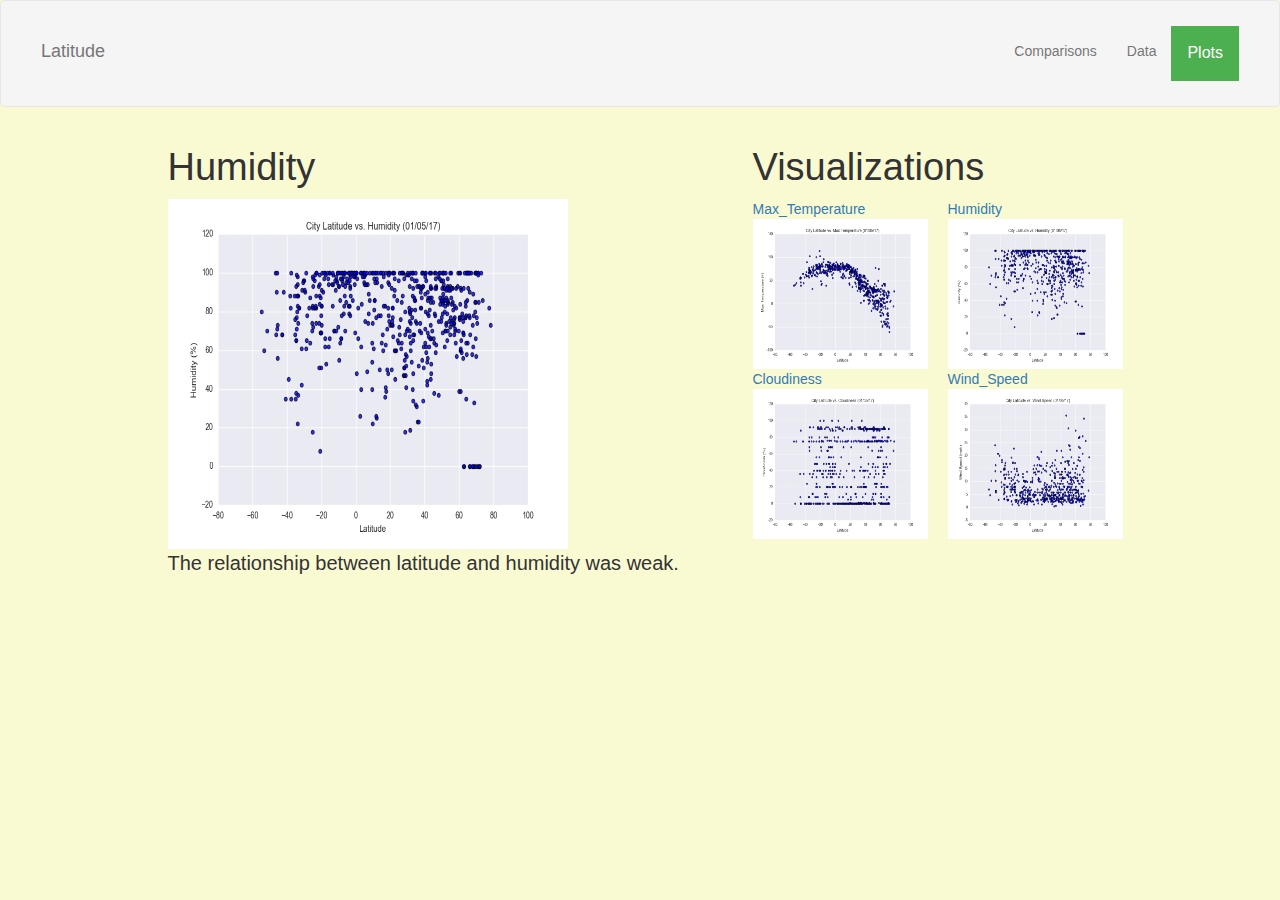
<file: humidity.html>
<!DOCTYPE html>
<html lang="en-us">

<head>

  <meta charset="UTF-8">
  <title>Latitude vs. Humidity</title>

  <link rel="stylesheet" href="https://maxcdn.bootstrapcdn.com/bootstrap/3.3.6/css/bootstrap.min.css">
  <link rel="stylesheet" href="style.css">
</head>
	  
<body>
        <nav class="navbar navbar-default">
                <div class="container-fluid">

                  <div class="navbar-header">
                    <button type="button" class="navbar-toggle collapsed" data-toggle="collapse" data-target="#bs-example-navbar-collapse-1" aria-expanded="false">
                      <span class="sr-only">Toggle navigation</span>
                      <span class="icon-bar"></span>
                      <span class="icon-bar"></span>
                      <span class="icon-bar"></span>
                    </button>
                    <a class="navbar-brand" href="index.html">Latitude</a>
                  </div>
              

                  <div class="collapse navbar-collapse" id="bs-example-navbar-collapse-1">
                    
                    <ul class="nav navbar-nav navbar-right">
                      <li><a href="comparisons.html">Comparisons</a></li>
                    <li><a href="data.html">Data</a></li>
                    <div class="dropdown">
                      <button class="dropbtn">Plots</button>
                      <div class="dropdown-content">
                        <a href="maxtemp.html">Max temp</a>
                        <a href="cloudiness.html">cloudiness</a>
                        <a href="humidity.html">humidity</a>
                        <a href="windspeed.html"> Wind Speed</a>
                      </div>
                    </div>
                      </li>
                    </ul>
                  </div>
                </div>
              </nav>
              
              <div class="container">
                  <div class="row">
                   <div class="col-md-1"></div>  
                     <div class="col-md-6">
                    <h1>Humidity</h1>
                      <img src="humidity.png" width="400" height="350">
                      <p>The relationship between latitude and humidity was weak.</p>
                   </div>    
                     <div class="col-md-4 sidebar">
                      <div class="row">
                        <div class="col-md-12">
                          <h1>Visualizations</h1>
                        </div>
                      </div>
                     <div class="row">
              
                        <div class="col-md-3">    
                             <a href="maxtemp.html">Max_Temperature<img src="maxtemp.png" width="175px" height="150px"></a>
                        </div>
                        <div class="col-md-3"></div>
                      
                        <div class="col-md-3">  
                             <a href="humidity.html">Humidity<img src="humidity.png" width="175px" height="150px"></a>
                        </div>
                        <div class="col-md-3"></div>  
                     </div>   
                     <div class ="row"> 
                        
                        <div class="col-md-3">  
                          <a href="cloudiness.html">Cloudiness<img src="cloudiness.png" width="175px" height="150px"></a>
                        </div>
                        <div class="col-md-3"></div>
                        
                        <div class="col-md-3">     
                          <a href="windspeed.html">Wind_Speed<img src="windspeed.png" width="175px" height="150px"></a>
                        </div>
                        <div class="col-md-3"></div>
                      </div>    
                   </div>         
                  <div class="col-md-1"></div>
                </div>      
              </div>	 	
              </body>	

</html>
</file>
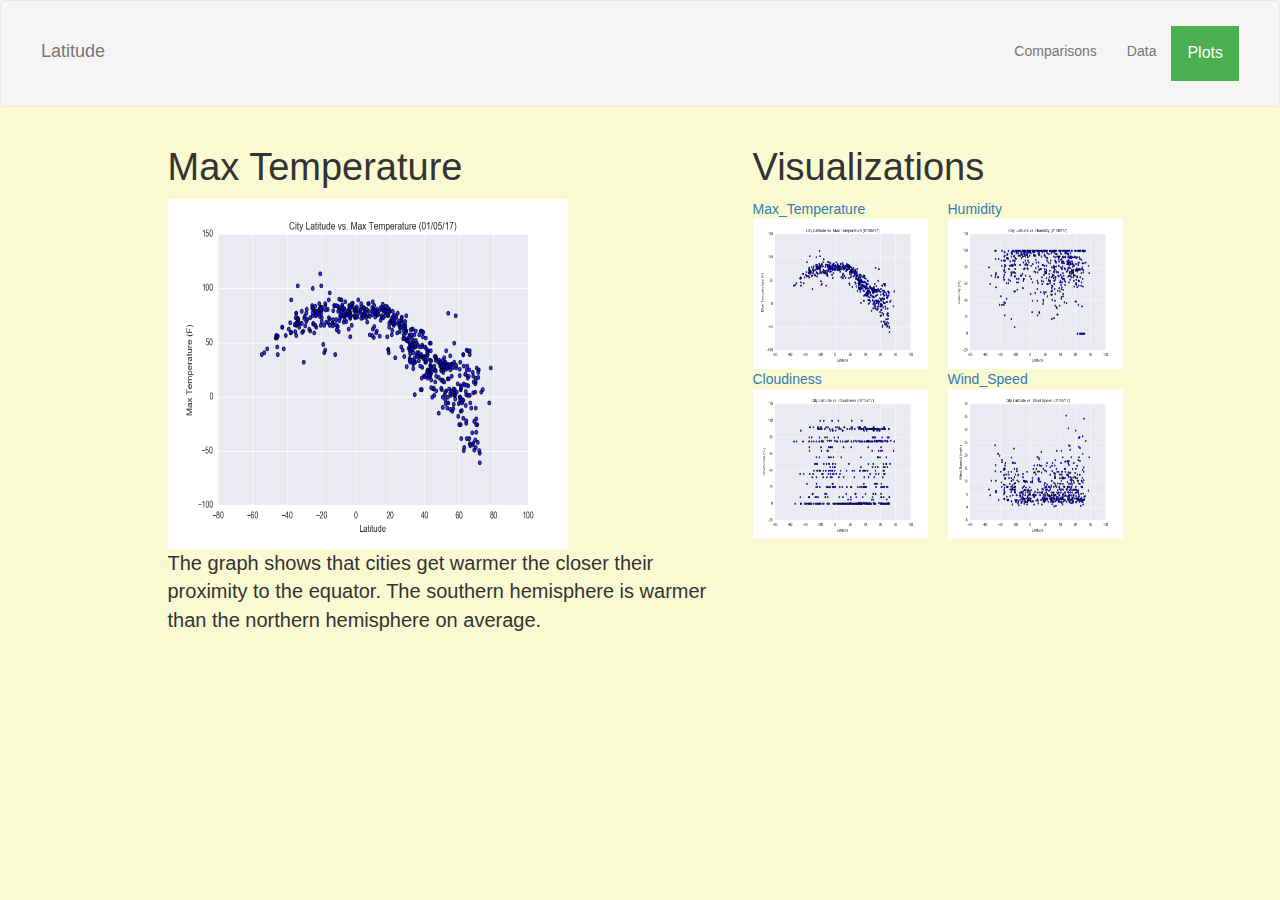
<file: maxtemp.html>
<!DOCTYPE html>
<html lang="en-us">

<head>

  <meta charset="UTF-8">
  <title>Latitude vs. Max Temperature</title>

  <link rel="stylesheet" href="https://maxcdn.bootstrapcdn.com/bootstrap/3.3.6/css/bootstrap.min.css">
  <link rel="stylesheet" href="style.css">
</head>
	  
<body>
        <nav class="navbar navbar-default">
                <div class="container-fluid">

                  <div class="navbar-header">
                    <button type="button" class="navbar-toggle collapsed" data-toggle="collapse" data-target="#bs-example-navbar-collapse-1" aria-expanded="false">
                      <span class="sr-only">Toggle navigation</span>
                      <span class="icon-bar"></span>
                      <span class="icon-bar"></span>
                      <span class="icon-bar"></span>
                    </button>
                    <a class="navbar-brand" href="index.html">Latitude</a>
                  </div>
              

                  <div class="collapse navbar-collapse" id="bs-example-navbar-collapse-1">
                    
                    <ul class="nav navbar-nav navbar-right">
                      <li><a href="comparisons.html">Comparisons</a></li>
                    <li><a href="data.html">Data</a></li>
                    <div class="dropdown">
                      <button class="dropbtn">Plots</button>
                      <div class="dropdown-content">
                        <a href="maxtemp.html">Max temp</a>
                        <a href="cloudiness.html">cloudiness</a>
                        <a href="humidity.html">humidity</a>
                        <a href="windspeed.html"> Wind Speed</a>
                      </div>
                    </div>
                      </li>
                    </ul>
                  </div>
                </div>
              </nav>
              
              <div class="container">
                  <div class="row">
                   <div class="col-md-1"></div>  
                     <div class="col-md-6">
                    <h1>Max Temperature</h1>
                      <img src="maxtemp.png" width="400" height="350">
                      <p>The graph shows that cities get warmer the closer their proximity to the equator. The southern hemisphere is warmer than the northern hemisphere on average. </p>
                   </div>    
                     <div class="col-md-4 sidebar">
                      <div class="row">
                        <div class="col-md-12">
                          <h1>Visualizations</h1>
                        </div>
                      </div>
                     <div class="row">
              
                        <div class="col-md-3">    
                             <a href="maxtemp.html">Max_Temperature<img src="maxtemp.png" width="175px" height="150px"></a>
                        </div>
                        <div class="col-md-3"></div>
                      
                        <div class="col-md-3">  
                             <a href="humidity.html">Humidity<img src="humidity.png" width="175px" height="150px"></a>
                        </div>
                        <div class="col-md-3"></div>  
                     </div>   
                     <div class ="row"> 
                        
                        <div class="col-md-3">  
                          <a href="cloudiness.html">Cloudiness<img src="cloudiness.png" width="175px" height="150px"></a>
                        </div>
                        <div class="col-md-3"></div>
                        
                        <div class="col-md-3">     
                          <a href="windspeed.html">Wind_Speed<img src="windspeed.png" width="175px" height="150px"></a>
                        </div>
                        <div class="col-md-3"></div>
                      </div>    
                   </div>         
                  <div class="col-md-1"></div>
                </div>      
              </div>	 	
              </body>	

</html>
</file>
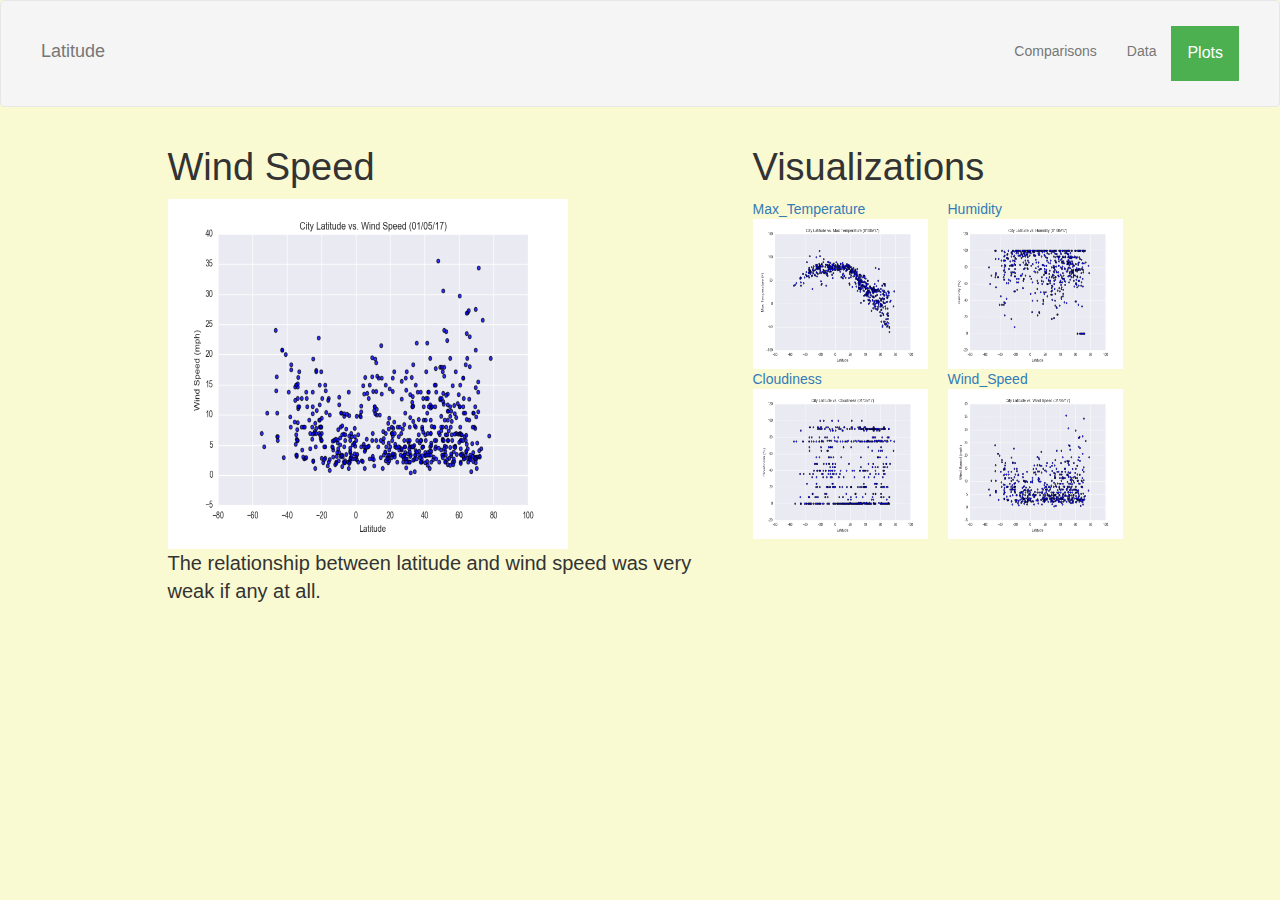
<file: windspeed.html>
<!DOCTYPE html>
<html lang="en-us">

<head>

  <meta charset="UTF-8">
  <title>Latitude vs. Wind Speed</title>

  <link rel="stylesheet" href="https://maxcdn.bootstrapcdn.com/bootstrap/3.3.6/css/bootstrap.min.css">
  <link rel="stylesheet" href="style.css">
</head>
	  
<body>
        <nav class="navbar navbar-default">
                <div class="container-fluid">

                  <div class="navbar-header">
                    <button type="button" class="navbar-toggle collapsed" data-toggle="collapse" data-target="#bs-example-navbar-collapse-1" aria-expanded="false">
                      <span class="sr-only">Toggle navigation</span>
                      <span class="icon-bar"></span>
                      <span class="icon-bar"></span>
                      <span class="icon-bar"></span>
                    </button>
                    <a class="navbar-brand" href="index.html">Latitude</a>
                  </div>
              

                  <div class="collapse navbar-collapse" id="bs-example-navbar-collapse-1">
                    
                    <ul class="nav navbar-nav navbar-right">
                      <li><a href="comparisons.html">Comparisons</a></li>
                    <li><a href="data.html">Data</a></li>
                    <div class="dropdown">
                      <button class="dropbtn">Plots</button>
                      <div class="dropdown-content">
                        <a href="maxtemp.html">Max temp</a>
                        <a href="cloudiness.html">cloudiness</a>
                        <a href="humidity.html">humidity</a>
                        <a href="windspeed.html"> Wind Speed</a>
                      </div>
                    </div>
                      </li>
                    </ul>
                  </div>
                </div>
              </nav>
              
              <div class="container">
                  <div class="row">
                   <div class="col-md-1"></div>  
                     <div class="col-md-6">
                    <h1>Wind Speed</h1>
                      <img src="windspeed.png" width="400" height="350">
                      <p>The relationship between latitude and wind speed was very weak if any at all.</p>
                   </div>    
                     <div class="col-md-4 sidebar">
                      <div class="row">
                        <div class="col-md-12">
                          <h1>Visualizations</h1>
                        </div>
                      </div>
                     <div class="row">
              
                        <div class="col-md-3">    
                             <a href="maxtemp.html">Max_Temperature<img src="maxtemp.png" width="175px" height="150px"></a>
                        </div>
                        <div class="col-md-3"></div>
                    
                        <div class="col-md-3">  
                             <a href="humidity.html">Humidity<img src="humidity.png" width="175px" height="150px"></a>
                        </div>
                        <div class="col-md-3"></div>  
                     </div>   
                     <div class ="row">
                        
                        <div class="col-md-3">  
                          <a href="cloudiness.html">Cloudiness<img src="cloudiness.png" width="175px" height="150px"></a>
                        </div>
                        <div class="col-md-3"></div>
                      
                        <div class="col-md-3">     
                          <a href="windspeed.html">Wind_Speed<img src="windspeed.png" width="175px" height="150px"></a>
                        </div>
                        <div class="col-md-3"></div>
                      </div>    
                   </div>         
                  <div class="col-md-1"></div>
                </div>      
              </div>	 	
              </body>	

</html>
</file>
<file: style.css>
body {
    background-color: lightgoldenrodyellow;

  }
  
  /* Dropdown Button */
.dropbtn {
  background-color: #4CAF50;
  color: white;
  padding: 16px;
  font-size: 16px;
  border: none;
}

/* The container <div> - needed to position the dropdown content */
.dropdown {
  position: relative;
  display: inline-block;
}

/* Dropdown Content (Hidden by Default) */
.dropdown-content {
  display: none;
  position: absolute;
  background-color: #f1f1f1;
  min-width: 160px;
  box-shadow: 0px 8px 16px 0px rgba(0,0,0,0.2);
  z-index: 1;
}

/* Links inside the dropdown */
.dropdown-content a {
  color: black;
  padding: 12px 16px;
  text-decoration: none;
  display: block;
}

/* Change color of dropdown links on hover */
.dropdown-content a:hover {background-color: #ddd;}

/* Show the dropdown menu on hover */
.dropdown:hover .dropdown-content {display: block;}

/* Change the background color of the dropdown button when the dropdown content is shown */
.dropdown:hover .dropbtn {background-color: #3e8e41;}

  .navbar {
    margin-right: 0px;
    margin-left: 0px;
    padding: 25px;
    background: whitesmoke;
  }
  
  h1 {
    font-size: 38px;
    font-family: 'Segoe UI', Tahoma, Geneva, Verdana, sans-serif;
  }
  h2 {
    font-size: 24px;
  }
  
  p{
      font-size: 20px;
  }
  
  .c-d{color:rgb(141, 131, 131);
    font-size: 30px;
  }
  title{
    font-family: Georgia, 'Times New Roman', Times, serif;
    font-weight: bold;
    font-size: large;
  }
</file>
